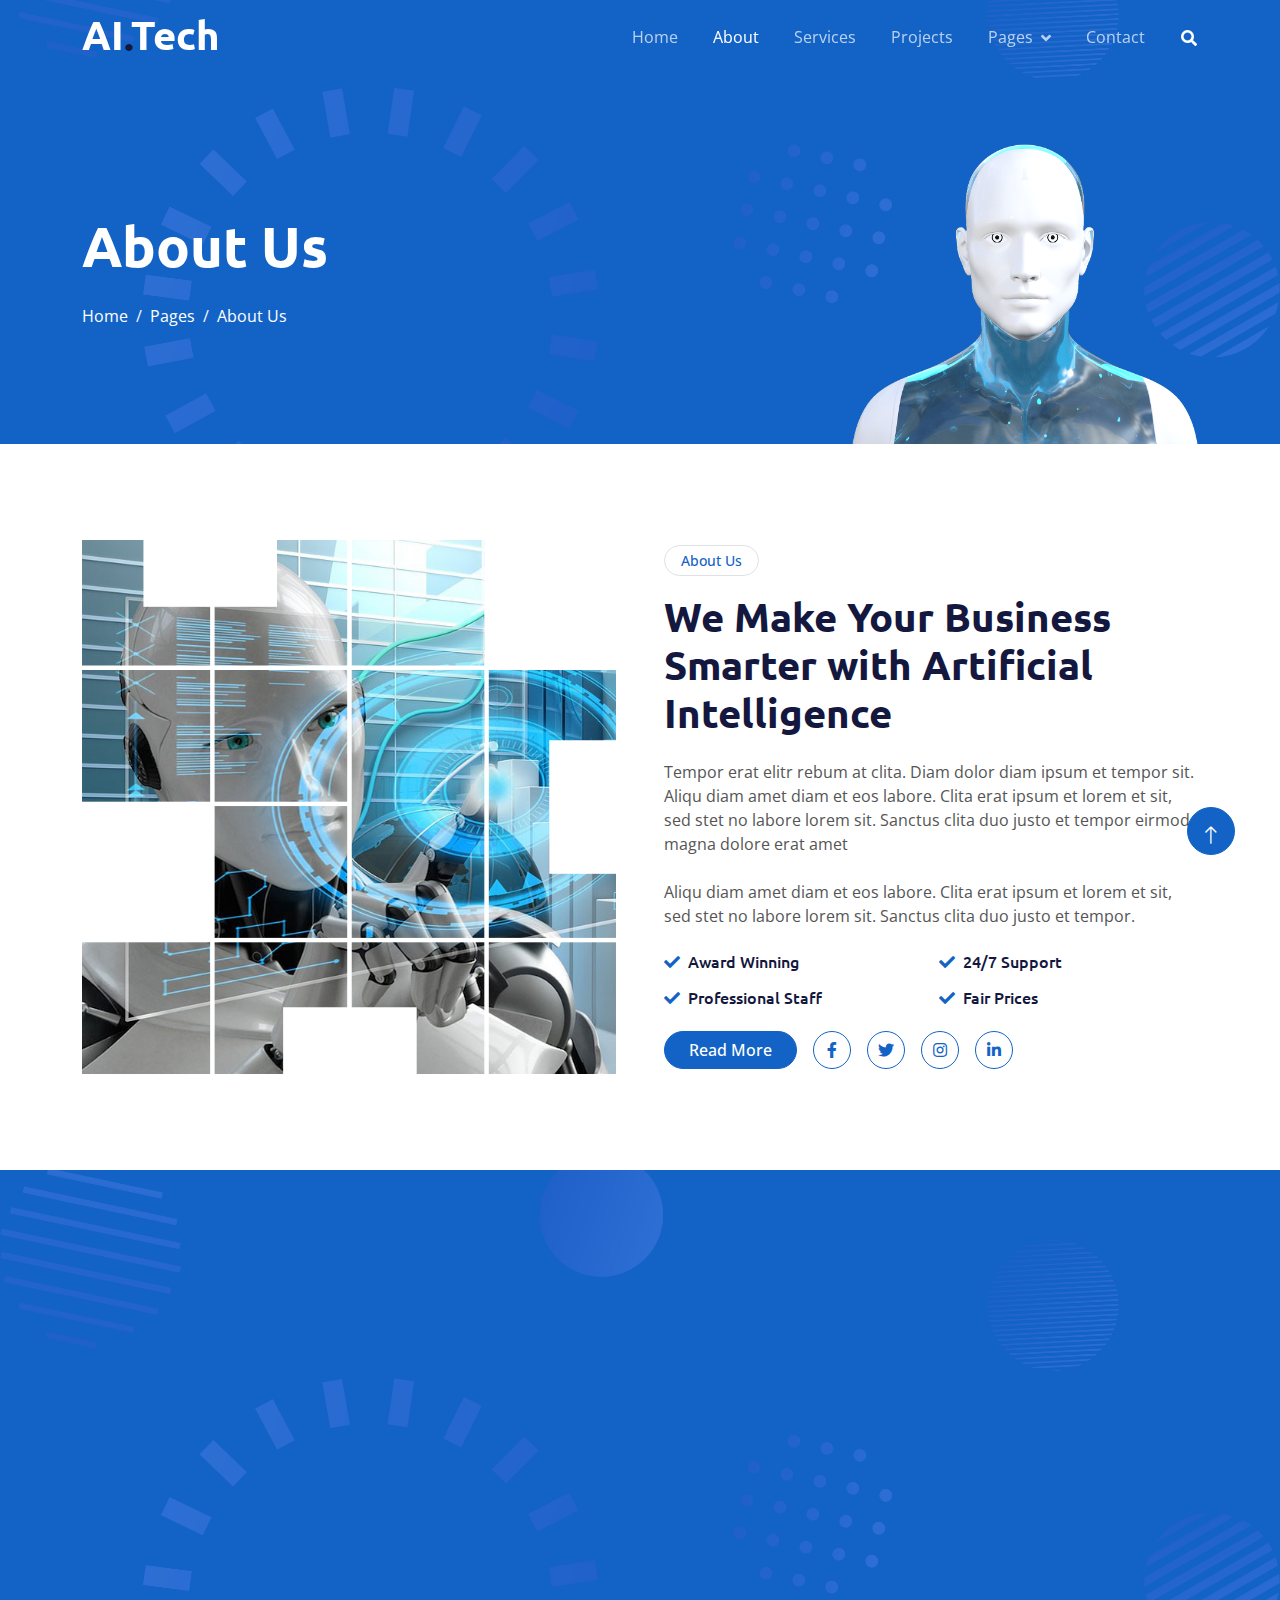
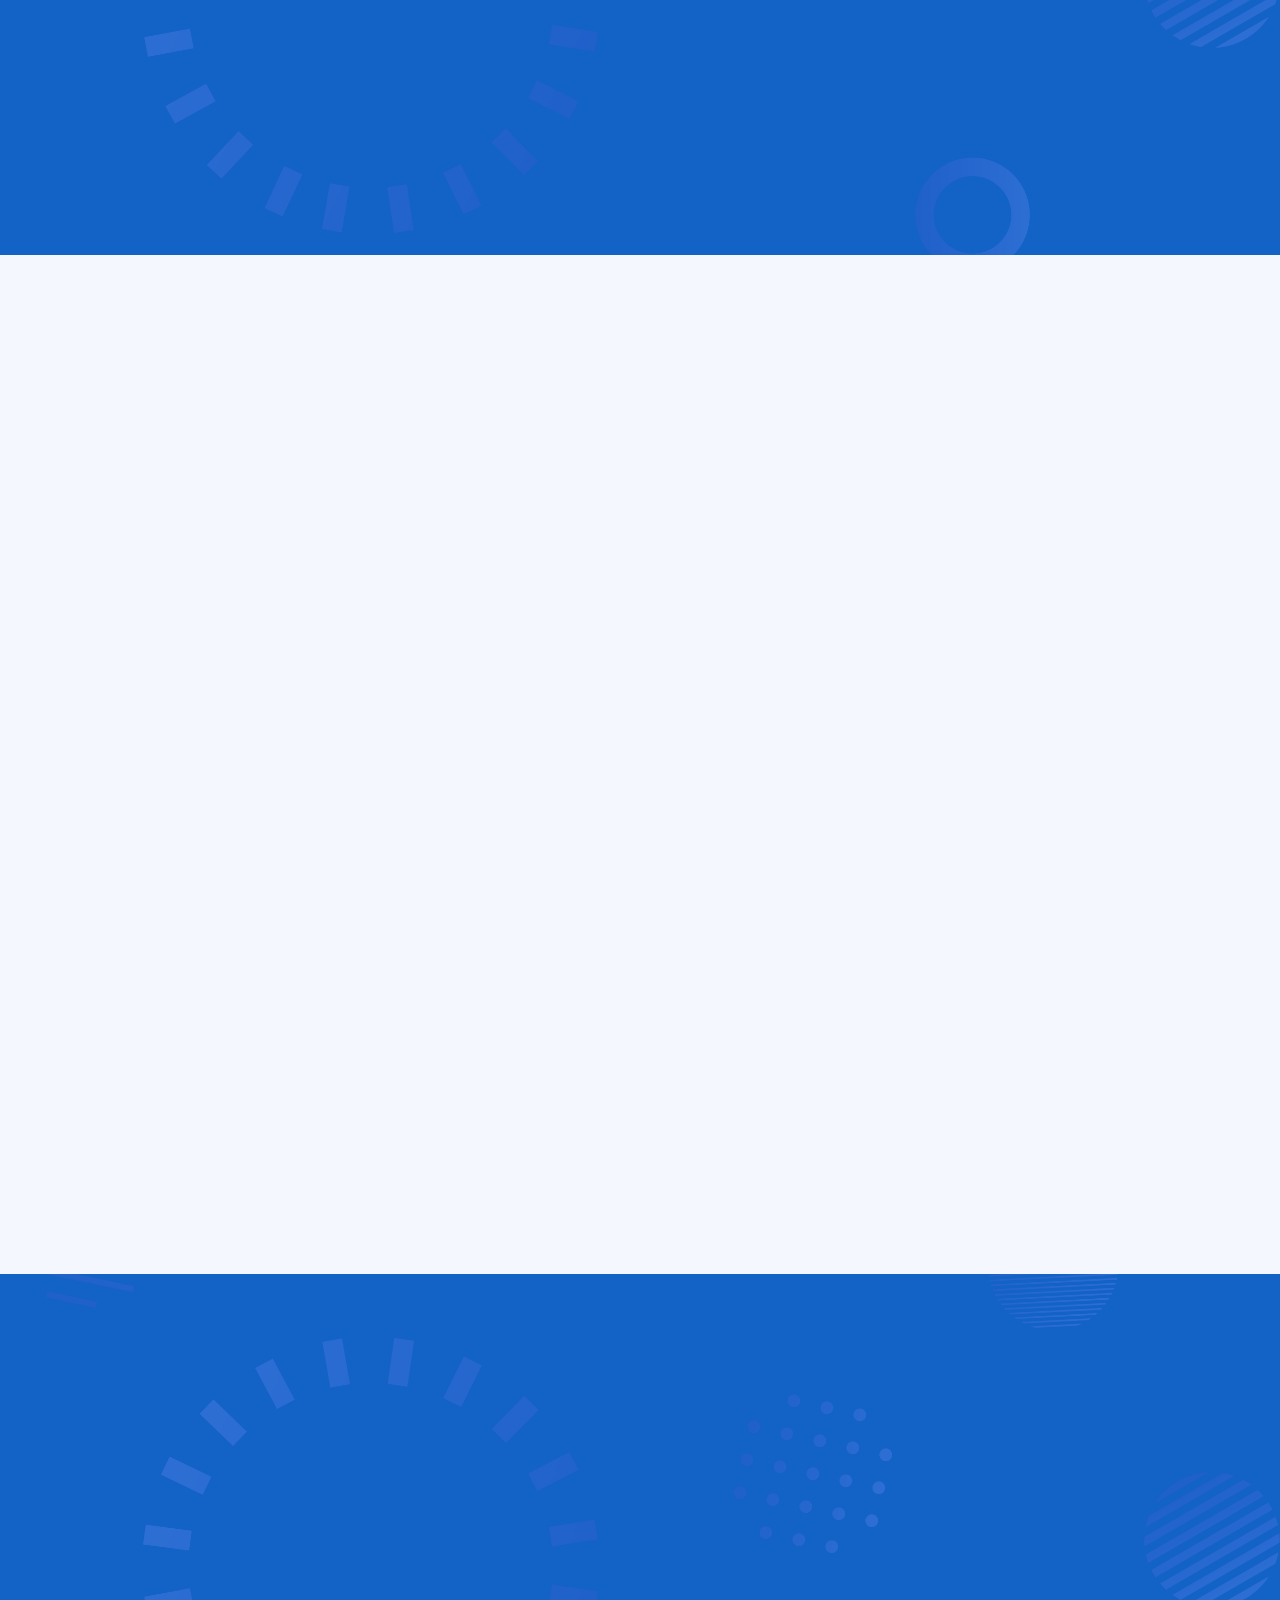
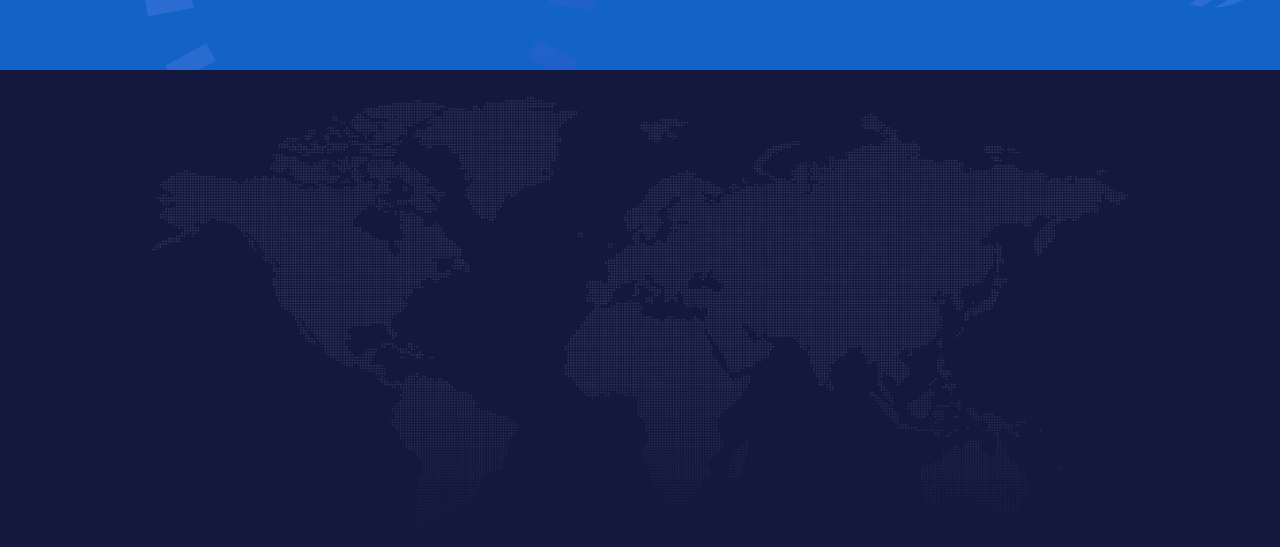
<file: about.html>
<!DOCTYPE html>
<html lang="en">

<head>
    <meta charset="utf-8">
    <title>AI.Tech - Artificial Intelligence HTML Template</title>
    <meta content="width=device-width, initial-scale=1.0" name="viewport">
    <meta content="" name="keywords">
    <meta content="" name="description">

    <!-- Favicon -->
    <link href="img/favicon.ico" rel="icon">

    <!-- Google Web Fonts -->
    <link rel="preconnect" href="https://fonts.googleapis.com">
    <link rel="preconnect" href="https://fonts.gstatic.com" crossorigin>
    <link href="https://fonts.googleapis.com/css2?family=Open+Sans:wght@400;600&family=Ubuntu:wght@500;700&display=swap"
        rel="stylesheet">

    <!-- Icon Font Stylesheet -->
    <link href="https://cdnjs.cloudflare.com/ajax/libs/font-awesome/5.10.0/css/all.min.css" rel="stylesheet">
    <link href="https://cdn.jsdelivr.net/npm/bootstrap-icons@1.4.1/font/bootstrap-icons.css" rel="stylesheet">

    <!-- Libraries Stylesheet -->
    <link href="lib/animate/animate.min.css" rel="stylesheet">
    <link href="lib/owlcarousel/assets/owl.carousel.min.css" rel="stylesheet">

    <!-- Customized Bootstrap Stylesheet -->
    <link href="css/bootstrap.min.css" rel="stylesheet">

    <!-- Template Stylesheet -->
    <link href="css/style.css" rel="stylesheet">
</head>

<body>
    <!-- Spinner Start -->
    <div id="spinner"
        class="show bg-white position-fixed translate-middle w-100 vh-100 top-50 start-50 d-flex align-items-center justify-content-center">
        <div class="spinner-grow text-primary" style="width: 3rem; height: 3rem;" role="status">
            <span class="sr-only">Loading...</span>
        </div>
    </div>
    <!-- Spinner End -->


    <!-- Navbar Start -->
    <div class="container-fluid sticky-top">
        <div class="container">
            <nav class="navbar navbar-expand-lg navbar-dark p-0">
                <a href="index.html" class="navbar-brand">
                    <h1 class="text-white">AI<span class="text-dark">.</span>Tech</h1>
                </a>
                <button type="button" class="navbar-toggler ms-auto me-0" data-bs-toggle="collapse"
                    data-bs-target="#navbarCollapse">
                    <span class="navbar-toggler-icon"></span>
                </button>
                <div class="collapse navbar-collapse" id="navbarCollapse">
                    <div class="navbar-nav ms-auto">
                        <a href="index.html" class="nav-item nav-link">Home</a>
                        <a href="about.html" class="nav-item nav-link active">About</a>
                        <a href="service.html" class="nav-item nav-link">Services</a>
                        <a href="project.html" class="nav-item nav-link">Projects</a>
                        <div class="nav-item dropdown">
                            <a href="#" class="nav-link dropdown-toggle" data-bs-toggle="dropdown">Pages</a>
                            <div class="dropdown-menu bg-light mt-2">
                                <a href="feature.html" class="dropdown-item">Features</a>
                                <a href="team.html" class="dropdown-item">Our Team</a>
                                <a href="faq.html" class="dropdown-item">FAQs</a>
                                <a href="testimonial.html" class="dropdown-item">Testimonial</a>
                                <a href="404.html" class="dropdown-item">404 Page</a>
                            </div>
                        </div>
                        <a href="contact.html" class="nav-item nav-link">Contact</a>
                    </div>
                    <butaton type="button" class="btn text-white p-0 d-none d-lg-block" data-bs-toggle="modal"
                        data-bs-target="#searchModal"><i class="fa fa-search"></i></butaton>
                </div>
            </nav>
        </div>
    </div>
    <!-- Navbar End -->


    <!-- Hero Start -->
    <div class="container-fluid pt-5 bg-primary hero-header">
        <div class="container pt-5">
            <div class="row g-5 pt-5">
                <div class="col-lg-6 align-self-center text-center text-lg-start mb-lg-5">
                    <h1 class="display-4 text-white mb-4 animated slideInRight">About Us</h1>
                    <nav aria-label="breadcrumb">
                        <ol class="breadcrumb justify-content-center justify-content-lg-start mb-0">
                            <li class="breadcrumb-item"><a class="text-white" href="#">Home</a></li>
                            <li class="breadcrumb-item"><a class="text-white" href="#">Pages</a></li>
                            <li class="breadcrumb-item text-white active" aria-current="page">About Us</li>
                        </ol>
                    </nav>
                </div>
                <div class="col-lg-6 align-self-end text-center text-lg-end">
                    <img class="img-fluid" src="img/hero-img.png" alt="" style="max-height: 300px;">
                </div>
            </div>
        </div>
    </div>
    <!-- Hero End -->


    <!-- Full Screen Search Start -->
    <div class="modal fade" id="searchModal" tabindex="-1">
        <div class="modal-dialog modal-fullscreen">
            <div class="modal-content" style="background: rgba(20, 24, 62, 0.7);">
                <div class="modal-header border-0">
                    <button type="button" class="btn btn-square bg-white btn-close" data-bs-dismiss="modal"
                        aria-label="Close"></button>
                </div>
                <div class="modal-body d-flex align-items-center justify-content-center">
                    <div class="input-group" style="max-width: 600px;">
                        <input type="text" class="form-control bg-transparent border-light p-3"
                            placeholder="Type search keyword">
                        <button class="btn btn-light px-4"><i class="bi bi-search"></i></button>
                    </div>
                </div>
            </div>
        </div>
    </div>
    <!-- Full Screen Search End -->


    <!-- About Start -->
    <div class="container-fluid py-5">
        <div class="container py-5">
            <div class="row g-5 align-items-center">
                <div class="col-lg-6 wow fadeIn" data-wow-delay="0.1s">
                    <div class="about-img">
                        <img class="img-fluid" src="img/about-img.jpg">
                    </div>
                </div>
                <div class="col-lg-6 wow fadeIn" data-wow-delay="0.5s">
                    <div class="btn btn-sm border rounded-pill text-primary px-3 mb-3">About Us</div>
                    <h1 class="mb-4">We Make Your Business Smarter with Artificial Intelligence</h1>
                    <p class="mb-4">Tempor erat elitr rebum at clita. Diam dolor diam ipsum et tempor sit. Aliqu diam
                        amet diam et eos labore. Clita erat ipsum et lorem et sit, sed stet no labore lorem sit. Sanctus
                        clita duo justo et tempor eirmod magna dolore erat amet</p>
                    <p class="mb-4">Aliqu diam amet diam et eos labore. Clita erat ipsum et lorem et sit, sed stet no
                        labore lorem sit. Sanctus clita duo justo et tempor.</p>
                    <div class="row g-3">
                        <div class="col-sm-6">
                            <h6 class="mb-3"><i class="fa fa-check text-primary me-2"></i>Award Winning</h6>
                            <h6 class="mb-0"><i class="fa fa-check text-primary me-2"></i>Professional Staff</h6>
                        </div>
                        <div class="col-sm-6">
                            <h6 class="mb-3"><i class="fa fa-check text-primary me-2"></i>24/7 Support</h6>
                            <h6 class="mb-0"><i class="fa fa-check text-primary me-2"></i>Fair Prices</h6>
                        </div>
                    </div>
                    <div class="d-flex align-items-center mt-4">
                        <a class="btn btn-primary rounded-pill px-4 me-3" href="">Read More</a>
                        <a class="btn btn-outline-primary btn-square me-3" href=""><i class="fab fa-facebook-f"></i></a>
                        <a class="btn btn-outline-primary btn-square me-3" href=""><i class="fab fa-twitter"></i></a>
                        <a class="btn btn-outline-primary btn-square me-3" href=""><i class="fab fa-instagram"></i></a>
                        <a class="btn btn-outline-primary btn-square" href=""><i class="fab fa-linkedin-in"></i></a>
                    </div>
                </div>
            </div>
        </div>
    </div>
    <!-- About End -->


    <!-- Feature Start -->
    <div class="container-fluid bg-primary feature pt-5">
        <div class="container pt-5">
            <div class="row g-5">
                <div class="col-lg-6 align-self-center mb-md-5 pb-md-5 wow fadeIn" data-wow-delay="0.3s">
                    <div class="btn btn-sm border rounded-pill text-white px-3 mb-3">Why Choose Us</div>
                    <h1 class="text-white mb-4">We're Best in AI Industry with 10 Years of Experience</h1>
                    <p class="text-light mb-4">Aliqu diam amet diam et eos labore. Clita erat ipsum et lorem et sit, sed
                        stet no labore lorem sit. Sanctus clita duo justo et tempor</p>
                    <div class="d-flex align-items-center text-white mb-3">
                        <div class="btn-sm-square bg-white text-primary rounded-circle me-3">
                            <i class="fa fa-check"></i>
                        </div>
                        <span>Diam dolor diam ipsum et tempor sit</span>
                    </div>
                    <div class="d-flex align-items-center text-white mb-3">
                        <div class="btn-sm-square bg-white text-primary rounded-circle me-3">
                            <i class="fa fa-check"></i>
                        </div>
                        <span>Diam dolor diam ipsum et tempor sit</span>
                    </div>
                    <div class="d-flex align-items-center text-white mb-3">
                        <div class="btn-sm-square bg-white text-primary rounded-circle me-3">
                            <i class="fa fa-check"></i>
                        </div>
                        <span>Diam dolor diam ipsum et tempor sit</span>
                    </div>
                    <div class="row g-4 pt-3">
                        <div class="col-sm-6">
                            <div class="d-flex rounded p-3" style="background: rgba(256, 256, 256, 0.1);">
                                <i class="fa fa-home fa-3x text-white"></i>
                                <div class="ms-3">
                                    <h2 class="text-white mb-0" data-toggle="counter-up">9999</h2>
                                    <p class="text-white mb-0">Happy Clients</p>
                                </div>
                            </div>
                        </div>
                        <div class="col-sm-6">
                            <div class="d-flex rounded p-3" style="background: rgba(256, 256, 256, 0.1);">
                                <i class="fa fa-home fa-3x text-white"></i>
                                <div class="ms-3">
                                    <h2 class="text-white mb-0" data-toggle="counter-up">9999</h2>
                                    <p class="text-white mb-0">Project Complete</p>
                                </div>
                            </div>
                        </div>
                    </div>
                </div>
                <div class="col-lg-6 align-self-end text-center text-md-end wow fadeIn" data-wow-delay="0.5s">
                    <img class="img-fluid" src="img/feature.png" alt="">
                </div>
            </div>
        </div>
    </div>
    <!-- Feature End -->


    <!-- Team Start -->
    <div class="container-fluid bg-light py-5">
        <div class="container py-5">
            <div class="row g-5 align-items-center">
                <div class="col-lg-5 wow fadeIn" data-wow-delay="0.1s">
                    <div class="btn btn-sm border rounded-pill text-primary px-3 mb-3">Our Team</div>
                    <h1 class="mb-4">Meet Our Experienced Team Members</h1>
                    <p class="mb-4">Tempor erat elitr rebum at clita. Diam dolor diam ipsum et tempor sit. Aliqu diam
                        amet diam et eos labore. Clita erat ipsum et lorem et sit, sed stet no labore lorem sit. Sanctus
                        clita duo justo et tempor eirmod magna dolore erat amet</p>
                    <a class="btn btn-primary rounded-pill px-4" href="">Read More</a>
                </div>
                <div class="col-lg-7">
                    <div class="row g-4">
                        <div class="col-md-6">
                            <div class="row g-4">
                                <div class="col-12 wow fadeIn" data-wow-delay="0.1s">
                                    <div class="team-item bg-white text-center rounded p-4 pt-0">
                                        <img class="img-fluid rounded-circle p-4" src="img/team-1.jpg" alt="">
                                        <h5 class="mb-0">Boris Johnson</h5>
                                        <small>Founder & CEO</small>
                                        <div class="d-flex justify-content-center mt-3">
                                            <a class="btn btn-square btn-primary m-1" href=""><i
                                                    class="fab fa-facebook-f"></i></a>
                                            <a class="btn btn-square btn-primary m-1" href=""><i
                                                    class="fab fa-twitter"></i></a>
                                            <a class="btn btn-square btn-primary m-1" href=""><i
                                                    class="fab fa-instagram"></i></a>
                                            <a class="btn btn-square btn-primary m-1" href=""><i
                                                    class="fab fa-linkedin-in"></i></a>
                                        </div>
                                    </div>
                                </div>
                                <div class="col-12 wow fadeIn" data-wow-delay="0.5s">
                                    <div class="team-item bg-white text-center rounded p-4 pt-0">
                                        <img class="img-fluid rounded-circle p-4" src="img/team-2.jpg" alt="">
                                        <h5 class="mb-0">Adam Crew</h5>
                                        <small>Executive Manager</small>
                                        <div class="d-flex justify-content-center mt-3">
                                            <a class="btn btn-square btn-primary m-1" href=""><i
                                                    class="fab fa-facebook-f"></i></a>
                                            <a class="btn btn-square btn-primary m-1" href=""><i
                                                    class="fab fa-twitter"></i></a>
                                            <a class="btn btn-square btn-primary m-1" href=""><i
                                                    class="fab fa-instagram"></i></a>
                                            <a class="btn btn-square btn-primary m-1" href=""><i
                                                    class="fab fa-linkedin-in"></i></a>
                                        </div>
                                    </div>
                                </div>
                            </div>
                        </div>
                        <div class="col-md-6 pt-md-4">
                            <div class="row g-4">
                                <div class="col-12 wow fadeIn" data-wow-delay="0.3s">
                                    <div class="team-item bg-white text-center rounded p-4 pt-0">
                                        <img class="img-fluid rounded-circle p-4" src="img/team-3.jpg" alt="">
                                        <h5 class="mb-0">Kate Winslet</h5>
                                        <small>Co Founder</small>
                                        <div class="d-flex justify-content-center mt-3">
                                            <a class="btn btn-square btn-primary m-1" href=""><i
                                                    class="fab fa-facebook-f"></i></a>
                                            <a class="btn btn-square btn-primary m-1" href=""><i
                                                    class="fab fa-twitter"></i></a>
                                            <a class="btn btn-square btn-primary m-1" href=""><i
                                                    class="fab fa-instagram"></i></a>
                                            <a class="btn btn-square btn-primary m-1" href=""><i
                                                    class="fab fa-linkedin-in"></i></a>
                                        </div>
                                    </div>
                                </div>
                                <div class="col-12 wow fadeIn" data-wow-delay="0.7s">
                                    <div class="team-item bg-white text-center rounded p-4 pt-0">
                                        <img class="img-fluid rounded-circle p-4" src="img/team-4.jpg" alt="">
                                        <h5 class="mb-0">Cody Gardner</h5>
                                        <small>Project Manager</small>
                                        <div class="d-flex justify-content-center mt-3">
                                            <a class="btn btn-square btn-primary m-1" href=""><i
                                                    class="fab fa-facebook-f"></i></a>
                                            <a class="btn btn-square btn-primary m-1" href=""><i
                                                    class="fab fa-twitter"></i></a>
                                            <a class="btn btn-square btn-primary m-1" href=""><i
                                                    class="fab fa-instagram"></i></a>
                                            <a class="btn btn-square btn-primary m-1" href=""><i
                                                    class="fab fa-linkedin-in"></i></a>
                                        </div>
                                    </div>
                                </div>
                            </div>
                        </div>
                    </div>
                </div>
            </div>
        </div>
    </div>
    <!-- Team End -->


    <!-- Newsletter Start -->
    <div class="container-fluid bg-primary newsletter py-5">
        <div class="container">
            <div class="row g-5 align-items-center">
                <div class="col-md-5 ps-lg-0 pt-5 pt-md-0 text-start wow fadeIn" data-wow-delay="0.3s">
                    <img class="img-fluid" src="img/newsletter.png" alt="">
                </div>
                <div class="col-md-7 py-5 newsletter-text wow fadeIn" data-wow-delay="0.5s">
                    <div class="btn btn-sm border rounded-pill text-white px-3 mb-3">Newsletter</div>
                    <h1 class="text-white mb-4">Let's subscribe the newsletter</h1>
                    <div class="position-relative w-100 mt-3 mb-2">
                        <input class="form-control border-0 rounded-pill w-100 ps-4 pe-5" type="text"
                            placeholder="Enter Your Email" style="height: 48px;">
                        <button type="button" class="btn shadow-none position-absolute top-0 end-0 mt-1 me-2"><i
                                class="fa fa-paper-plane text-primary fs-4"></i></button>
                    </div>
                    <small class="text-white-50">Diam sed sed dolor stet amet eirmod</small>
                </div>
            </div>
        </div>
    </div>
    <!-- Newsletter End -->


    <!-- Footer Start -->
    <div class="container-fluid bg-dark text-white-50 footer pt-5">
        <div class="container py-5">
            <div class="row g-5">
                <div class="col-md-6 col-lg-3 wow fadeIn" data-wow-delay="0.1s">
                    <a href="index.html" class="d-inline-block mb-3">
                        <h1 class="text-white">AI<span class="text-primary">.</span>Tech</h1>
                    </a>
                    <p class="mb-0">Tempor erat elitr rebum at clita. Diam dolor diam ipsum et tempor sit. Aliqu diam
                        amet diam et eos labore. Clita erat ipsum et lorem et sit, sed stet no labore lorem sit. Sanctus
                        clita duo justo et tempor</p>
                </div>
                <div class="col-md-6 col-lg-3 wow fadeIn" data-wow-delay="0.3s">
                    <h5 class="text-white mb-4">Get In Touch</h5>
                    <p><i class="fa fa-map-marker-alt me-3"></i>123 Street, New York, USA</p>
                    <p><i class="fa fa-phone-alt me-3"></i>+012 345 67890</p>
                    <p><i class="fa fa-envelope me-3"></i>info@example.com</p>
                    <div class="d-flex pt-2">
                        <a class="btn btn-outline-light btn-social" href=""><i class="fab fa-twitter"></i></a>
                        <a class="btn btn-outline-light btn-social" href=""><i class="fab fa-facebook-f"></i></a>
                        <a class="btn btn-outline-light btn-social" href=""><i class="fab fa-youtube"></i></a>
                        <a class="btn btn-outline-light btn-social" href=""><i class="fab fa-instagram"></i></a>
                        <a class="btn btn-outline-light btn-social" href=""><i class="fab fa-linkedin-in"></i></a>
                    </div>
                </div>
                <div class="col-md-6 col-lg-3 wow fadeIn" data-wow-delay="0.5s">
                    <h5 class="text-white mb-4">Popular Link</h5>
                    <a class="btn btn-link" href="">About Us</a>
                    <a class="btn btn-link" href="">Contact Us</a>
                    <a class="btn btn-link" href="">Privacy Policy</a>
                    <a class="btn btn-link" href="">Terms & Condition</a>
                    <a class="btn btn-link" href="">Career</a>
                </div>
                <div class="col-md-6 col-lg-3 wow fadeIn" data-wow-delay="0.7s">
                    <h5 class="text-white mb-4">Our Services</h5>
                    <a class="btn btn-link" href="">Robotic Automation</a>
                    <a class="btn btn-link" href="">Machine learning</a>
                    <a class="btn btn-link" href="">Predictive Analysis</a>
                    <a class="btn btn-link" href="">Data Science</a>
                    <a class="btn btn-link" href="">Robot Technology</a>
                </div>
            </div>
        </div>
        <div class="container wow fadeIn" data-wow-delay="0.1s">
            <div class="copyright">
                <div class="row">
                    <div class="col-md-6 text-center text-md-start mb-3 mb-md-0">
                        &copy; <a class="border-bottom" href="#">Your Site Name</a>, All Right Reserved.

                        <!--/*** This template is free as long as you keep the footer author’s credit link/attribution link/backlink. If you'd like to use the template without the footer author’s credit link/attribution link/backlink, you can purchase the Credit Removal License from "https://htmlcodex.com/credit-removal". Thank you for your support. ***/-->
                        Designed By <a class="border-bottom" href="https://htmlcodex.com">HTML Codex</a> Distributed By <a class="border-bottom" href="https://themewagon.com">ThemeWagon</a>
                    </div>
                    <div class="col-md-6 text-center text-md-end">
                        <div class="footer-menu">
                            <a href="">Home</a>
                            <a href="">Cookies</a>
                            <a href="">Help</a>
                            <a href="">FAQs</a>
                        </div>
                    </div>
                </div>
            </div>
        </div>
    </div>
    <!-- Footer End -->


    <!-- Back to Top -->
    <a href="#" class="btn btn-lg btn-primary btn-lg-square back-to-top pt-2"><i class="bi bi-arrow-up"></i></a>


    <!-- JavaScript Libraries -->
    <script src="https://ajax.googleapis.com/ajax/libs/jquery/3.6.1/jquery.min.js"></script>
    <script src="https://cdn.jsdelivr.net/npm/bootstrap@5.0.0/dist/js/bootstrap.bundle.min.js"></script>
    <script src="lib/wow/wow.min.js"></script>
    <script src="lib/easing/easing.min.js"></script>
    <script src="lib/waypoints/waypoints.min.js"></script>
    <script src="lib/counterup/counterup.min.js"></script>
    <script src="lib/owlcarousel/owl.carousel.min.js"></script>

    <!-- Template Javascript -->
    <script src="js/main.js"></script>
</body>

</html>
</file>
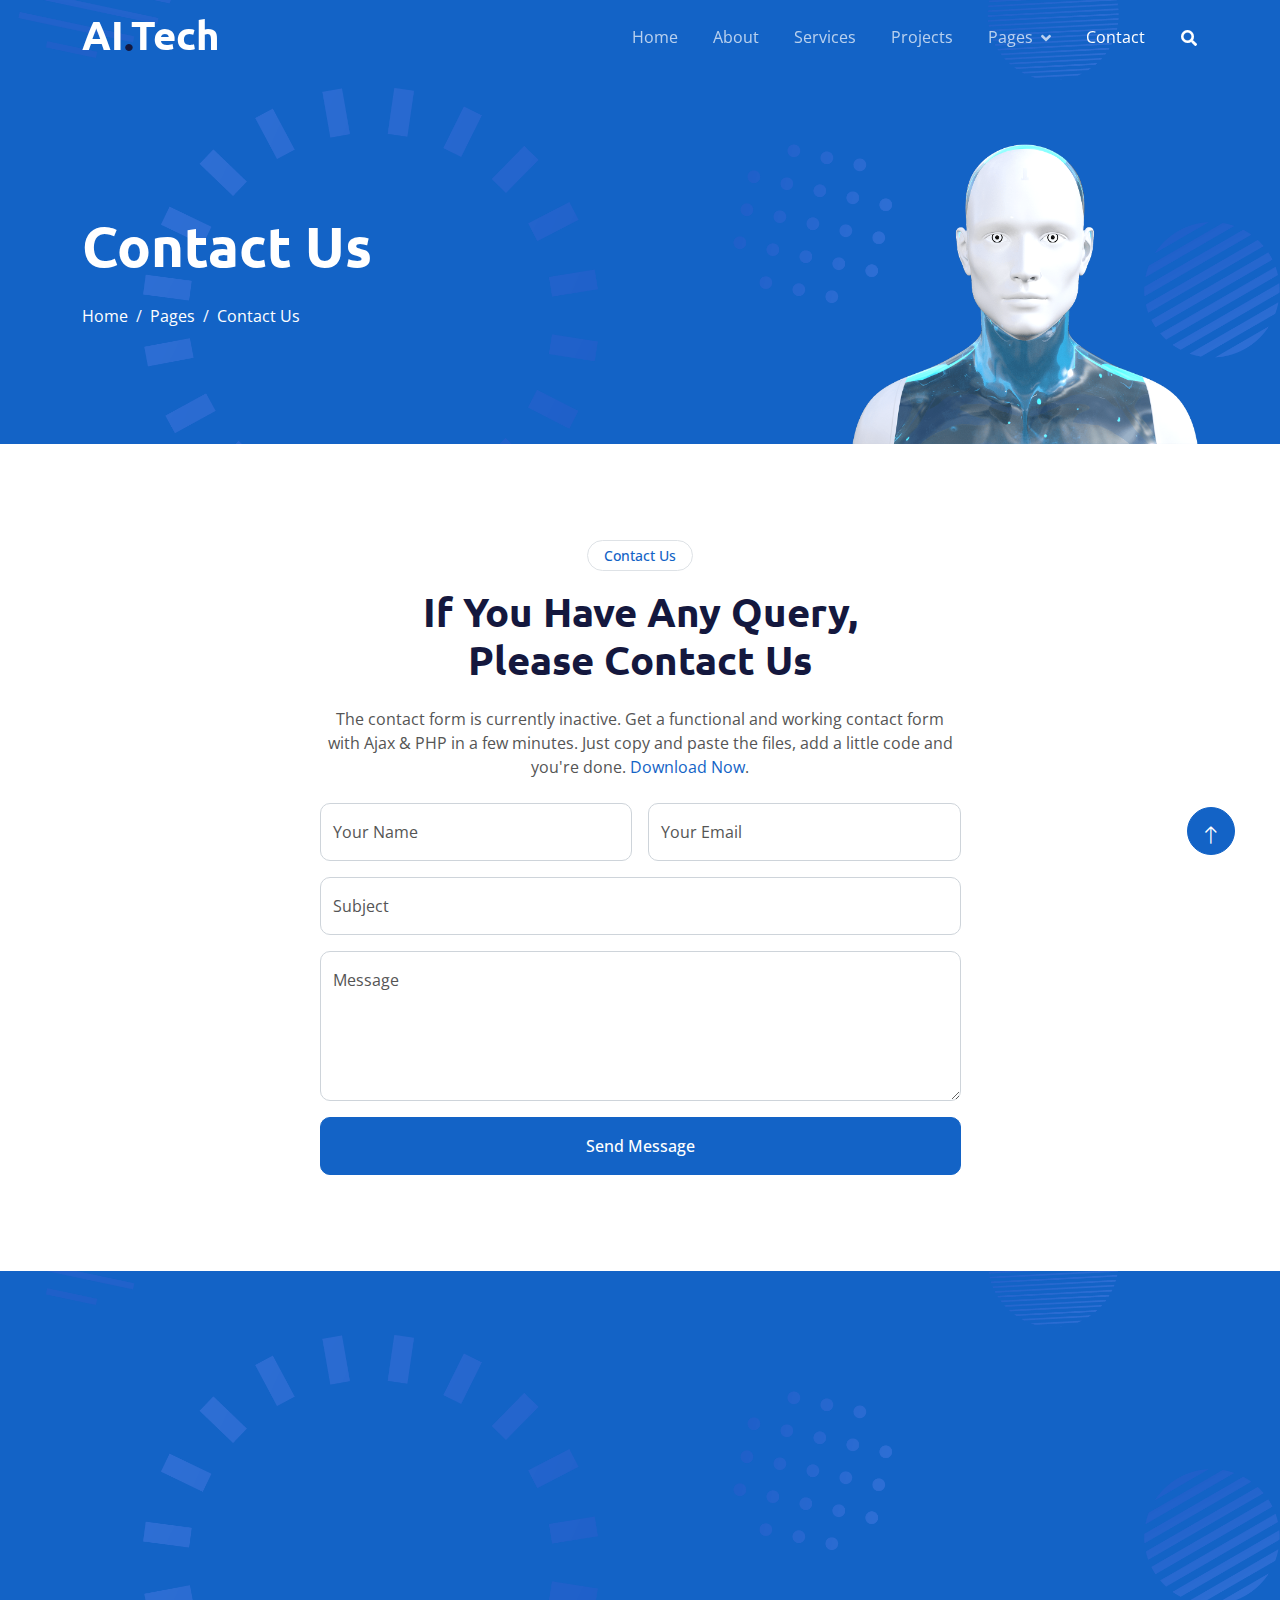
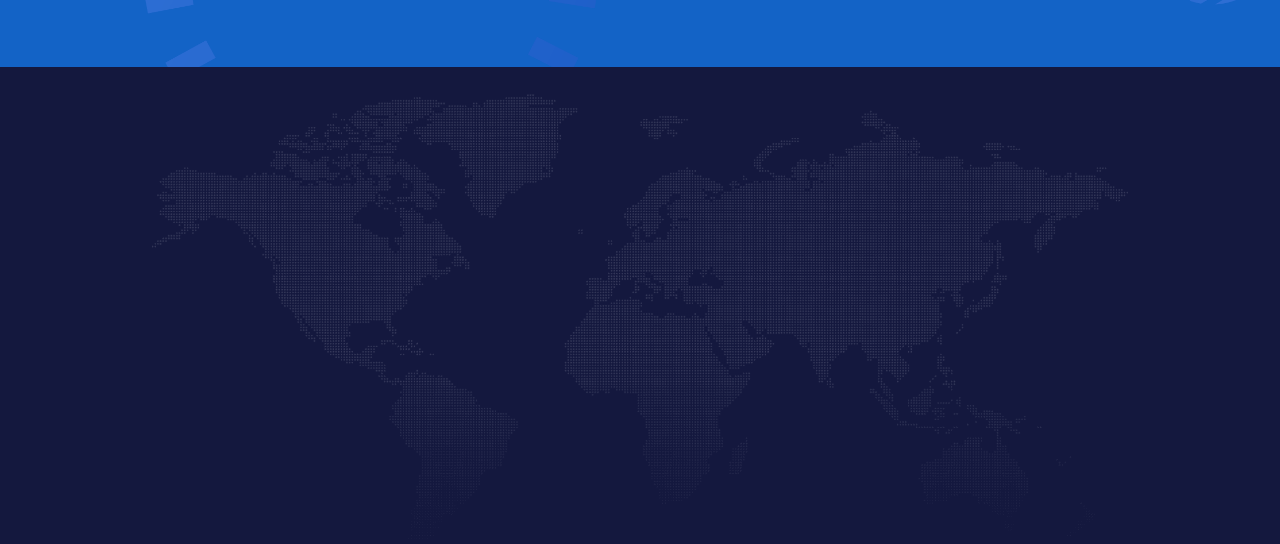
<file: contact.html>
<!DOCTYPE html>
<html lang="en">

<head>
    <meta charset="utf-8">
    <title>AI.Tech - Artificial Intelligence HTML Template</title>
    <meta content="width=device-width, initial-scale=1.0" name="viewport">
    <meta content="" name="keywords">
    <meta content="" name="description">

    <!-- Favicon -->
    <link href="img/favicon.ico" rel="icon">

    <!-- Google Web Fonts -->
    <link rel="preconnect" href="https://fonts.googleapis.com">
    <link rel="preconnect" href="https://fonts.gstatic.com" crossorigin>
    <link href="https://fonts.googleapis.com/css2?family=Open+Sans:wght@400;600&family=Ubuntu:wght@500;700&display=swap"
        rel="stylesheet">

    <!-- Icon Font Stylesheet -->
    <link href="https://cdnjs.cloudflare.com/ajax/libs/font-awesome/5.10.0/css/all.min.css" rel="stylesheet">
    <link href="https://cdn.jsdelivr.net/npm/bootstrap-icons@1.4.1/font/bootstrap-icons.css" rel="stylesheet">

    <!-- Libraries Stylesheet -->
    <link href="lib/animate/animate.min.css" rel="stylesheet">
    <link href="lib/owlcarousel/assets/owl.carousel.min.css" rel="stylesheet">

    <!-- Customized Bootstrap Stylesheet -->
    <link href="css/bootstrap.min.css" rel="stylesheet">

    <!-- Template Stylesheet -->
    <link href="css/style.css" rel="stylesheet">
</head>

<body>
    <!-- Spinner Start -->
    <div id="spinner"
        class="show bg-white position-fixed translate-middle w-100 vh-100 top-50 start-50 d-flex align-items-center justify-content-center">
        <div class="spinner-grow text-primary" style="width: 3rem; height: 3rem;" role="status">
            <span class="sr-only">Loading...</span>
        </div>
    </div>
    <!-- Spinner End -->


    <!-- Navbar Start -->
    <div class="container-fluid sticky-top">
        <div class="container">
            <nav class="navbar navbar-expand-lg navbar-dark p-0">
                <a href="index.html" class="navbar-brand">
                    <h1 class="text-white">AI<span class="text-dark">.</span>Tech</h1>
                </a>
                <button type="button" class="navbar-toggler ms-auto me-0" data-bs-toggle="collapse"
                    data-bs-target="#navbarCollapse">
                    <span class="navbar-toggler-icon"></span>
                </button>
                <div class="collapse navbar-collapse" id="navbarCollapse">
                    <div class="navbar-nav ms-auto">
                        <a href="index.html" class="nav-item nav-link">Home</a>
                        <a href="about.html" class="nav-item nav-link">About</a>
                        <a href="service.html" class="nav-item nav-link">Services</a>
                        <a href="project.html" class="nav-item nav-link">Projects</a>
                        <div class="nav-item dropdown">
                            <a href="#" class="nav-link dropdown-toggle" data-bs-toggle="dropdown">Pages</a>
                            <div class="dropdown-menu bg-light mt-2">
                                <a href="feature.html" class="dropdown-item">Features</a>
                                <a href="team.html" class="dropdown-item">Our Team</a>
                                <a href="faq.html" class="dropdown-item">FAQs</a>
                                <a href="testimonial.html" class="dropdown-item">Testimonial</a>
                                <a href="404.html" class="dropdown-item">404 Page</a>
                            </div>
                        </div>
                        <a href="contact.html" class="nav-item nav-link active">Contact</a>
                    </div>
                    <butaton type="button" class="btn text-white p-0 d-none d-lg-block" data-bs-toggle="modal"
                        data-bs-target="#searchModal"><i class="fa fa-search"></i></butaton>
                </div>
            </nav>
        </div>
    </div>
    <!-- Navbar End -->


    <!-- Hero Start -->
    <div class="container-fluid pt-5 bg-primary hero-header">
        <div class="container pt-5">
            <div class="row g-5 pt-5">
                <div class="col-lg-6 align-self-center text-center text-lg-start mb-lg-5">
                    <h1 class="display-4 text-white mb-4 animated slideInRight">Contact Us</h1>
                    <nav aria-label="breadcrumb">
                        <ol class="breadcrumb justify-content-center justify-content-lg-start mb-0">
                            <li class="breadcrumb-item"><a class="text-white" href="#">Home</a></li>
                            <li class="breadcrumb-item"><a class="text-white" href="#">Pages</a></li>
                            <li class="breadcrumb-item text-white active" aria-current="page">Contact Us</li>
                        </ol>
                    </nav>
                </div>
                <div class="col-lg-6 align-self-end text-center text-lg-end">
                    <img class="img-fluid" src="img/hero-img.png" alt="" style="max-height: 300px;">
                </div>
            </div>
        </div>
    </div>
    <!-- Hero End -->


    <!-- Full Screen Search Start -->
    <div class="modal fade" id="searchModal" tabindex="-1">
        <div class="modal-dialog modal-fullscreen">
            <div class="modal-content" style="background: rgba(20, 24, 62, 0.7);">
                <div class="modal-header border-0">
                    <button type="button" class="btn btn-square bg-white btn-close" data-bs-dismiss="modal"
                        aria-label="Close"></button>
                </div>
                <div class="modal-body d-flex align-items-center justify-content-center">
                    <div class="input-group" style="max-width: 600px;">
                        <input type="text" class="form-control bg-transparent border-light p-3"
                            placeholder="Type search keyword">
                        <button class="btn btn-light px-4"><i class="bi bi-search"></i></button>
                    </div>
                </div>
            </div>
        </div>
    </div>
    <!-- Full Screen Search End -->


    <!-- Contact Start -->
    <div class="container-fluid py-5">
        <div class="container py-5">
            <div class="mx-auto text-center wow fadeIn" data-wow-delay="0.1s" style="max-width: 500px;">
                <div class="btn btn-sm border rounded-pill text-primary px-3 mb-3">Contact Us</div>
                <h1 class="mb-4">If You Have Any Query, Please Contact Us</h1>
            </div>
            <div class="row justify-content-center">
                <div class="col-lg-7">
                    <p class="text-center mb-4">The contact form is currently inactive. Get a functional and working contact form with Ajax & PHP in a few minutes. Just copy and paste the files, add a little code and you're done. <a href="https://htmlcodex.com/contact-form">Download Now</a>.</p>
                    <div class="wow fadeIn" data-wow-delay="0.3s">
                        <form>
                            <div class="row g-3">
                                <div class="col-md-6">
                                    <div class="form-floating">
                                        <input type="text" class="form-control" id="name" placeholder="Your Name">
                                        <label for="name">Your Name</label>
                                    </div>
                                </div>
                                <div class="col-md-6">
                                    <div class="form-floating">
                                        <input type="email" class="form-control" id="email" placeholder="Your Email">
                                        <label for="email">Your Email</label>
                                    </div>
                                </div>
                                <div class="col-12">
                                    <div class="form-floating">
                                        <input type="text" class="form-control" id="subject" placeholder="Subject">
                                        <label for="subject">Subject</label>
                                    </div>
                                </div>
                                <div class="col-12">
                                    <div class="form-floating">
                                        <textarea class="form-control" placeholder="Leave a message here" id="message" style="height: 150px"></textarea>
                                        <label for="message">Message</label>
                                    </div>
                                </div>
                                <div class="col-12">
                                    <button class="btn btn-primary w-100 py-3" type="submit">Send Message</button>
                                </div>
                            </div>
                        </form>
                    </div>
                </div>
            </div>
        </div>
    </div>
    <!-- Contact End -->
        

    <!-- Newsletter Start -->
    <div class="container-fluid bg-primary newsletter py-5">
        <div class="container">
            <div class="row g-5 align-items-center">
                <div class="col-md-5 ps-lg-0 pt-5 pt-md-0 text-start wow fadeIn" data-wow-delay="0.3s">
                    <img class="img-fluid" src="img/newsletter.png" alt="">
                </div>
                <div class="col-md-7 py-5 newsletter-text wow fadeIn" data-wow-delay="0.5s">
                    <div class="btn btn-sm border rounded-pill text-white px-3 mb-3">Newsletter</div>
                    <h1 class="text-white mb-4">Let's subscribe the newsletter</h1>
                    <div class="position-relative w-100 mt-3 mb-2">
                        <input class="form-control border-0 rounded-pill w-100 ps-4 pe-5" type="text"
                            placeholder="Enter Your Email" style="height: 48px;">
                        <button type="button" class="btn shadow-none position-absolute top-0 end-0 mt-1 me-2"><i
                                class="fa fa-paper-plane text-primary fs-4"></i></button>
                    </div>
                    <small class="text-white-50">Diam sed sed dolor stet amet eirmod</small>
                </div>
            </div>
        </div>
    </div>
    <!-- Newsletter End -->


    <!-- Footer Start -->
    <div class="container-fluid bg-dark text-white-50 footer pt-5">
        <div class="container py-5">
            <div class="row g-5">
                <div class="col-md-6 col-lg-3 wow fadeIn" data-wow-delay="0.1s">
                    <a href="index.html" class="d-inline-block mb-3">
                        <h1 class="text-white">AI<span class="text-primary">.</span>Tech</h1>
                    </a>
                    <p class="mb-0">Tempor erat elitr rebum at clita. Diam dolor diam ipsum et tempor sit. Aliqu diam
                        amet diam et eos labore. Clita erat ipsum et lorem et sit, sed stet no labore lorem sit. Sanctus
                        clita duo justo et tempor</p>
                </div>
                <div class="col-md-6 col-lg-3 wow fadeIn" data-wow-delay="0.3s">
                    <h5 class="text-white mb-4">Get In Touch</h5>
                    <p><i class="fa fa-map-marker-alt me-3"></i>123 Street, New York, USA</p>
                    <p><i class="fa fa-phone-alt me-3"></i>+012 345 67890</p>
                    <p><i class="fa fa-envelope me-3"></i>info@example.com</p>
                    <div class="d-flex pt-2">
                        <a class="btn btn-outline-light btn-social" href=""><i class="fab fa-twitter"></i></a>
                        <a class="btn btn-outline-light btn-social" href=""><i class="fab fa-facebook-f"></i></a>
                        <a class="btn btn-outline-light btn-social" href=""><i class="fab fa-youtube"></i></a>
                        <a class="btn btn-outline-light btn-social" href=""><i class="fab fa-instagram"></i></a>
                        <a class="btn btn-outline-light btn-social" href=""><i class="fab fa-linkedin-in"></i></a>
                    </div>
                </div>
                <div class="col-md-6 col-lg-3 wow fadeIn" data-wow-delay="0.5s">
                    <h5 class="text-white mb-4">Popular Link</h5>
                    <a class="btn btn-link" href="">About Us</a>
                    <a class="btn btn-link" href="">Contact Us</a>
                    <a class="btn btn-link" href="">Privacy Policy</a>
                    <a class="btn btn-link" href="">Terms & Condition</a>
                    <a class="btn btn-link" href="">Career</a>
                </div>
                <div class="col-md-6 col-lg-3 wow fadeIn" data-wow-delay="0.7s">
                    <h5 class="text-white mb-4">Our Services</h5>
                    <a class="btn btn-link" href="">Robotic Automation</a>
                    <a class="btn btn-link" href="">Machine learning</a>
                    <a class="btn btn-link" href="">Predictive Analysis</a>
                    <a class="btn btn-link" href="">Data Science</a>
                    <a class="btn btn-link" href="">Robot Technology</a>
                </div>
            </div>
        </div>
        <div class="container wow fadeIn" data-wow-delay="0.1s">
            <div class="copyright">
                <div class="row">
                    <div class="col-md-6 text-center text-md-start mb-3 mb-md-0">
                        &copy; <a class="border-bottom" href="#">Your Site Name</a>, All Right Reserved.

                        <!--/*** This template is free as long as you keep the footer author’s credit link/attribution link/backlink. If you'd like to use the template without the footer author’s credit link/attribution link/backlink, you can purchase the Credit Removal License from "https://htmlcodex.com/credit-removal". Thank you for your support. ***/-->
                        Designed By <a class="border-bottom" href="https://htmlcodex.com">HTML Codex</a> Distributed By <a class="border-bottom" href="https://themewagon.com">ThemeWagon</a>
                    </div>
                    <div class="col-md-6 text-center text-md-end">
                        <div class="footer-menu">
                            <a href="">Home</a>
                            <a href="">Cookies</a>
                            <a href="">Help</a>
                            <a href="">FAQs</a>
                        </div>
                    </div>
                </div>
            </div>
        </div>
    </div>
    <!-- Footer End -->


    <!-- Back to Top -->
    <a href="#" class="btn btn-lg btn-primary btn-lg-square back-to-top pt-2"><i class="bi bi-arrow-up"></i></a>


    <!-- JavaScript Libraries -->
    <script src="https://ajax.googleapis.com/ajax/libs/jquery/3.6.1/jquery.min.js"></script>
    <script src="https://cdn.jsdelivr.net/npm/bootstrap@5.0.0/dist/js/bootstrap.bundle.min.js"></script>
    <script src="lib/wow/wow.min.js"></script>
    <script src="lib/easing/easing.min.js"></script>
    <script src="lib/waypoints/waypoints.min.js"></script>
    <script src="lib/counterup/counterup.min.js"></script>
    <script src="lib/owlcarousel/owl.carousel.min.js"></script>

    <!-- Template Javascript -->
    <script src="js/main.js"></script>
</body>

</html>
</file>
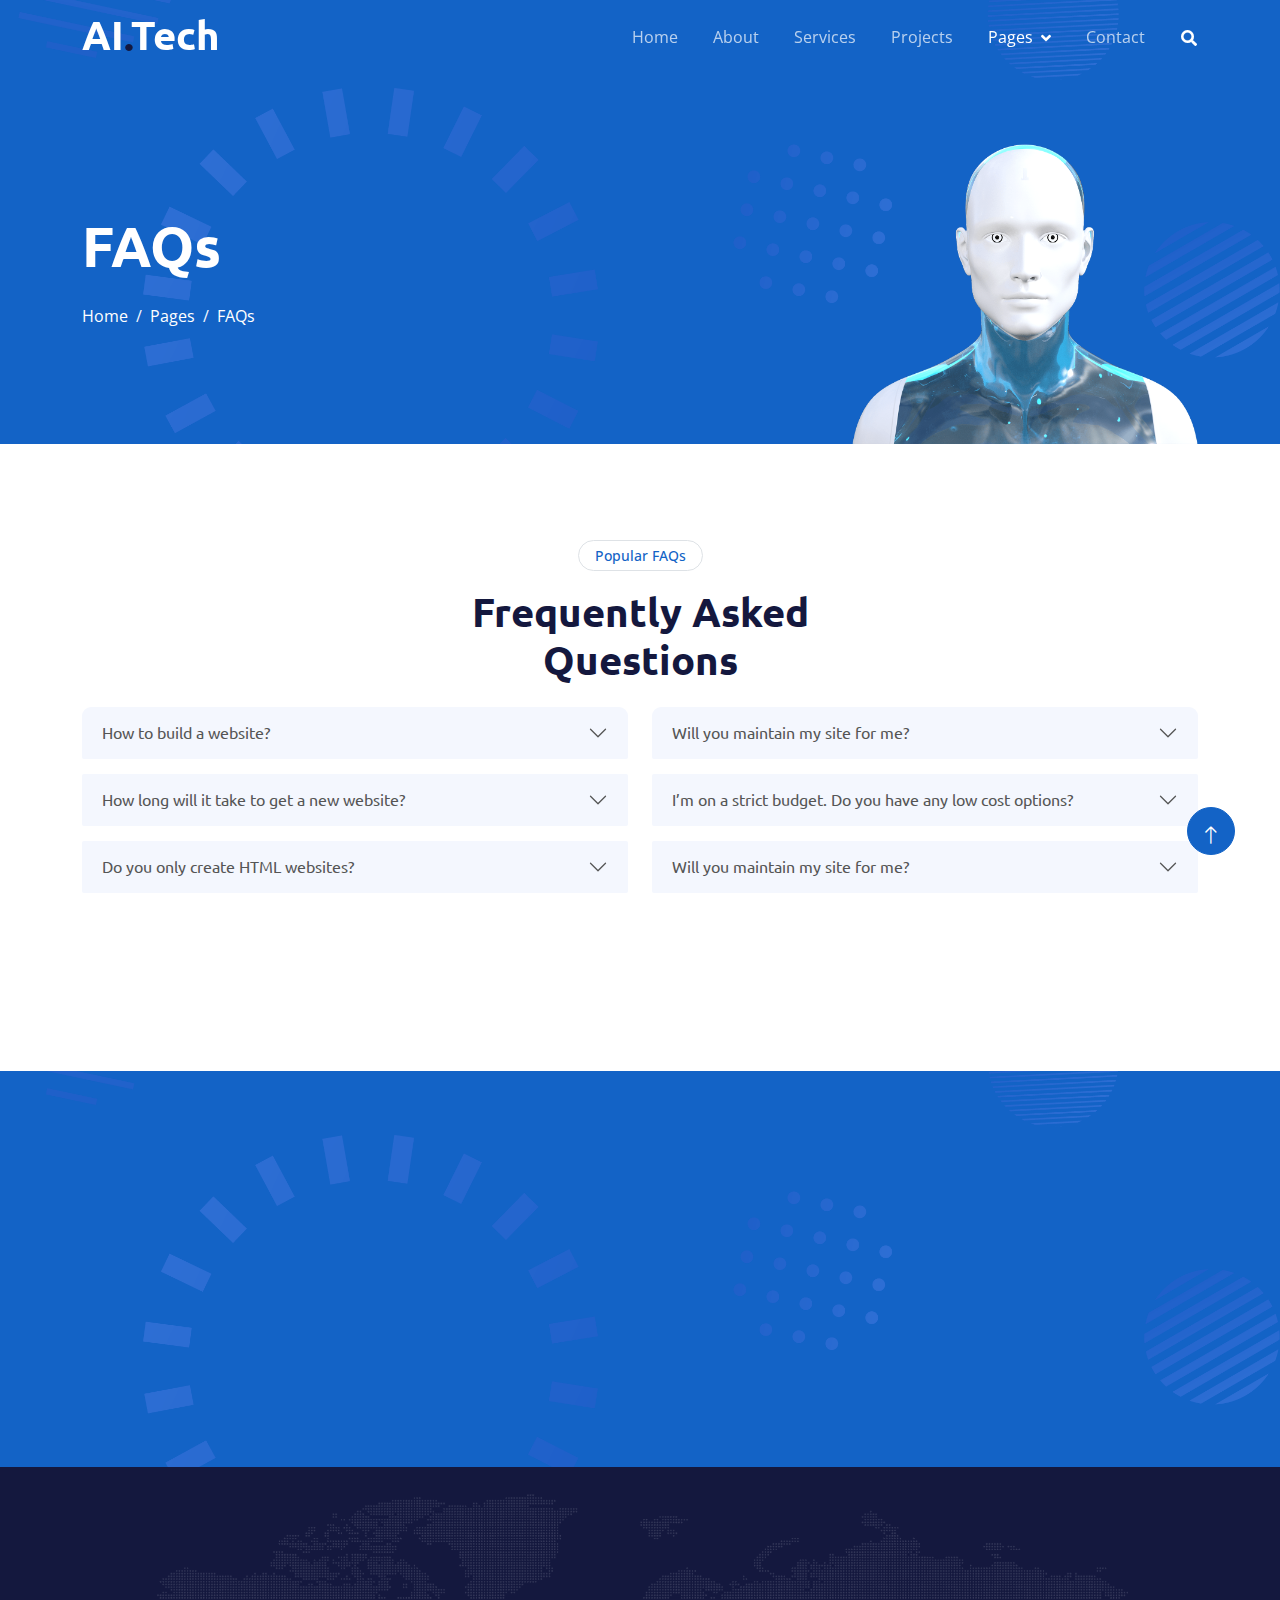
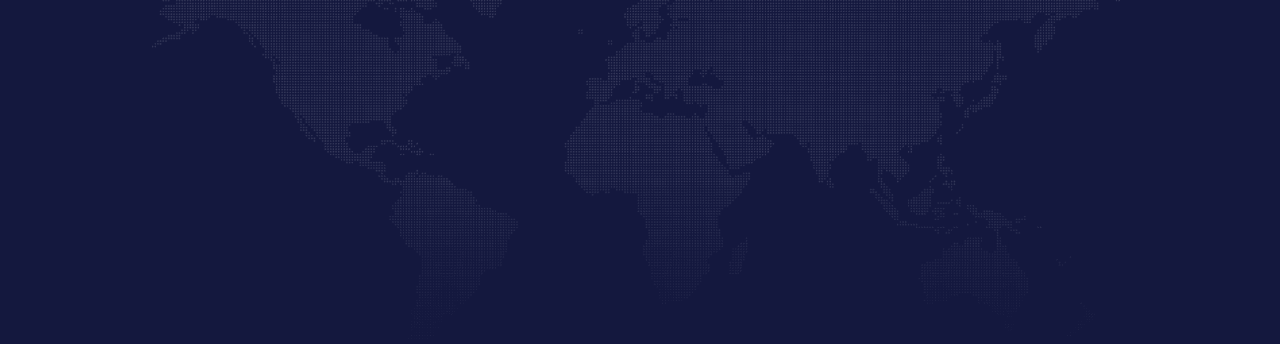
<file: faq.html>
<!DOCTYPE html>
<html lang="en">

<head>
    <meta charset="utf-8">
    <title>AI.Tech - Artificial Intelligence HTML Template</title>
    <meta content="width=device-width, initial-scale=1.0" name="viewport">
    <meta content="" name="keywords">
    <meta content="" name="description">

    <!-- Favicon -->
    <link href="img/favicon.ico" rel="icon">

    <!-- Google Web Fonts -->
    <link rel="preconnect" href="https://fonts.googleapis.com">
    <link rel="preconnect" href="https://fonts.gstatic.com" crossorigin>
    <link href="https://fonts.googleapis.com/css2?family=Open+Sans:wght@400;600&family=Ubuntu:wght@500;700&display=swap"
        rel="stylesheet">

    <!-- Icon Font Stylesheet -->
    <link href="https://cdnjs.cloudflare.com/ajax/libs/font-awesome/5.10.0/css/all.min.css" rel="stylesheet">
    <link href="https://cdn.jsdelivr.net/npm/bootstrap-icons@1.4.1/font/bootstrap-icons.css" rel="stylesheet">

    <!-- Libraries Stylesheet -->
    <link href="lib/animate/animate.min.css" rel="stylesheet">
    <link href="lib/owlcarousel/assets/owl.carousel.min.css" rel="stylesheet">

    <!-- Customized Bootstrap Stylesheet -->
    <link href="css/bootstrap.min.css" rel="stylesheet">

    <!-- Template Stylesheet -->
    <link href="css/style.css" rel="stylesheet">
</head>

<body>
    <!-- Spinner Start -->
    <div id="spinner"
        class="show bg-white position-fixed translate-middle w-100 vh-100 top-50 start-50 d-flex align-items-center justify-content-center">
        <div class="spinner-grow text-primary" style="width: 3rem; height: 3rem;" role="status">
            <span class="sr-only">Loading...</span>
        </div>
    </div>
    <!-- Spinner End -->


    <!-- Navbar Start -->
    <div class="container-fluid sticky-top">
        <div class="container">
            <nav class="navbar navbar-expand-lg navbar-dark p-0">
                <a href="index.html" class="navbar-brand">
                    <h1 class="text-white">AI<span class="text-dark">.</span>Tech</h1>
                </a>
                <button type="button" class="navbar-toggler ms-auto me-0" data-bs-toggle="collapse"
                    data-bs-target="#navbarCollapse">
                    <span class="navbar-toggler-icon"></span>
                </button>
                <div class="collapse navbar-collapse" id="navbarCollapse">
                    <div class="navbar-nav ms-auto">
                        <a href="index.html" class="nav-item nav-link">Home</a>
                        <a href="about.html" class="nav-item nav-link">About</a>
                        <a href="service.html" class="nav-item nav-link">Services</a>
                        <a href="project.html" class="nav-item nav-link">Projects</a>
                        <div class="nav-item dropdown">
                            <a href="#" class="nav-link dropdown-toggle active" data-bs-toggle="dropdown">Pages</a>
                            <div class="dropdown-menu bg-light mt-2">
                                <a href="feature.html" class="dropdown-item">Features</a>
                                <a href="team.html" class="dropdown-item">Our Team</a>
                                <a href="faq.html" class="dropdown-item active">FAQs</a>
                                <a href="testimonial.html" class="dropdown-item">Testimonial</a>
                                <a href="404.html" class="dropdown-item">404 Page</a>
                            </div>
                        </div>
                        <a href="contact.html" class="nav-item nav-link">Contact</a>
                    </div>
                    <butaton type="button" class="btn text-white p-0 d-none d-lg-block" data-bs-toggle="modal"
                        data-bs-target="#searchModal"><i class="fa fa-search"></i></butaton>
                </div>
            </nav>
        </div>
    </div>
    <!-- Navbar End -->


    <!-- Hero Start -->
    <div class="container-fluid pt-5 bg-primary hero-header">
        <div class="container pt-5">
            <div class="row g-5 pt-5">
                <div class="col-lg-6 align-self-center text-center text-lg-start mb-lg-5">
                    <h1 class="display-4 text-white mb-4 animated slideInRight">FAQs</h1>
                    <nav aria-label="breadcrumb">
                        <ol class="breadcrumb justify-content-center justify-content-lg-start mb-0">
                            <li class="breadcrumb-item"><a class="text-white" href="#">Home</a></li>
                            <li class="breadcrumb-item"><a class="text-white" href="#">Pages</a></li>
                            <li class="breadcrumb-item text-white active" aria-current="page">FAQs</li>
                        </ol>
                    </nav>
                </div>
                <div class="col-lg-6 align-self-end text-center text-lg-end">
                    <img class="img-fluid" src="img/hero-img.png" alt="" style="max-height: 300px;">
                </div>
            </div>
        </div>
    </div>
    <!-- Hero End -->


    <!-- Full Screen Search Start -->
    <div class="modal fade" id="searchModal" tabindex="-1">
        <div class="modal-dialog modal-fullscreen">
            <div class="modal-content" style="background: rgba(20, 24, 62, 0.7);">
                <div class="modal-header border-0">
                    <button type="button" class="btn btn-square bg-white btn-close" data-bs-dismiss="modal"
                        aria-label="Close"></button>
                </div>
                <div class="modal-body d-flex align-items-center justify-content-center">
                    <div class="input-group" style="max-width: 600px;">
                        <input type="text" class="form-control bg-transparent border-light p-3"
                            placeholder="Type search keyword">
                        <button class="btn btn-light px-4"><i class="bi bi-search"></i></button>
                    </div>
                </div>
            </div>
        </div>
    </div>
    <!-- Full Screen Search End -->


    <!-- FAQs Start -->
    <div class="container-fluid py-5">
        <div class="container py-5">
            <div class="mx-auto text-center wow fadeIn" data-wow-delay="0.1s" style="max-width: 500px;">
                <div class="btn btn-sm border rounded-pill text-primary px-3 mb-3">Popular FAQs</div>
                <h1 class="mb-4">Frequently Asked Questions</h1>
            </div>
            <div class="row">
                <div class="col-lg-6">
                    <div class="accordion" id="accordionFAQ1">
                        <div class="accordion-item wow fadeIn" data-wow-delay="0.1s">
                            <h2 class="accordion-header" id="headingOne">
                                <button class="accordion-button collapsed" type="button" data-bs-toggle="collapse"
                                    data-bs-target="#collapseOne" aria-expanded="false" aria-controls="collapseOne">
                                    How to build a website?
                                </button>
                            </h2>
                            <div id="collapseOne" class="accordion-collapse collapse" aria-labelledby="headingOne"
                                data-bs-parent="#accordionFAQ1">
                                <div class="accordion-body">
                                    Dolor nonumy tempor elitr et rebum ipsum sit duo duo. Diam sed sed magna et magna diam aliquyam amet dolore ipsum erat duo. Sit rebum magna duo labore no diam.
                                </div>
                            </div>
                        </div>
                        <div class="accordion-item wow fadeIn" data-wow-delay="0.2s">
                            <h2 class="accordion-header" id="headingTwo">
                                <button class="accordion-button collapsed" type="button" data-bs-toggle="collapse"
                                    data-bs-target="#collapseTwo" aria-expanded="false" aria-controls="collapseTwo">
                                    How long will it take to get a new website?
                                </button>
                            </h2>
                            <div id="collapseTwo" class="accordion-collapse collapse" aria-labelledby="headingTwo"
                                data-bs-parent="#accordionFAQ1">
                                <div class="accordion-body">
                                    Dolor nonumy tempor elitr et rebum ipsum sit duo duo. Diam sed sed magna et magna diam aliquyam amet dolore ipsum erat duo. Sit rebum magna duo labore no diam.
                                </div>
                            </div>
                        </div>
                        <div class="accordion-item wow fadeIn" data-wow-delay="0.3s">
                            <h2 class="accordion-header" id="headingThree">
                                <button class="accordion-button collapsed" type="button" data-bs-toggle="collapse"
                                    data-bs-target="#collapseThree" aria-expanded="false" aria-controls="collapseThree">
                                    Do you only create HTML websites?
                                </button>
                            </h2>
                            <div id="collapseThree" class="accordion-collapse collapse" aria-labelledby="headingThree"
                                data-bs-parent="#accordionFAQ1">
                                <div class="accordion-body">
                                    Dolor nonumy tempor elitr et rebum ipsum sit duo duo. Diam sed sed magna et magna diam aliquyam amet dolore ipsum erat duo. Sit rebum magna duo labore no diam.
                                </div>
                            </div>
                        </div>
                        <div class="accordion-item wow fadeIn" data-wow-delay="0.4s">
                            <h2 class="accordion-header" id="headingFour">
                                <button class="accordion-button collapsed" type="button" data-bs-toggle="collapse"
                                    data-bs-target="#collapseFour" aria-expanded="true" aria-controls="collapseFour">
                                    Will my website be mobile-friendly?
                                </button>
                            </h2>
                            <div id="collapseFour" class="accordion-collapse collapse" aria-labelledby="headingFour"
                                data-bs-parent="#accordionFAQ1">
                                <div class="accordion-body">
                                    Dolor nonumy tempor elitr et rebum ipsum sit duo duo. Diam sed sed magna et magna diam aliquyam amet dolore ipsum erat duo. Sit rebum magna duo labore no diam.
                                </div>
                            </div>
                        </div>
                    </div>
                </div>
                <div class="col-lg-6">
                    <div class="accordion" id="accordionFAQ2">
                        <div class="accordion-item wow fadeIn" data-wow-delay="0.5s">
                            <h2 class="accordion-header" id="headingFive">
                                <button class="accordion-button collapsed" type="button" data-bs-toggle="collapse"
                                    data-bs-target="#collapseFive" aria-expanded="false" aria-controls="collapseFive">
                                    Will you maintain my site for me?
                                </button>
                            </h2>
                            <div id="collapseFive" class="accordion-collapse collapse" aria-labelledby="headingFive"
                                data-bs-parent="#accordionFAQ2">
                                <div class="accordion-body">
                                    Dolor nonumy tempor elitr et rebum ipsum sit duo duo. Diam sed sed magna et magna diam aliquyam amet dolore ipsum erat duo. Sit rebum magna duo labore no diam.
                                </div>
                            </div>
                        </div>
                        <div class="accordion-item wow fadeIn" data-wow-delay="0.6s">
                            <h2 class="accordion-header" id="headingSix">
                                <button class="accordion-button collapsed" type="button" data-bs-toggle="collapse"
                                    data-bs-target="#collapseSix" aria-expanded="false" aria-controls="collapseSix">
                                    I’m on a strict budget. Do you have any low cost options?
                                </button>
                            </h2>
                            <div id="collapseSix" class="accordion-collapse collapse" aria-labelledby="headingSix"
                                data-bs-parent="#accordionFAQ2">
                                <div class="accordion-body">
                                    Dolor nonumy tempor elitr et rebum ipsum sit duo duo. Diam sed sed magna et magna diam aliquyam amet dolore ipsum erat duo. Sit rebum magna duo labore no diam.
                                </div>
                            </div>
                        </div>
                        <div class="accordion-item wow fadeIn" data-wow-delay="0.7s">
                            <h2 class="accordion-header" id="headingSeven">
                                <button class="accordion-button collapsed" type="button" data-bs-toggle="collapse"
                                    data-bs-target="#collapseSeven" aria-expanded="false" aria-controls="collapseSeven">
                                    Will you maintain my site for me?
                                </button>
                            </h2>
                            <div id="collapseSeven" class="accordion-collapse collapse" aria-labelledby="headingSeven"
                                data-bs-parent="#accordionFAQ2">
                                <div class="accordion-body">
                                    Dolor nonumy tempor elitr et rebum ipsum sit duo duo. Diam sed sed magna et magna diam aliquyam amet dolore ipsum erat duo. Sit rebum magna duo labore no diam.
                                </div>
                            </div>
                        </div>
                        <div class="accordion-item wow fadeIn" data-wow-delay="0.8s">
                            <h2 class="accordion-header" id="headingEight">
                                <button class="accordion-button collapsed" type="button" data-bs-toggle="collapse"
                                    data-bs-target="#collapseEight" aria-expanded="false" aria-controls="collapseEight">
                                    I’m on a strict budget. Do you have any low cost options?
                                </button>
                            </h2>
                            <div id="collapseEight" class="accordion-collapse collapse" aria-labelledby="headingEight"
                                data-bs-parent="#accordionFAQ2">
                                <div class="accordion-body">
                                    Dolor nonumy tempor elitr et rebum ipsum sit duo duo. Diam sed sed magna et magna diam aliquyam amet dolore ipsum erat duo. Sit rebum magna duo labore no diam.
                                </div>
                            </div>
                        </div>
                    </div>
                </div>
            </div>
        </div>
    </div>
    <!-- FAQs Start -->


    <!-- Newsletter Start -->
    <div class="container-fluid bg-primary newsletter py-5">
        <div class="container">
            <div class="row g-5 align-items-center">
                <div class="col-md-5 ps-lg-0 pt-5 pt-md-0 text-start wow fadeIn" data-wow-delay="0.3s">
                    <img class="img-fluid" src="img/newsletter.png" alt="">
                </div>
                <div class="col-md-7 py-5 newsletter-text wow fadeIn" data-wow-delay="0.5s">
                    <div class="btn btn-sm border rounded-pill text-white px-3 mb-3">Newsletter</div>
                    <h1 class="text-white mb-4">Let's subscribe the newsletter</h1>
                    <div class="position-relative w-100 mt-3 mb-2">
                        <input class="form-control border-0 rounded-pill w-100 ps-4 pe-5" type="text"
                            placeholder="Enter Your Email" style="height: 48px;">
                        <button type="button" class="btn shadow-none position-absolute top-0 end-0 mt-1 me-2"><i
                                class="fa fa-paper-plane text-primary fs-4"></i></button>
                    </div>
                    <small class="text-white-50">Diam sed sed dolor stet amet eirmod</small>
                </div>
            </div>
        </div>
    </div>
    <!-- Newsletter End -->


    <!-- Footer Start -->
    <div class="container-fluid bg-dark text-white-50 footer pt-5">
        <div class="container py-5">
            <div class="row g-5">
                <div class="col-md-6 col-lg-3 wow fadeIn" data-wow-delay="0.1s">
                    <a href="index.html" class="d-inline-block mb-3">
                        <h1 class="text-white">AI<span class="text-primary">.</span>Tech</h1>
                    </a>
                    <p class="mb-0">Tempor erat elitr rebum at clita. Diam dolor diam ipsum et tempor sit. Aliqu diam
                        amet diam et eos labore. Clita erat ipsum et lorem et sit, sed stet no labore lorem sit. Sanctus
                        clita duo justo et tempor</p>
                </div>
                <div class="col-md-6 col-lg-3 wow fadeIn" data-wow-delay="0.3s">
                    <h5 class="text-white mb-4">Get In Touch</h5>
                    <p><i class="fa fa-map-marker-alt me-3"></i>123 Street, New York, USA</p>
                    <p><i class="fa fa-phone-alt me-3"></i>+012 345 67890</p>
                    <p><i class="fa fa-envelope me-3"></i>info@example.com</p>
                    <div class="d-flex pt-2">
                        <a class="btn btn-outline-light btn-social" href=""><i class="fab fa-twitter"></i></a>
                        <a class="btn btn-outline-light btn-social" href=""><i class="fab fa-facebook-f"></i></a>
                        <a class="btn btn-outline-light btn-social" href=""><i class="fab fa-youtube"></i></a>
                        <a class="btn btn-outline-light btn-social" href=""><i class="fab fa-instagram"></i></a>
                        <a class="btn btn-outline-light btn-social" href=""><i class="fab fa-linkedin-in"></i></a>
                    </div>
                </div>
                <div class="col-md-6 col-lg-3 wow fadeIn" data-wow-delay="0.5s">
                    <h5 class="text-white mb-4">Popular Link</h5>
                    <a class="btn btn-link" href="">About Us</a>
                    <a class="btn btn-link" href="">Contact Us</a>
                    <a class="btn btn-link" href="">Privacy Policy</a>
                    <a class="btn btn-link" href="">Terms & Condition</a>
                    <a class="btn btn-link" href="">Career</a>
                </div>
                <div class="col-md-6 col-lg-3 wow fadeIn" data-wow-delay="0.7s">
                    <h5 class="text-white mb-4">Our Services</h5>
                    <a class="btn btn-link" href="">Robotic Automation</a>
                    <a class="btn btn-link" href="">Machine learning</a>
                    <a class="btn btn-link" href="">Predictive Analysis</a>
                    <a class="btn btn-link" href="">Data Science</a>
                    <a class="btn btn-link" href="">Robot Technology</a>
                </div>
            </div>
        </div>
        <div class="container wow fadeIn" data-wow-delay="0.1s">
            <div class="copyright">
                <div class="row">
                    <div class="col-md-6 text-center text-md-start mb-3 mb-md-0">
                        &copy; <a class="border-bottom" href="#">Your Site Name</a>, All Right Reserved.

                        <!--/*** This template is free as long as you keep the footer author’s credit link/attribution link/backlink. If you'd like to use the template without the footer author’s credit link/attribution link/backlink, you can purchase the Credit Removal License from "https://htmlcodex.com/credit-removal". Thank you for your support. ***/-->
                        Designed By <a class="border-bottom" href="https://htmlcodex.com">HTML Codex</a> Distributed By <a class="border-bottom" href="https://themewagon.com">ThemeWagon</a>
                    </div>
                    <div class="col-md-6 text-center text-md-end">
                        <div class="footer-menu">
                            <a href="">Home</a>
                            <a href="">Cookies</a>
                            <a href="">Help</a>
                            <a href="">FAQs</a>
                        </div>
                    </div>
                </div>
            </div>
        </div>
    </div>
    <!-- Footer End -->


    <!-- Back to Top -->
    <a href="#" class="btn btn-lg btn-primary btn-lg-square back-to-top pt-2"><i class="bi bi-arrow-up"></i></a>


    <!-- JavaScript Libraries -->
    <script src="https://ajax.googleapis.com/ajax/libs/jquery/3.6.1/jquery.min.js"></script>
    <script src="https://cdn.jsdelivr.net/npm/bootstrap@5.0.0/dist/js/bootstrap.bundle.min.js"></script>
    <script src="lib/wow/wow.min.js"></script>
    <script src="lib/easing/easing.min.js"></script>
    <script src="lib/waypoints/waypoints.min.js"></script>
    <script src="lib/counterup/counterup.min.js"></script>
    <script src="lib/owlcarousel/owl.carousel.min.js"></script>

    <!-- Template Javascript -->
    <script src="js/main.js"></script>
</body>

</html>
</file>
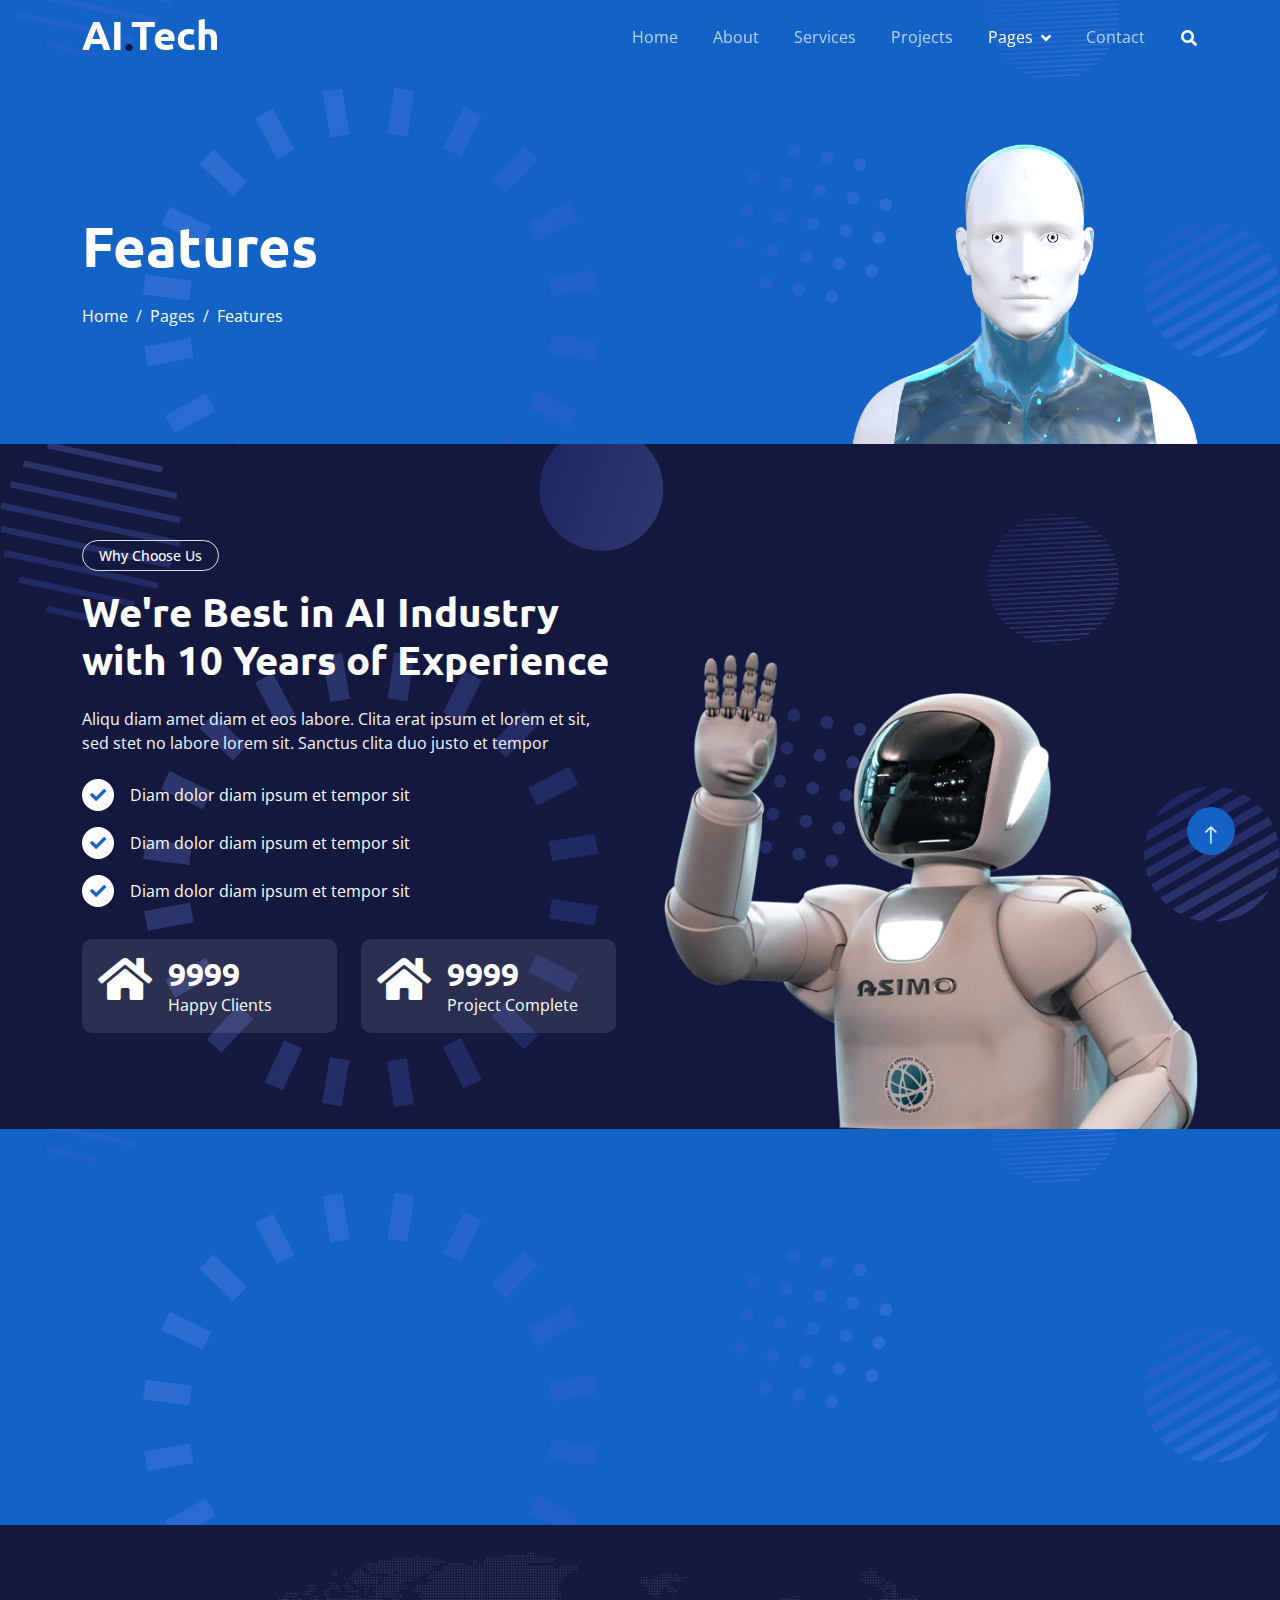
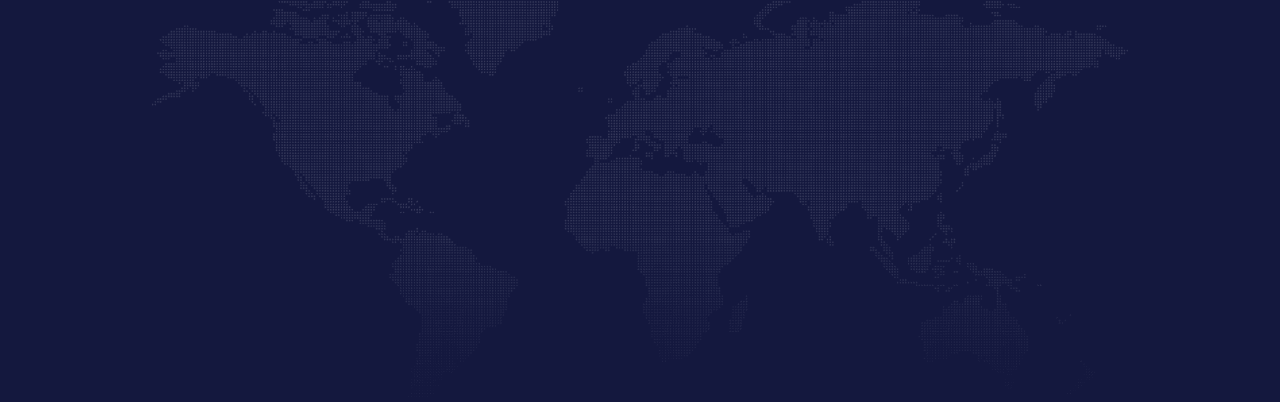
<file: feature.html>
<!DOCTYPE html>
<html lang="en">

<head>
    <meta charset="utf-8">
    <title>AI.Tech - Artificial Intelligence HTML Template</title>
    <meta content="width=device-width, initial-scale=1.0" name="viewport">
    <meta content="" name="keywords">
    <meta content="" name="description">

    <!-- Favicon -->
    <link href="img/favicon.ico" rel="icon">

    <!-- Google Web Fonts -->
    <link rel="preconnect" href="https://fonts.googleapis.com">
    <link rel="preconnect" href="https://fonts.gstatic.com" crossorigin>
    <link href="https://fonts.googleapis.com/css2?family=Open+Sans:wght@400;600&family=Ubuntu:wght@500;700&display=swap"
        rel="stylesheet">

    <!-- Icon Font Stylesheet -->
    <link href="https://cdnjs.cloudflare.com/ajax/libs/font-awesome/5.10.0/css/all.min.css" rel="stylesheet">
    <link href="https://cdn.jsdelivr.net/npm/bootstrap-icons@1.4.1/font/bootstrap-icons.css" rel="stylesheet">

    <!-- Libraries Stylesheet -->
    <link href="lib/animate/animate.min.css" rel="stylesheet">
    <link href="lib/owlcarousel/assets/owl.carousel.min.css" rel="stylesheet">

    <!-- Customized Bootstrap Stylesheet -->
    <link href="css/bootstrap.min.css" rel="stylesheet">

    <!-- Template Stylesheet -->
    <link href="css/style.css" rel="stylesheet">
</head>

<body>
    <!-- Spinner Start -->
    <div id="spinner"
        class="show bg-white position-fixed translate-middle w-100 vh-100 top-50 start-50 d-flex align-items-center justify-content-center">
        <div class="spinner-grow text-primary" style="width: 3rem; height: 3rem;" role="status">
            <span class="sr-only">Loading...</span>
        </div>
    </div>
    <!-- Spinner End -->


    <!-- Navbar Start -->
    <div class="container-fluid sticky-top">
        <div class="container">
            <nav class="navbar navbar-expand-lg navbar-dark p-0">
                <a href="index.html" class="navbar-brand">
                    <h1 class="text-white">AI<span class="text-dark">.</span>Tech</h1>
                </a>
                <button type="button" class="navbar-toggler ms-auto me-0" data-bs-toggle="collapse"
                    data-bs-target="#navbarCollapse">
                    <span class="navbar-toggler-icon"></span>
                </button>
                <div class="collapse navbar-collapse" id="navbarCollapse">
                    <div class="navbar-nav ms-auto">
                        <a href="index.html" class="nav-item nav-link">Home</a>
                        <a href="about.html" class="nav-item nav-link">About</a>
                        <a href="service.html" class="nav-item nav-link">Services</a>
                        <a href="project.html" class="nav-item nav-link">Projects</a>
                        <div class="nav-item dropdown">
                            <a href="#" class="nav-link dropdown-toggle active" data-bs-toggle="dropdown">Pages</a>
                            <div class="dropdown-menu bg-light mt-2">
                                <a href="feature.html" class="dropdown-item active">Features</a>
                                <a href="team.html" class="dropdown-item">Our Team</a>
                                <a href="faq.html" class="dropdown-item">FAQs</a>
                                <a href="testimonial.html" class="dropdown-item">Testimonial</a>
                                <a href="404.html" class="dropdown-item">404 Page</a>
                            </div>
                        </div>
                        <a href="contact.html" class="nav-item nav-link">Contact</a>
                    </div>
                    <butaton type="button" class="btn text-white p-0 d-none d-lg-block" data-bs-toggle="modal"
                        data-bs-target="#searchModal"><i class="fa fa-search"></i></butaton>
                </div>
            </nav>
        </div>
    </div>
    <!-- Navbar End -->


    <!-- Hero Start -->
    <div class="container-fluid pt-5 bg-primary hero-header">
        <div class="container pt-5">
            <div class="row g-5 pt-5">
                <div class="col-lg-6 align-self-center text-center text-lg-start mb-lg-5">
                    <h1 class="display-4 text-white mb-4 animated slideInRight">Features</h1>
                    <nav aria-label="breadcrumb">
                        <ol class="breadcrumb justify-content-center justify-content-lg-start mb-0">
                            <li class="breadcrumb-item"><a class="text-white" href="#">Home</a></li>
                            <li class="breadcrumb-item"><a class="text-white" href="#">Pages</a></li>
                            <li class="breadcrumb-item text-white active" aria-current="page">Features</li>
                        </ol>
                    </nav>
                </div>
                <div class="col-lg-6 align-self-end text-center text-lg-end">
                    <img class="img-fluid" src="img/hero-img.png" alt="" style="max-height: 300px;">
                </div>
            </div>
        </div>
    </div>
    <!-- Hero End -->


    <!-- Full Screen Search Start -->
    <div class="modal fade" id="searchModal" tabindex="-1">
        <div class="modal-dialog modal-fullscreen">
            <div class="modal-content" style="background: rgba(20, 24, 62, 0.7);">
                <div class="modal-header border-0">
                    <button type="button" class="btn btn-square bg-white btn-close" data-bs-dismiss="modal"
                        aria-label="Close"></button>
                </div>
                <div class="modal-body d-flex align-items-center justify-content-center">
                    <div class="input-group" style="max-width: 600px;">
                        <input type="text" class="form-control bg-transparent border-light p-3"
                            placeholder="Type search keyword">
                        <button class="btn btn-light px-4"><i class="bi bi-search"></i></button>
                    </div>
                </div>
            </div>
        </div>
    </div>
    <!-- Full Screen Search End -->


    <!-- Feature Start -->
    <div class="container-fluid bg-dark feature pt-5">
        <div class="container pt-5">
            <div class="row g-5">
                <div class="col-lg-6 align-self-center mb-md-5 pb-md-5 wow fadeIn" data-wow-delay="0.3s">
                    <div class="btn btn-sm border rounded-pill text-white px-3 mb-3">Why Choose Us</div>
                    <h1 class="text-white mb-4">We're Best in AI Industry with 10 Years of Experience</h1>
                    <p class="text-light mb-4">Aliqu diam amet diam et eos labore. Clita erat ipsum et lorem et sit, sed
                        stet no labore lorem sit. Sanctus clita duo justo et tempor</p>
                    <div class="d-flex align-items-center text-white mb-3">
                        <div class="btn-sm-square bg-white text-primary rounded-circle me-3">
                            <i class="fa fa-check"></i>
                        </div>
                        <span>Diam dolor diam ipsum et tempor sit</span>
                    </div>
                    <div class="d-flex align-items-center text-white mb-3">
                        <div class="btn-sm-square bg-white text-primary rounded-circle me-3">
                            <i class="fa fa-check"></i>
                        </div>
                        <span>Diam dolor diam ipsum et tempor sit</span>
                    </div>
                    <div class="d-flex align-items-center text-white mb-3">
                        <div class="btn-sm-square bg-white text-primary rounded-circle me-3">
                            <i class="fa fa-check"></i>
                        </div>
                        <span>Diam dolor diam ipsum et tempor sit</span>
                    </div>
                    <div class="row g-4 pt-3">
                        <div class="col-sm-6">
                            <div class="d-flex rounded p-3" style="background: rgba(256, 256, 256, 0.1);">
                                <i class="fa fa-home fa-3x text-white"></i>
                                <div class="ms-3">
                                    <h2 class="text-white mb-0" data-toggle="counter-up">9999</h2>
                                    <p class="text-white mb-0">Happy Clients</p>
                                </div>
                            </div>
                        </div>
                        <div class="col-sm-6">
                            <div class="d-flex rounded p-3" style="background: rgba(256, 256, 256, 0.1);">
                                <i class="fa fa-home fa-3x text-white"></i>
                                <div class="ms-3">
                                    <h2 class="text-white mb-0" data-toggle="counter-up">9999</h2>
                                    <p class="text-white mb-0">Project Complete</p>
                                </div>
                            </div>
                        </div>
                    </div>
                </div>
                <div class="col-lg-6 align-self-end text-center text-md-end wow fadeIn" data-wow-delay="0.5s">
                    <img class="img-fluid" src="img/feature.png" alt="">
                </div>
            </div>
        </div>
    </div>
    <!-- Feature End -->


    <!-- Newsletter Start -->
    <div class="container-fluid bg-primary newsletter py-5">
        <div class="container">
            <div class="row g-5 align-items-center">
                <div class="col-md-5 ps-lg-0 pt-5 pt-md-0 text-start wow fadeIn" data-wow-delay="0.3s">
                    <img class="img-fluid" src="img/newsletter.png" alt="">
                </div>
                <div class="col-md-7 py-5 newsletter-text wow fadeIn" data-wow-delay="0.5s">
                    <div class="btn btn-sm border rounded-pill text-white px-3 mb-3">Newsletter</div>
                    <h1 class="text-white mb-4">Let's subscribe the newsletter</h1>
                    <div class="position-relative w-100 mt-3 mb-2">
                        <input class="form-control border-0 rounded-pill w-100 ps-4 pe-5" type="text"
                            placeholder="Enter Your Email" style="height: 48px;">
                        <button type="button" class="btn shadow-none position-absolute top-0 end-0 mt-1 me-2"><i
                                class="fa fa-paper-plane text-primary fs-4"></i></button>
                    </div>
                    <small class="text-white-50">Diam sed sed dolor stet amet eirmod</small>
                </div>
            </div>
        </div>
    </div>
    <!-- Newsletter End -->


    <!-- Footer Start -->
    <div class="container-fluid bg-dark text-white-50 footer pt-5">
        <div class="container py-5">
            <div class="row g-5">
                <div class="col-md-6 col-lg-3 wow fadeIn" data-wow-delay="0.1s">
                    <a href="index.html" class="d-inline-block mb-3">
                        <h1 class="text-white">AI<span class="text-primary">.</span>Tech</h1>
                    </a>
                    <p class="mb-0">Tempor erat elitr rebum at clita. Diam dolor diam ipsum et tempor sit. Aliqu diam
                        amet diam et eos labore. Clita erat ipsum et lorem et sit, sed stet no labore lorem sit. Sanctus
                        clita duo justo et tempor</p>
                </div>
                <div class="col-md-6 col-lg-3 wow fadeIn" data-wow-delay="0.3s">
                    <h5 class="text-white mb-4">Get In Touch</h5>
                    <p><i class="fa fa-map-marker-alt me-3"></i>123 Street, New York, USA</p>
                    <p><i class="fa fa-phone-alt me-3"></i>+012 345 67890</p>
                    <p><i class="fa fa-envelope me-3"></i>info@example.com</p>
                    <div class="d-flex pt-2">
                        <a class="btn btn-outline-light btn-social" href=""><i class="fab fa-twitter"></i></a>
                        <a class="btn btn-outline-light btn-social" href=""><i class="fab fa-facebook-f"></i></a>
                        <a class="btn btn-outline-light btn-social" href=""><i class="fab fa-youtube"></i></a>
                        <a class="btn btn-outline-light btn-social" href=""><i class="fab fa-instagram"></i></a>
                        <a class="btn btn-outline-light btn-social" href=""><i class="fab fa-linkedin-in"></i></a>
                    </div>
                </div>
                <div class="col-md-6 col-lg-3 wow fadeIn" data-wow-delay="0.5s">
                    <h5 class="text-white mb-4">Popular Link</h5>
                    <a class="btn btn-link" href="">About Us</a>
                    <a class="btn btn-link" href="">Contact Us</a>
                    <a class="btn btn-link" href="">Privacy Policy</a>
                    <a class="btn btn-link" href="">Terms & Condition</a>
                    <a class="btn btn-link" href="">Career</a>
                </div>
                <div class="col-md-6 col-lg-3 wow fadeIn" data-wow-delay="0.7s">
                    <h5 class="text-white mb-4">Our Services</h5>
                    <a class="btn btn-link" href="">Robotic Automation</a>
                    <a class="btn btn-link" href="">Machine learning</a>
                    <a class="btn btn-link" href="">Predictive Analysis</a>
                    <a class="btn btn-link" href="">Data Science</a>
                    <a class="btn btn-link" href="">Robot Technology</a>
                </div>
            </div>
        </div>
        <div class="container wow fadeIn" data-wow-delay="0.1s">
            <div class="copyright">
                <div class="row">
                    <div class="col-md-6 text-center text-md-start mb-3 mb-md-0">
                        &copy; <a class="border-bottom" href="#">Your Site Name</a>, All Right Reserved.

                        <!--/*** This template is free as long as you keep the footer author’s credit link/attribution link/backlink. If you'd like to use the template without the footer author’s credit link/attribution link/backlink, you can purchase the Credit Removal License from "https://htmlcodex.com/credit-removal". Thank you for your support. ***/-->
                        Designed By <a class="border-bottom" href="https://htmlcodex.com">HTML Codex</a> Distributed By <a class="border-bottom" href="https://themewagon.com">ThemeWagon</a>
                    </div>
                    <div class="col-md-6 text-center text-md-end">
                        <div class="footer-menu">
                            <a href="">Home</a>
                            <a href="">Cookies</a>
                            <a href="">Help</a>
                            <a href="">FAQs</a>
                        </div>
                    </div>
                </div>
            </div>
        </div>
    </div>
    <!-- Footer End -->


    <!-- Back to Top -->
    <a href="#" class="btn btn-lg btn-primary btn-lg-square back-to-top pt-2"><i class="bi bi-arrow-up"></i></a>


    <!-- JavaScript Libraries -->
    <script src="https://ajax.googleapis.com/ajax/libs/jquery/3.6.1/jquery.min.js"></script>
    <script src="https://cdn.jsdelivr.net/npm/bootstrap@5.0.0/dist/js/bootstrap.bundle.min.js"></script>
    <script src="lib/wow/wow.min.js"></script>
    <script src="lib/easing/easing.min.js"></script>
    <script src="lib/waypoints/waypoints.min.js"></script>
    <script src="lib/counterup/counterup.min.js"></script>
    <script src="lib/owlcarousel/owl.carousel.min.js"></script>

    <!-- Template Javascript -->
    <script src="js/main.js"></script>
</body>

</html>
</file>
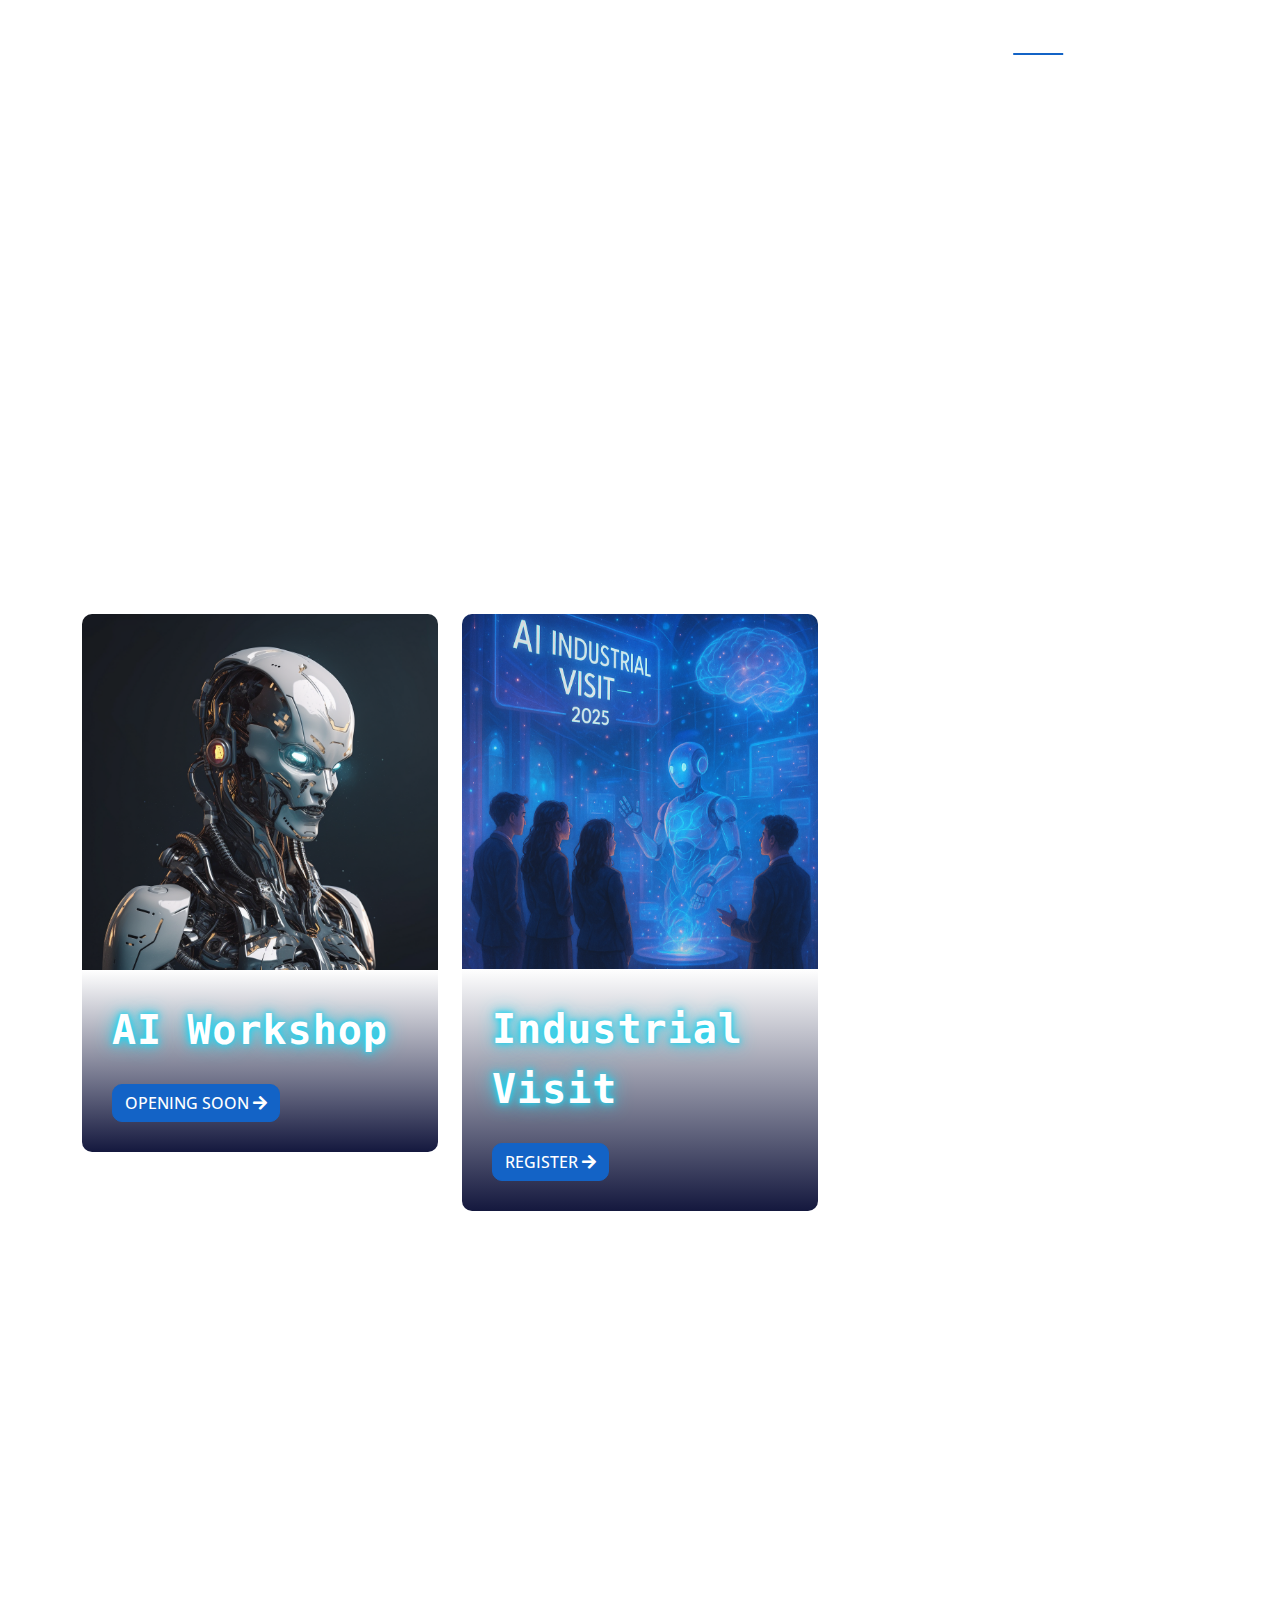
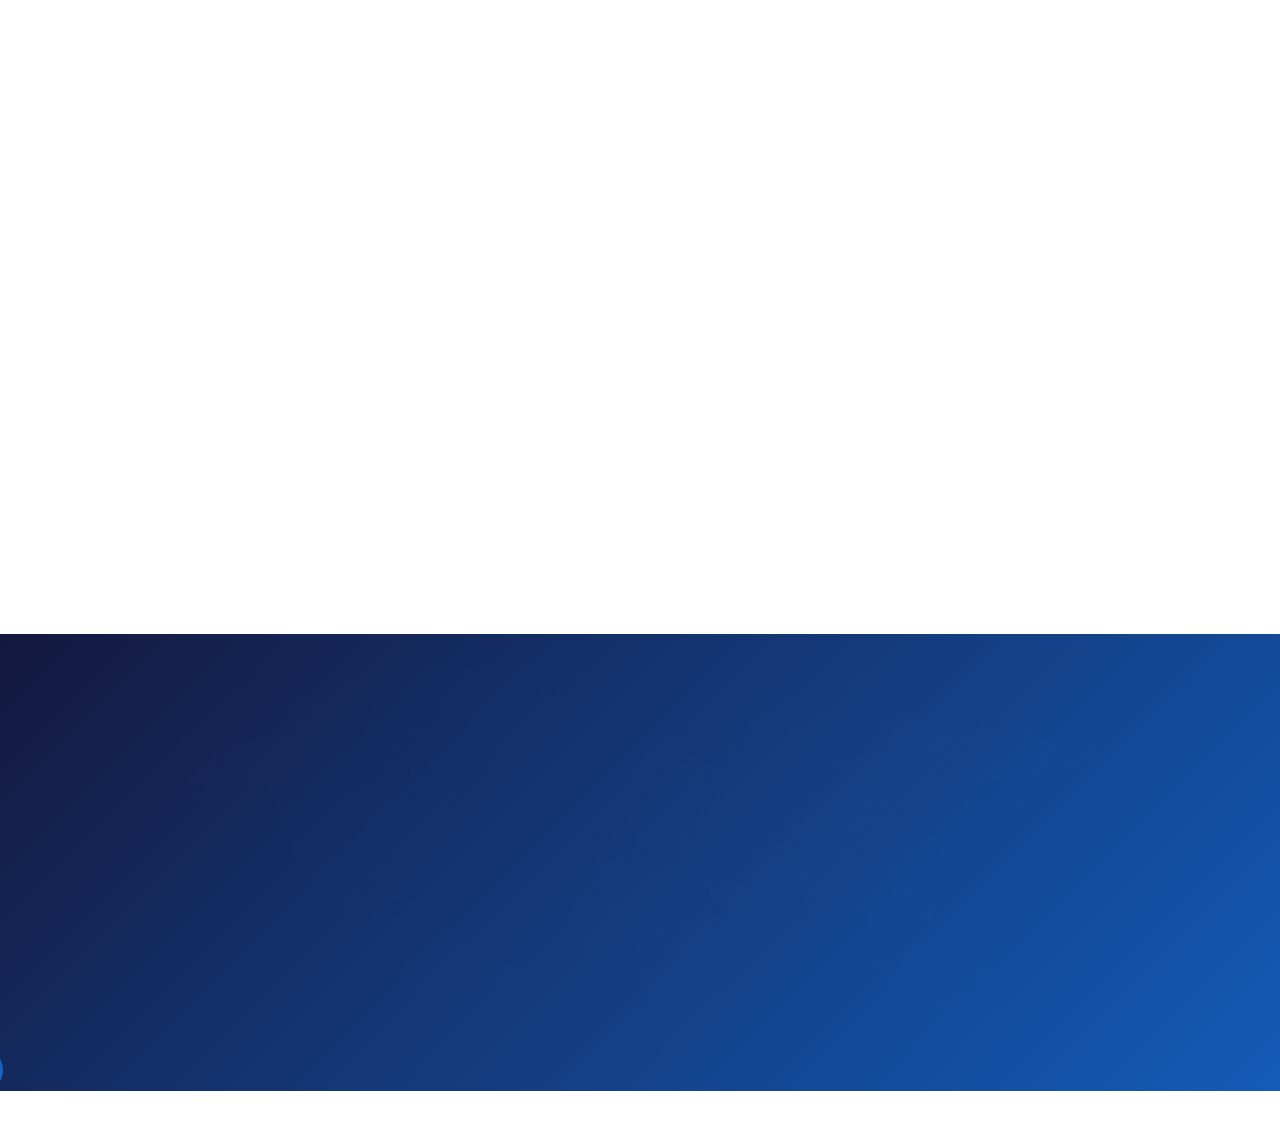
<file: project.html>
<!DOCTYPE html>
<html lang="en">

<head>
    <meta charset="utf-8">
    <title>Projects</title>
    <meta content="width=device-width, initial-scale=1.0" name="viewport">
    <meta content="" name="keywords">
    <meta content="" name="description">

    <!-- Favicon -->
    <link href="img/logo.png" rel="icon">

    <!-- Google Web Fonts -->
    <link rel="preconnect" href="https://fonts.googleapis.com">
    <link rel="preconnect" href="https://fonts.gstatic.com" crossorigin>
    <link href="https://fonts.googleapis.com/css2?family=Open+Sans:wght@400;600&family=Ubuntu:wght@500;700&display=swap"
        rel="stylesheet">

    <!-- Icon Font Stylesheet -->
    <link href="https://cdnjs.cloudflare.com/ajax/libs/font-awesome/5.10.0/css/all.min.css" rel="stylesheet">
    <link href="https://cdn.jsdelivr.net/npm/bootstrap-icons@1.4.1/font/bootstrap-icons.css" rel="stylesheet">

    <!-- Libraries Stylesheet -->
    <link href="lib/animate/animate.min.css" rel="stylesheet">
    <link href="lib/owlcarousel/assets/owl.carousel.min.css" rel="stylesheet">

    <!-- Customized Bootstrap Stylesheet -->
    <link href="css/bootstrap.min.css" rel="stylesheet">

    <!-- Template Stylesheet -->
    <link href="css/style.css" rel="stylesheet">
    
    <!-- Enhanced Animations Stylesheet -->
    <link href="css/enhanced-animations.css" rel="stylesheet">
</head>

<body>
    <!-- Spinner Start -->
    <div id="spinner"
        class="show bg-white position-fixed translate-middle w-100 vh-100 top-50 start-50 d-flex align-items-center justify-content-center">
        <div class="spinner-grow text-primary" style="width: 3rem; height: 3rem;" role="status">
            <span class="sr-only">Loading...</span>
        </div>
    </div>
    <!-- Spinner End -->


    <!-- Navbar Start -->
    <div class="container-fluid sticky-top">
        <div class="container">
            <nav class="navbar navbar-expand-lg navbar-dark p-0">
                <a href="index.html" class="navbar-brand">
                   
                </a>
                <button type="button" class="navbar-toggler ms-auto me-0" data-bs-toggle="collapse"
                    data-bs-target="#navbarCollapse">
                    <span class="navbar-toggler-icon"></span>
                </button>
                <div class="collapse navbar-collapse" id="navbarCollapse">
                    <div class="navbar-nav ms-auto">
                        <a href="index.html" class="nav-item nav-link">Home</a>
                        <a href="about.html" class="nav-item nav-link">About</a>
                        
                        <a href="project.html" class="nav-item nav-link active">Projects</a>
                        <div class="nav-item dropdown">
                            
                        </div>
                        <a href="contact.html" class="nav-item nav-link">Contact</a>
                    
            </nav>
        </div>
    </div>
    <!-- Navbar End -->


    <!-- Hero Start -->
    <div class="container-fluid pt-5 bg-primary hero-header animate-fade-up">
        <div class="container pt-5">
            <div class="row g-5 pt-5">
                <div class="col-lg-6 align-self-center text-center text-lg-start mb-lg-5 animate-fade-left animate-delay-1">
                    <h1 class="display-4 text-white mb-4 typewriter">PROGRAMMING CLUB</h1>
                    <nav aria-label="breadcrumb">
                        
                    </nav>
                </div>
                <div class="col-lg-6 align-self-end text-center text-lg-end animate-fade-right animate-delay-2">
                    <div class="image-container">
                        <img class="img-fluid hover-scale" src="img/humrob-img.png" alt="" style="max-height: 500px;">
                    </div>
                </div>
            </div>
        </div>
    </div>
    <!-- Hero End -->


    <!-- Full Screen Search Start -->
    <div class="modal fade" id="searchModal" tabindex="-1">
        <div class="modal-dialog modal-fullscreen">
            <div class="modal-content" style="background: rgba(20, 24, 62, 0.7);">
                <div class="modal-header border-0">
                    <button type="button" class="btn btn-square bg-white btn-close" data-bs-dismiss="modal"
                        aria-label="Close"></button>
                </div>
                <div class="modal-body d-flex align-items-center justify-content-center">
                    <div class="input-group" style="max-width: 600px;">
                        <input type="text" class="form-control bg-transparent border-light p-3"
                            placeholder="Type search keyword">
                        <button class="btn btn-light px-4"><i class="bi bi-search"></i></button>
                    </div>
                </div>
            </div>
        </div>
    </div>
    <!-- Full Screen Search End -->


    <!-- Case Start -->

    <div class="container-fluid py-5 scroll-animate">
        <div class="container py-5">
            <div class="mx-auto text-center wow fadeIn animate-fade-up" data-wow-delay="0.1s" style="max-width: 500px;">
                                <h1 class="mb-4">Explore Upcomming Events</h1>
            </div>
        
        <div class="row g-4 stagger-list">
            <div class="col-lg-4 wow fadeIn animate-scale animate-delay-1" data-wow-delay="0.3s">
                <div class="case-item position-relative overflow-hidden rounded mb-2 hover-lift">
                    <img class="img-fluid" src="img/rob9-img.png" alt="">
                    <a class="case-overlay text-decoration-none" href="join.html">
                        <style>
                            .ai-glow-text {
                              font-family: 'monospace';
                              font-weight: bold;
                              font-size: 2.5rem;
                              color: white;
                              text-shadow:
                                0 0 5px #22d3ee,
                                0 0 10px #22d3ee,
                                0 0 20px #22d3ee;
                              letter-spacing: 1px;
                              transition: all 0.3s ease-in-out;
                            }
                          
                            .ai-glow-text:hover {
                              text-shadow:
                                0 0 10px #22d3ee,
                                0 0 20px #22d3ee,
                                0 0 40px #22d3ee;
                              transform: scale(1.05);
                              cursor: pointer;
                            }
                          </style>
                          
                          <span class="ai-glow-text">AI Workshop</span>
                          <br>
                          <span class="btn btn-primary hover-scale">
                            OPENING SOON <i class="fa fa-arrow-right ml-2"></i>
                          </span>
                          
                          
                       
                      
                    
                    </a>
                </div>
            </div>
            <div class="col-lg-4 wow fadeIn animate-scale animate-delay-2" data-wow-delay="0.5s">
                <div class="case-item position-relative overflow-hidden rounded mb-2 hover-lift">
                    <img class="img-fluid" src="img/iv10-img.PNG" alt="">
                    <a class="case-overlay text-decoration-none" href="join.html">
                       
                        <style>
                            .ai-glow-text {
                              font-family: 'monospace';
                              font-weight: bold;
                              font-size: 2.5rem;
                              color: white;
                              text-shadow:
                                0 0 5px #22d3ee,
                                0 0 10px #22d3ee,
                                0 0 20px #22d3ee;
                              letter-spacing: 1px;
                              transition: all 0.3s ease-in-out;
                            }
                          
                            .ai-glow-text:hover {
                              text-shadow:
                                0 0 10px #22d3ee,
                                0 0 20px #22d3ee,
                                0 0 40px #22d3ee;
                              transform: scale(1.05);
                              cursor: pointer;
                            }
                          </style>
                          
                          <span class="ai-glow-text">Industrial Visit</span>
                          
                       
                       <br>
                       
                       
                       <span class="btn btn-primary hover-scale">
                        REGISTER <i class="fa fa-arrow-right ml-2"></i>
                      </span>
                      
                       
                          
                          
                    </a>
                </div>
            </div>
            <div class="col-lg-4 wow fadeIn" data-wow-delay="0.7s">
                <div class="case-item position-relative overflow-hidden rounded mb-2">
                    
                       
                    </a>
                </div>
            </div>
        </div>
        </div>
    
    <!-- Case End -->
    <div class="container-fluid bg-light py-5 scroll-animate">
        <div class="container py-5">
            <div class="mx-auto text-center wow fadeIn animate-fade-up" data-wow-delay="0.1s" style="max-width: 500px;">
                
                <h1 class="mb-4">Explore Upcoming Projects</h1>
            </div>
            <div class="row g-4 stagger-list">
                <div class="col-lg-4 wow fadeIn animate-scale animate-delay-1" data-wow-delay="0.3s">
                    <div class="case-item position-relative overflow-hidden rounded mb-2 hover-lift">
                        <img class="img-fluid" src="img/planets9-img.jpg" alt="">
                        <a class="case-overlay text-decoration-none" href="join.html">
                            <style>
                                .ai-glow-text {
                                  font-family: 'monospace';
                                  font-weight: bold;
                                  font-size: 2.5rem;
                                  color: white;
                                  text-shadow:
                                    0 0 5px #22d3ee,
                                    0 0 10px #22d3ee,
                                    0 0 20px #22d3ee;
                                  letter-spacing: 1px;
                                  transition: all 0.3s ease-in-out;
                                }
                              
                                .ai-glow-text:hover {
                                  text-shadow:
                                    0 0 10px #22d3ee,
                                    0 0 20px #22d3ee,
                                    0 0 40px #22d3ee;
                                  transform: scale(1.05);
                                  cursor: pointer;
                                }
                              </style>
                              
                              <span class="ai-glow-text">Satellite Project</span>
                              
                              <br>
                              <span class="btn btn-primary hover-scale">
                                OPENING SOON  <i class="fa fa-arrow-right ml-2"></i>
                              </span>
                            
                            
                        </a>
                    </div>
                </div>
                <div class="col-lg-4 wow fadeIn animate-scale animate-delay-2" data-wow-delay="0.5s">
                    <div class="case-item position-relative overflow-hidden rounded mb-2 hover-lift">
                        <img class="img-fluid" src="img/ais-img.jpg" alt="">
                        <a class="case-overlay text-decoration-none" href="join.html">
                            <style>
                                .ai-glow-text {
                                  font-family: 'monospace';
                                  font-weight: bold;
                                  font-size: 2.5rem;
                                  color: white;
                                  text-shadow:
                                    0 0 5px #22d3ee,
                                    0 0 10px #22d3ee,
                                    0 0 20px #22d3ee;
                                  letter-spacing: 1px;
                                  transition: all 0.3s ease-in-out;
                                }
                              
                                .ai-glow-text:hover {
                                  text-shadow:
                                    0 0 10px #22d3ee,
                                    0 0 20px #22d3ee,
                                    0 0 40px #22d3ee;
                                  transform: scale(1.05);
                                  cursor: pointer;
                                }
                              </style>
                              
                              <span class="ai-glow-text">Humanoid Robot</span>
                              
                              <br>
                              <span class="btn btn-primary hover-scale">
                                REGISTER  <i class="fa fa-arrow-right ml-2"></i>
                              </span>
                              
                            
                        </a>
                    </div>
                </div>
                <div class="col-lg-4 wow fadeIn animate-scale animate-delay-3" data-wow-delay="0.7s">
                    <div class="case-item position-relative overflow-hidden rounded mb-2 hover-lift">
                        <img class="img-fluid" src="img/aibot7-img.jpg" alt="">
                        <a class="case-overlay text-decoration-none" href="">
                            <style>
                                .ai-glow-text {
                                  font-family: 'monospace';
                                  font-weight: bold;
                                  font-size: 2.5rem;
                                  color: white;
                                  text-shadow:
                                    0 0 5px #22d3ee,
                                    0 0 10px #22d3ee,
                                    0 0 20px #22d3ee;
                                  letter-spacing: 1px;
                                  transition: all 0.3s ease-in-out;
                                }
                              
                                .ai-glow-text:hover {
                                  text-shadow:
                                    0 0 10px #22d3ee,
                                    0 0 20px #22d3ee,
                                    0 0 40px #22d3ee;
                                  transform: scale(1.05);
                                  cursor: pointer;
                                }
                              </style>
                              
                              <span class="ai-glow-text">Ai Bot</span>
                              
                              <br>
                              <span class="btn btn-primary hover-scale">
                                OPENING SOON   <i class="fa fa-arrow-right ml-2"></i>
                              </span>
                            
                            
                        </a>
                    </div>
                </div>
            </div>
        </div>
    </div>

     <!-- Case Start -->

</div>
<!-- Case End -->
             
    <div class="container-fluid bg-dark text-white-50 footer pt-5">
        <div class="container py-5">
            <div class="row g-5">
                <div class="col-md-6 col-lg-3 wow fadeIn" data-wow-delay="0.1s">
                    <a href="index.html" class="d-inline-block mb-3">
                        <h4 class="text-white  mb-4">Programming Club</h4>
                    </a>
                    <p class="mb-0">K.Ramakrishnan College of Technology </p>
                </div>
                <div class="col-md-6 col-lg-3 wow fadeIn" data-wow-delay="0.3s">
                    <h4 class="text-white mb-4">Get In Touch</h5>
                    <p><i class="fa fa-map-marker-alt me-3"></i>Samayapuram, Trichy</p>
                    <p><i class="fa fa-phone-alt me-3"></i>+012 345 67890</p>
                    <p><i class="fa fa-envelope me-3"></i>codekrct24@gmail.com</p>
                    <div class="d-flex pt-2">
                        <a class="btn btn-outline-light btn-social" href=""><i class="fab fa-twitter"></i></a>
                        <a class="btn btn-outline-light btn-social" href=""><i class="fab fa-facebook-f"></i></a>
                        <a class="btn btn-outline-light btn-social" href=""><i class="fab fa-youtube"></i></a>
                        <a class="btn btn-outline-light btn-social" href=""><i class="fab fa-instagram"></i></a>
                        <a class="btn btn-outline-light btn-social" href=""><i class="fab fa-linkedin-in"></i></a>
                    </div>
                </div>
                <div class="col-md-6 col-lg-3 wow fadeIn" data-wow-delay="0.5s">
                     <h4 class="text-white mb-4">Website Creators</h4>
                    <p><i class="fa fa-bolt me-3"></i>Rishika</p>
                    <p><i class="fa fa-bolt me-3"></i>Rio Harish</p>
                    <p><i class="fa fa-bolt me-3"></i>Jawahar</p>
                    <p><i class="fa fa-bolt me-3"></i>Ashwini</p>
                   
                   
                </div>
                
            </div>
        </div>
        <div class="container wow fadeIn" data-wow-delay="0.1s">
            <div class="copyright">
                <div class="row">
                    <div class="col-md-6 text-center text-md-start mb-3 mb-md-0">
                        &copy; <a class="border-bottom" href="https://krct-pc.github.io/home">Programming Club 24</a>, All Right Reserved.

                        <!--/*** This template is free as long as you keep the footer author’s credit link/attribution link/backlink. If you'd like to use the template without the footer author’s credit link/attribution link/backlink, you can purchase the Credit Removal License from "https://htmlcodex.com/credit-removal". Thank you for your support. ***/-->
                        Designed By <a class="border-bottom" href="https://htmlcodex.com">PROGRAMMING CLUB WEBTEAM </a> Distributed By <a class="border-bottom" href="https://themewagon.com">Programming Club</a>
                    </div>
                    <div class="col-md-6 text-center text-md-end">
                        <div class="footer-menu">
                            <a href="index.html">Home</a>
                           
                           
                        </div>
                    </div>
                </div>
            </div>
        </div>
    </div>
    <!-- Footer End -->


    <!-- Back to Top -->
    <a href="#" class="btn btn-lg btn-primary btn-lg-square back-to-top pt-2"><i class="bi bi-arrow-up"></i></a>


    <!-- JavaScript Libraries -->
    <script src="https://ajax.googleapis.com/ajax/libs/jquery/3.6.1/jquery.min.js"></script>
    <script src="https://cdn.jsdelivr.net/npm/bootstrap@5.0.0/dist/js/bootstrap.bundle.min.js"></script>
    <script src="lib/wow/wow.min.js"></script>
    <script src="lib/easing/easing.min.js"></script>
    <script src="lib/waypoints/waypoints.min.js"></script>
    <script src="lib/counterup/counterup.min.js"></script>
    <script src="lib/owlcarousel/owl.carousel.min.js"></script>

    <!-- Template Javascript -->
    <script src="js/main.js"></script>
    
    <!-- Enhanced Animations Script -->
    <script>
        // Scroll animation observer
        const observerOptions = {
            threshold: 0.1,
            rootMargin: '0px 0px -50px 0px'
        };

        const observer = new IntersectionObserver((entries) => {
            entries.forEach(entry => {
                if (entry.isIntersecting) {
                    entry.target.classList.add('animate');
                }
            });
        }, observerOptions);

        // Observe scroll animate elements
        document.querySelectorAll('.scroll-animate').forEach(el => {
            observer.observe(el);
        });

        // Observe stagger list elements
        document.querySelectorAll('.stagger-list').forEach(el => {
            observer.observe(el);
        });
    </script>
</body>

</html>
</file>
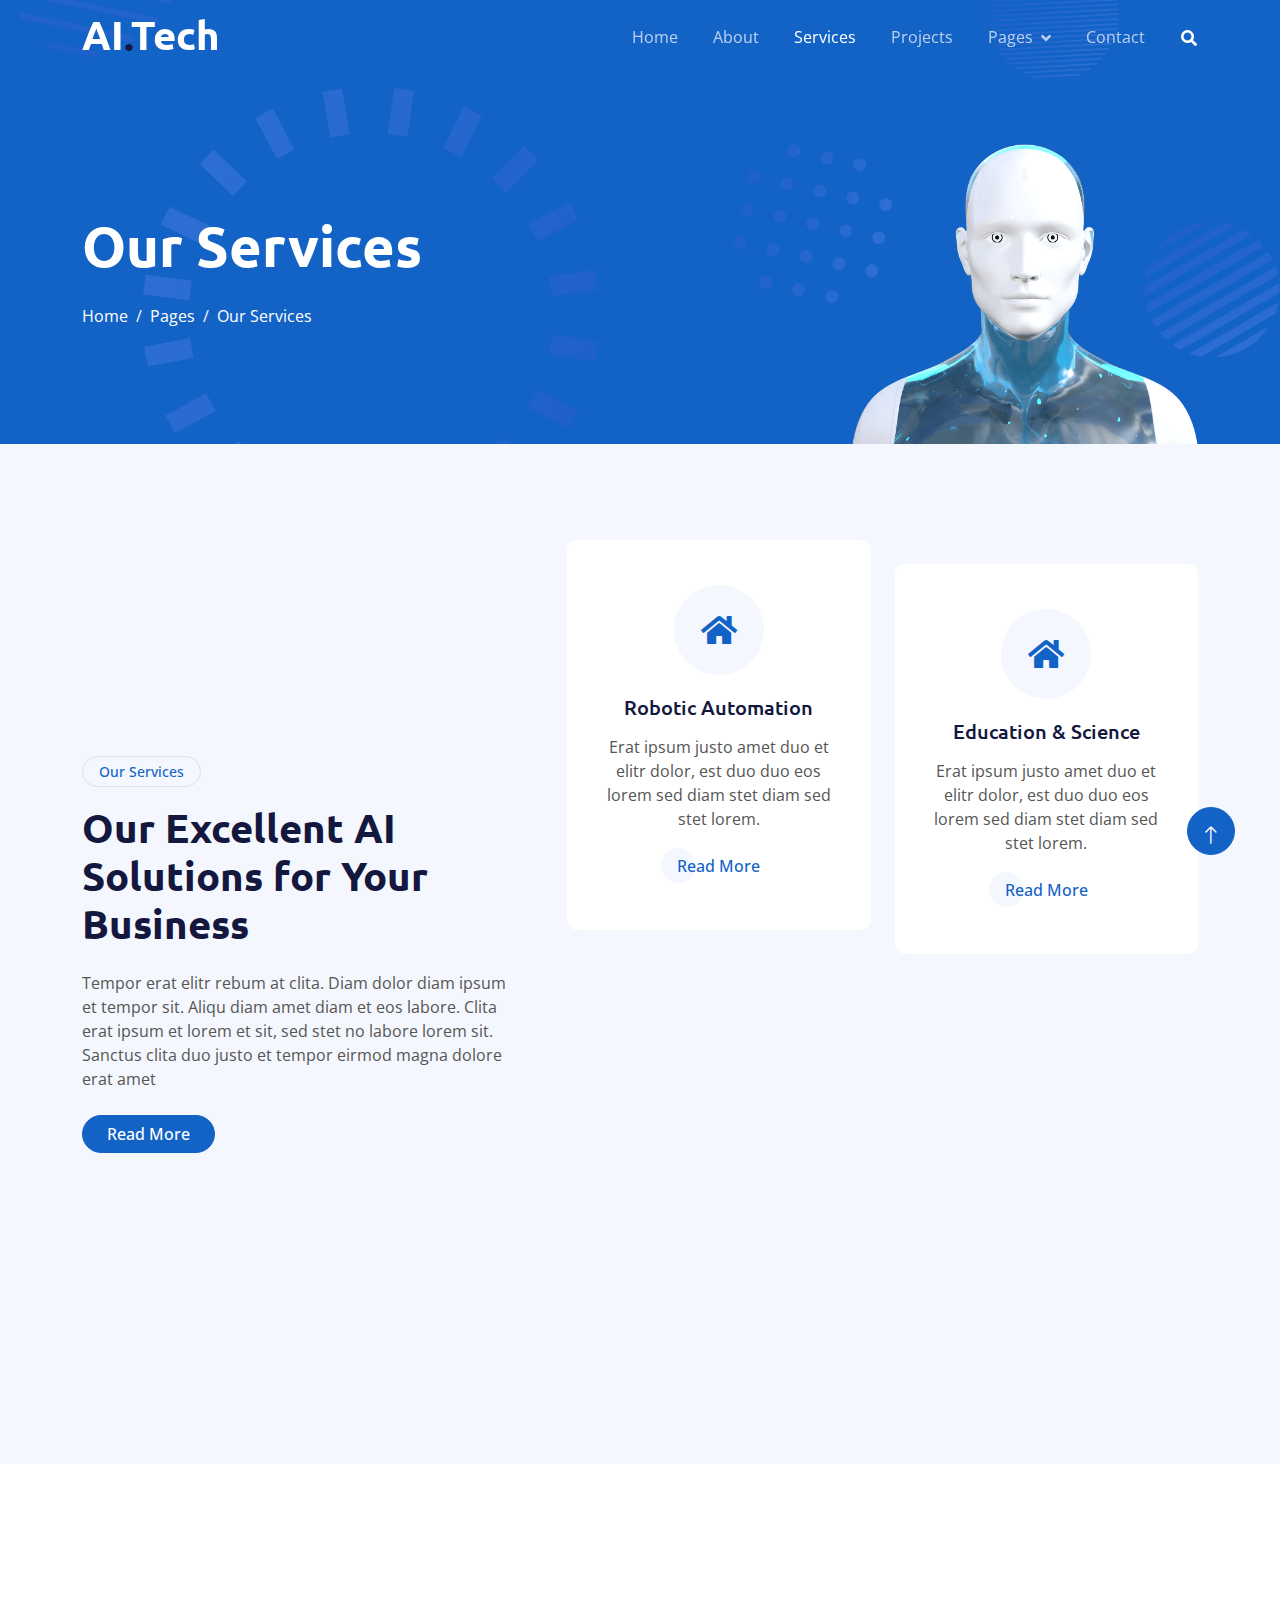
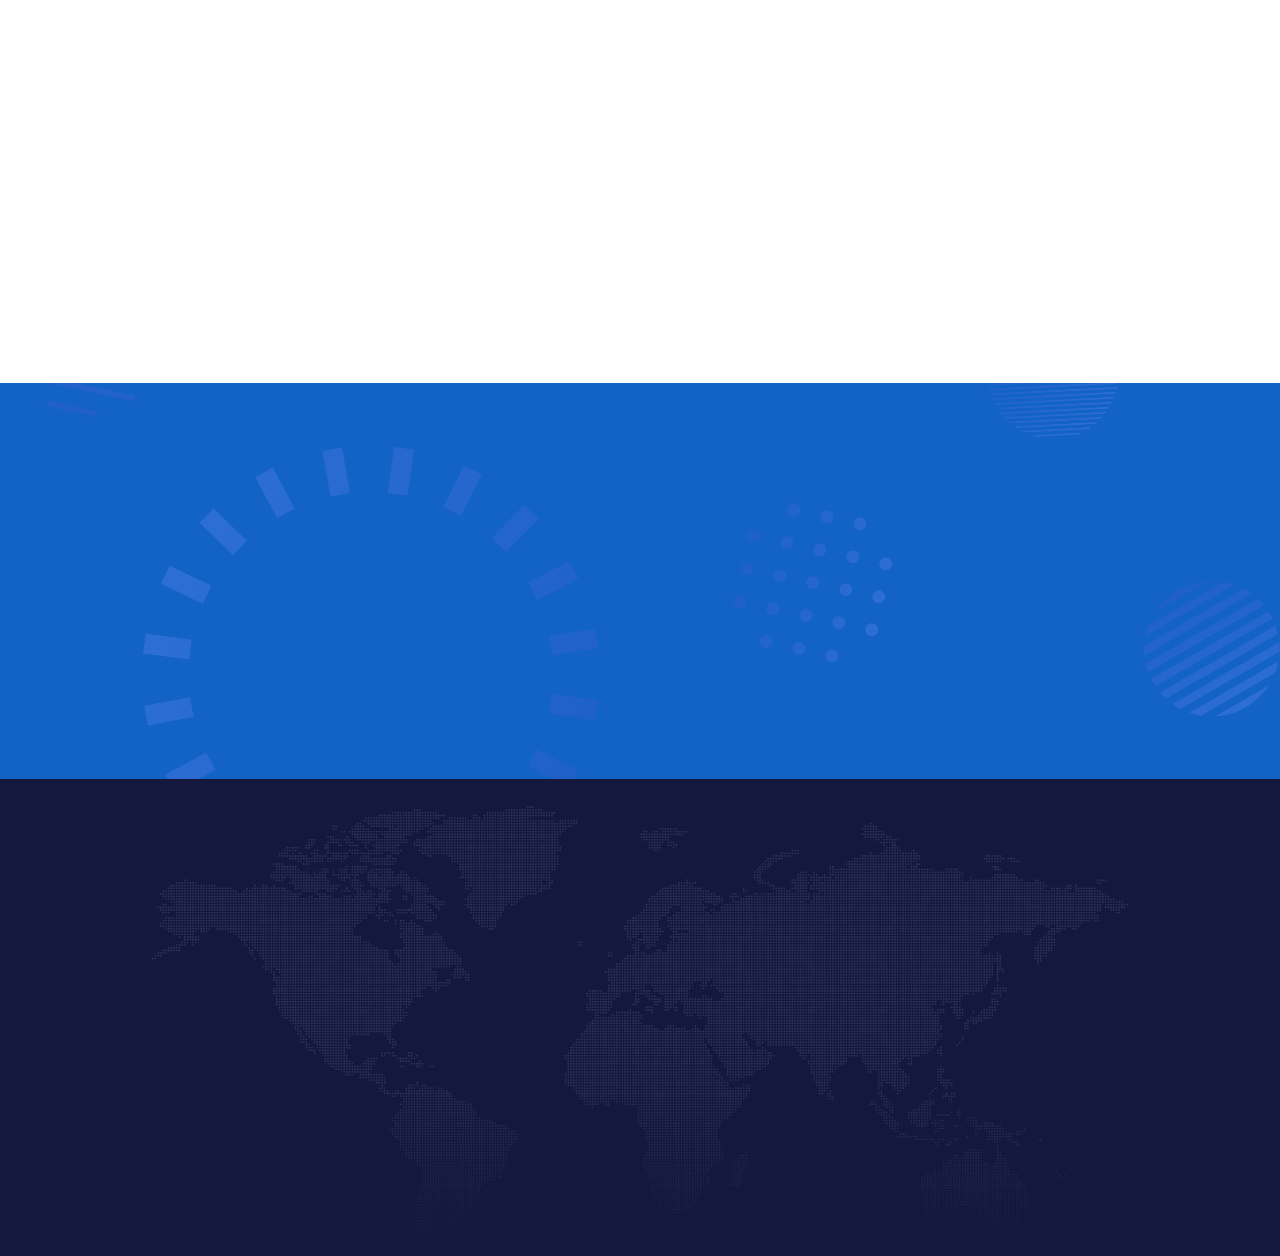
<file: service.html>
<!DOCTYPE html>
<html lang="en">

<head>
    <meta charset="utf-8">
    <title>AI.Tech - Artificial Intelligence HTML Template</title>
    <meta content="width=device-width, initial-scale=1.0" name="viewport">
    <meta content="" name="keywords">
    <meta content="" name="description">

    <!-- Favicon -->
    <link href="img/favicon.ico" rel="icon">

    <!-- Google Web Fonts -->
    <link rel="preconnect" href="https://fonts.googleapis.com">
    <link rel="preconnect" href="https://fonts.gstatic.com" crossorigin>
    <link href="https://fonts.googleapis.com/css2?family=Open+Sans:wght@400;600&family=Ubuntu:wght@500;700&display=swap"
        rel="stylesheet">

    <!-- Icon Font Stylesheet -->
    <link href="https://cdnjs.cloudflare.com/ajax/libs/font-awesome/5.10.0/css/all.min.css" rel="stylesheet">
    <link href="https://cdn.jsdelivr.net/npm/bootstrap-icons@1.4.1/font/bootstrap-icons.css" rel="stylesheet">

    <!-- Libraries Stylesheet -->
    <link href="lib/animate/animate.min.css" rel="stylesheet">
    <link href="lib/owlcarousel/assets/owl.carousel.min.css" rel="stylesheet">

    <!-- Customized Bootstrap Stylesheet -->
    <link href="css/bootstrap.min.css" rel="stylesheet">

    <!-- Template Stylesheet -->
    <link href="css/style.css" rel="stylesheet">
</head>

<body>
    <!-- Spinner Start -->
    <div id="spinner"
        class="show bg-white position-fixed translate-middle w-100 vh-100 top-50 start-50 d-flex align-items-center justify-content-center">
        <div class="spinner-grow text-primary" style="width: 3rem; height: 3rem;" role="status">
            <span class="sr-only">Loading...</span>
        </div>
    </div>
    <!-- Spinner End -->


    <!-- Navbar Start -->
    <div class="container-fluid sticky-top">
        <div class="container">
            <nav class="navbar navbar-expand-lg navbar-dark p-0">
                <a href="index.html" class="navbar-brand">
                    <h1 class="text-white">AI<span class="text-dark">.</span>Tech</h1>
                </a>
                <button type="button" class="navbar-toggler ms-auto me-0" data-bs-toggle="collapse"
                    data-bs-target="#navbarCollapse">
                    <span class="navbar-toggler-icon"></span>
                </button>
                <div class="collapse navbar-collapse" id="navbarCollapse">
                    <div class="navbar-nav ms-auto">
                        <a href="index.html" class="nav-item nav-link">Home</a>
                        <a href="about.html" class="nav-item nav-link">About</a>
                        <a href="service.html" class="nav-item nav-link active">Services</a>
                        <a href="project.html" class="nav-item nav-link">Projects</a>
                        <div class="nav-item dropdown">
                            <a href="#" class="nav-link dropdown-toggle" data-bs-toggle="dropdown">Pages</a>
                            <div class="dropdown-menu bg-light mt-2">
                                <a href="feature.html" class="dropdown-item">Features</a>
                                <a href="team.html" class="dropdown-item">Our Team</a>
                                <a href="faq.html" class="dropdown-item">FAQs</a>
                                <a href="testimonial.html" class="dropdown-item">Testimonial</a>
                                <a href="404.html" class="dropdown-item">404 Page</a>
                            </div>
                        </div>
                        <a href="contact.html" class="nav-item nav-link">Contact</a>
                    </div>
                    <butaton type="button" class="btn text-white p-0 d-none d-lg-block" data-bs-toggle="modal"
                        data-bs-target="#searchModal"><i class="fa fa-search"></i></butaton>
                </div>
            </nav>
        </div>
    </div>
    <!-- Navbar End -->


    <!-- Hero Start -->
    <div class="container-fluid pt-5 bg-primary hero-header">
        <div class="container pt-5">
            <div class="row g-5 pt-5">
                <div class="col-lg-6 align-self-center text-center text-lg-start mb-lg-5">
                    <h1 class="display-4 text-white mb-4 animated slideInRight">Our Services</h1>
                    <nav aria-label="breadcrumb">
                        <ol class="breadcrumb justify-content-center justify-content-lg-start mb-0">
                            <li class="breadcrumb-item"><a class="text-white" href="#">Home</a></li>
                            <li class="breadcrumb-item"><a class="text-white" href="#">Pages</a></li>
                            <li class="breadcrumb-item text-white active" aria-current="page">Our Services</li>
                        </ol>
                    </nav>
                </div>
                <div class="col-lg-6 align-self-end text-center text-lg-end">
                    <img class="img-fluid" src="img/hero-img.png" alt="" style="max-height: 300px;">
                </div>
            </div>
        </div>
    </div>
    <!-- Hero End -->


    <!-- Full Screen Search Start -->
    <div class="modal fade" id="searchModal" tabindex="-1">
        <div class="modal-dialog modal-fullscreen">
            <div class="modal-content" style="background: rgba(20, 24, 62, 0.7);">
                <div class="modal-header border-0">
                    <button type="button" class="btn btn-square bg-white btn-close" data-bs-dismiss="modal"
                        aria-label="Close"></button>
                </div>
                <div class="modal-body d-flex align-items-center justify-content-center">
                    <div class="input-group" style="max-width: 600px;">
                        <input type="text" class="form-control bg-transparent border-light p-3"
                            placeholder="Type search keyword">
                        <button class="btn btn-light px-4"><i class="bi bi-search"></i></button>
                    </div>
                </div>
            </div>
        </div>
    </div>
    <!-- Full Screen Search End -->


    <!-- Service Start -->
    <div class="container-fluid bg-light py-5">
        <div class="container py-5">
            <div class="row g-5 align-items-center">
                <div class="col-lg-5 wow fadeIn" data-wow-delay="0.1s">
                    <div class="btn btn-sm border rounded-pill text-primary px-3 mb-3">Our Services</div>
                    <h1 class="mb-4">Our Excellent AI Solutions for Your Business</h1>
                    <p class="mb-4">Tempor erat elitr rebum at clita. Diam dolor diam ipsum et tempor sit. Aliqu diam
                        amet diam et eos labore. Clita erat ipsum et lorem et sit, sed stet no labore lorem sit. Sanctus
                        clita duo justo et tempor eirmod magna dolore erat amet</p>
                    <a class="btn btn-primary rounded-pill px-4" href="">Read More</a>
                </div>
                <div class="col-lg-7">
                    <div class="row g-4">
                        <div class="col-md-6">
                            <div class="row g-4">
                                <div class="col-12 wow fadeIn" data-wow-delay="0.1s">
                                    <div class="service-item d-flex flex-column justify-content-center text-center rounded">
                                        <div class="service-icon btn-square">
                                            <i class="fa fa-home fa-2x"></i>
                                        </div>
                                        <h5 class="mb-3">Robotic Automation</h5>
                                        <p>Erat ipsum justo amet duo et elitr dolor, est duo duo eos lorem sed diam stet
                                            diam sed stet lorem.</p>
                                        <a class="btn px-3 mt-auto mx-auto" href="">Read More</a>
                                    </div>
                                </div>
                                <div class="col-12 wow fadeIn" data-wow-delay="0.5s">
                                    <div class="service-item d-flex flex-column justify-content-center text-center rounded">
                                        <div class="service-icon btn-square">
                                            <i class="fa fa-home fa-2x"></i>
                                        </div>
                                        <h5 class="mb-3">Machine learning</h5>
                                        <p>Erat ipsum justo amet duo et elitr dolor, est duo duo eos lorem sed diam stet
                                            diam sed stet lorem.</p>
                                        <a class="btn px-3 mt-auto mx-auto" href="">Read More</a>
                                    </div>
                                </div>
                            </div>
                        </div>
                        <div class="col-md-6 pt-md-4">
                            <div class="row g-4">
                                <div class="col-12 wow fadeIn" data-wow-delay="0.3s">
                                    <div class="service-item d-flex flex-column justify-content-center text-center rounded">
                                        <div class="service-icon btn-square">
                                            <i class="fa fa-home fa-2x"></i>
                                        </div>
                                        <h5 class="mb-3">Education & Science</h5>
                                        <p>Erat ipsum justo amet duo et elitr dolor, est duo duo eos lorem sed diam stet
                                            diam sed stet lorem.</p>
                                        <a class="btn px-3 mt-auto mx-auto" href="">Read More</a>
                                    </div>
                                </div>
                                <div class="col-12 wow fadeIn" data-wow-delay="0.7s">
                                    <div class="service-item d-flex flex-column justify-content-center text-center rounded">
                                        <div class="service-icon btn-square">
                                            <i class="fa fa-home fa-2x"></i>
                                        </div>
                                        <h5 class="mb-3">Predictive Analysis</h5>
                                        <p>Erat ipsum justo amet duo et elitr dolor, est duo duo eos lorem sed diam stet
                                            diam sed stet lorem.</p>
                                        <a class="btn px-3 mt-auto mx-auto" href="">Read More</a>
                                    </div>
                                </div>
                            </div>
                        </div>
                    </div>
                </div>
            </div>
        </div>
    </div>
    <!-- Service End -->


    <!-- Testimonial Start -->
    <div class="container-xxl py-5">
        <div class="container py-5">
            <div class="row g-5">
                <div class="col-lg-5 wow fadeIn" data-wow-delay="0.1s">
                    <div class="btn btn-sm border rounded-pill text-primary px-3 mb-3">Testimonial</div>
                    <h1 class="mb-4">What Say Our Clients!</h1>
                    <p class="mb-4">Tempor erat elitr rebum at clita. Diam dolor diam ipsum et tempor sit. Aliqu diam
                        amet diam et eos labore. Clita erat ipsum et lorem et sit, sed stet no labore lorem sit. Sanctus
                        clita duo justo et tempor eirmod magna dolore erat amet</p>
                    <a class="btn btn-primary rounded-pill px-4" href="">Read More</a>
                </div>
                <div class="col-lg-7 wow fadeIn" data-wow-delay="0.5s">
                    <div class="owl-carousel testimonial-carousel border-start border-primary">
                        <div class="testimonial-item ps-5">
                            <i class="fa fa-quote-left fa-2x text-primary mb-3"></i>
                            <p class="fs-4">Aliqu diam amet diam et eos labore. Clita erat ipsum et lorem et sit, sed stet no labore lorem sit. Sanctus clita duo justo et tempor eirmod magna dolore erat amet</p>
                            <div class="d-flex align-items-center">
                                <img class="img-fluid flex-shrink-0 rounded-circle" src="img/testimonial-1.jpg"
                                    style="width: 60px; height: 60px;">
                                <div class="ps-3">
                                    <h5 class="mb-1">Client Name</h5>
                                    <span>Profession</span>
                                </div>
                            </div>
                        </div>
                        <div class="testimonial-item ps-5">
                            <i class="fa fa-quote-left fa-2x text-primary mb-3"></i>
                            <p class="fs-4">Aliqu diam amet diam et eos labore. Clita erat ipsum et lorem et sit, sed stet no labore lorem sit. Sanctus clita duo justo et tempor eirmod magna dolore erat amet</p>
                            <div class="d-flex align-items-center">
                                <img class="img-fluid flex-shrink-0 rounded-circle" src="img/testimonial-2.jpg"
                                    style="width: 60px; height: 60px;">
                                <div class="ps-3">
                                    <h5 class="mb-1">Client Name</h5>
                                    <span>Profession</span>
                                </div>
                            </div>
                        </div>
                        <div class="testimonial-item ps-5">
                            <i class="fa fa-quote-left fa-2x text-primary mb-3"></i>
                            <p class="fs-4">Aliqu diam amet diam et eos labore. Clita erat ipsum et lorem et sit, sed stet no labore lorem sit. Sanctus clita duo justo et tempor eirmod magna dolore erat amet</p>
                            <div class="d-flex align-items-center">
                                <img class="img-fluid flex-shrink-0 rounded-circle" src="img/testimonial-3.jpg"
                                    style="width: 60px; height: 60px;">
                                <div class="ps-3">
                                    <h5 class="mb-1">Client Name</h5>
                                    <span>Profession</span>
                                </div>
                            </div>
                        </div>
                    </div>
                </div>
            </div>
        </div>
    </div>
    <!-- Testimonial End -->


    <!-- Newsletter Start -->
    <div class="container-fluid bg-primary newsletter py-5">
        <div class="container">
            <div class="row g-5 align-items-center">
                <div class="col-md-5 ps-lg-0 pt-5 pt-md-0 text-start wow fadeIn" data-wow-delay="0.3s">
                    <img class="img-fluid" src="img/newsletter.png" alt="">
                </div>
                <div class="col-md-7 py-5 newsletter-text wow fadeIn" data-wow-delay="0.5s">
                    <div class="btn btn-sm border rounded-pill text-white px-3 mb-3">Newsletter</div>
                    <h1 class="text-white mb-4">Let's subscribe the newsletter</h1>
                    <div class="position-relative w-100 mt-3 mb-2">
                        <input class="form-control border-0 rounded-pill w-100 ps-4 pe-5" type="text"
                            placeholder="Enter Your Email" style="height: 48px;">
                        <button type="button" class="btn shadow-none position-absolute top-0 end-0 mt-1 me-2"><i
                                class="fa fa-paper-plane text-primary fs-4"></i></button>
                    </div>
                    <small class="text-white-50">Diam sed sed dolor stet amet eirmod</small>
                </div>
            </div>
        </div>
    </div>
    <!-- Newsletter End -->


    <!-- Footer Start -->
    <div class="container-fluid bg-dark text-white-50 footer pt-5">
        <div class="container py-5">
            <div class="row g-5">
                <div class="col-md-6 col-lg-3 wow fadeIn" data-wow-delay="0.1s">
                    <a href="index.html" class="d-inline-block mb-3">
                        <h1 class="text-white">AI<span class="text-primary">.</span>Tech</h1>
                    </a>
                    <p class="mb-0">Tempor erat elitr rebum at clita. Diam dolor diam ipsum et tempor sit. Aliqu diam
                        amet diam et eos labore. Clita erat ipsum et lorem et sit, sed stet no labore lorem sit. Sanctus
                        clita duo justo et tempor</p>
                </div>
                <div class="col-md-6 col-lg-3 wow fadeIn" data-wow-delay="0.3s">
                    <h5 class="text-white mb-4">Get In Touch</h5>
                    <p><i class="fa fa-map-marker-alt me-3"></i>123 Street, New York, USA</p>
                    <p><i class="fa fa-phone-alt me-3"></i>+012 345 67890</p>
                    <p><i class="fa fa-envelope me-3"></i>info@example.com</p>
                    <div class="d-flex pt-2">
                        <a class="btn btn-outline-light btn-social" href=""><i class="fab fa-twitter"></i></a>
                        <a class="btn btn-outline-light btn-social" href=""><i class="fab fa-facebook-f"></i></a>
                        <a class="btn btn-outline-light btn-social" href=""><i class="fab fa-youtube"></i></a>
                        <a class="btn btn-outline-light btn-social" href=""><i class="fab fa-instagram"></i></a>
                        <a class="btn btn-outline-light btn-social" href=""><i class="fab fa-linkedin-in"></i></a>
                    </div>
                </div>
                <div class="col-md-6 col-lg-3 wow fadeIn" data-wow-delay="0.5s">
                    <h5 class="text-white mb-4">Popular Link</h5>
                    <a class="btn btn-link" href="">About Us</a>
                    <a class="btn btn-link" href="">Contact Us</a>
                    <a class="btn btn-link" href="">Privacy Policy</a>
                    <a class="btn btn-link" href="">Terms & Condition</a>
                    <a class="btn btn-link" href="">Career</a>
                </div>
                <div class="col-md-6 col-lg-3 wow fadeIn" data-wow-delay="0.7s">
                    <h5 class="text-white mb-4">Our Services</h5>
                    <a class="btn btn-link" href="">Robotic Automation</a>
                    <a class="btn btn-link" href="">Machine learning</a>
                    <a class="btn btn-link" href="">Predictive Analysis</a>
                    <a class="btn btn-link" href="">Data Science</a>
                    <a class="btn btn-link" href="">Robot Technology</a>
                </div>
            </div>
        </div>
        <div class="container wow fadeIn" data-wow-delay="0.1s">
            <div class="copyright">
                <div class="row">
                    <div class="col-md-6 text-center text-md-start mb-3 mb-md-0">
                        &copy; <a class="border-bottom" href="#">Your Site Name</a>, All Right Reserved.

                        <!--/*** This template is free as long as you keep the footer author’s credit link/attribution link/backlink. If you'd like to use the template without the footer author’s credit link/attribution link/backlink, you can purchase the Credit Removal License from "https://htmlcodex.com/credit-removal". Thank you for your support. ***/-->
                        Designed By <a class="border-bottom" href="https://htmlcodex.com">HTML Codex</a> Distributed By <a class="border-bottom" href="https://themewagon.com">ThemeWagon</a>
                    </div>
                    <div class="col-md-6 text-center text-md-end">
                        <div class="footer-menu">
                            <a href="">Home</a>
                            <a href="">Cookies</a>
                            <a href="">Help</a>
                            <a href="">FAQs</a>
                        </div>
                    </div>
                </div>
            </div>
        </div>
    </div>
    <!-- Footer End -->


    <!-- Back to Top -->
    <a href="#" class="btn btn-lg btn-primary btn-lg-square back-to-top pt-2"><i class="bi bi-arrow-up"></i></a>


    <!-- JavaScript Libraries -->
    <script src="https://ajax.googleapis.com/ajax/libs/jquery/3.6.1/jquery.min.js"></script>
    <script src="https://cdn.jsdelivr.net/npm/bootstrap@5.0.0/dist/js/bootstrap.bundle.min.js"></script>
    <script src="lib/wow/wow.min.js"></script>
    <script src="lib/easing/easing.min.js"></script>
    <script src="lib/waypoints/waypoints.min.js"></script>
    <script src="lib/counterup/counterup.min.js"></script>
    <script src="lib/owlcarousel/owl.carousel.min.js"></script>

    <!-- Template Javascript -->
    <script src="js/main.js"></script>
</body>

</html>
</file>
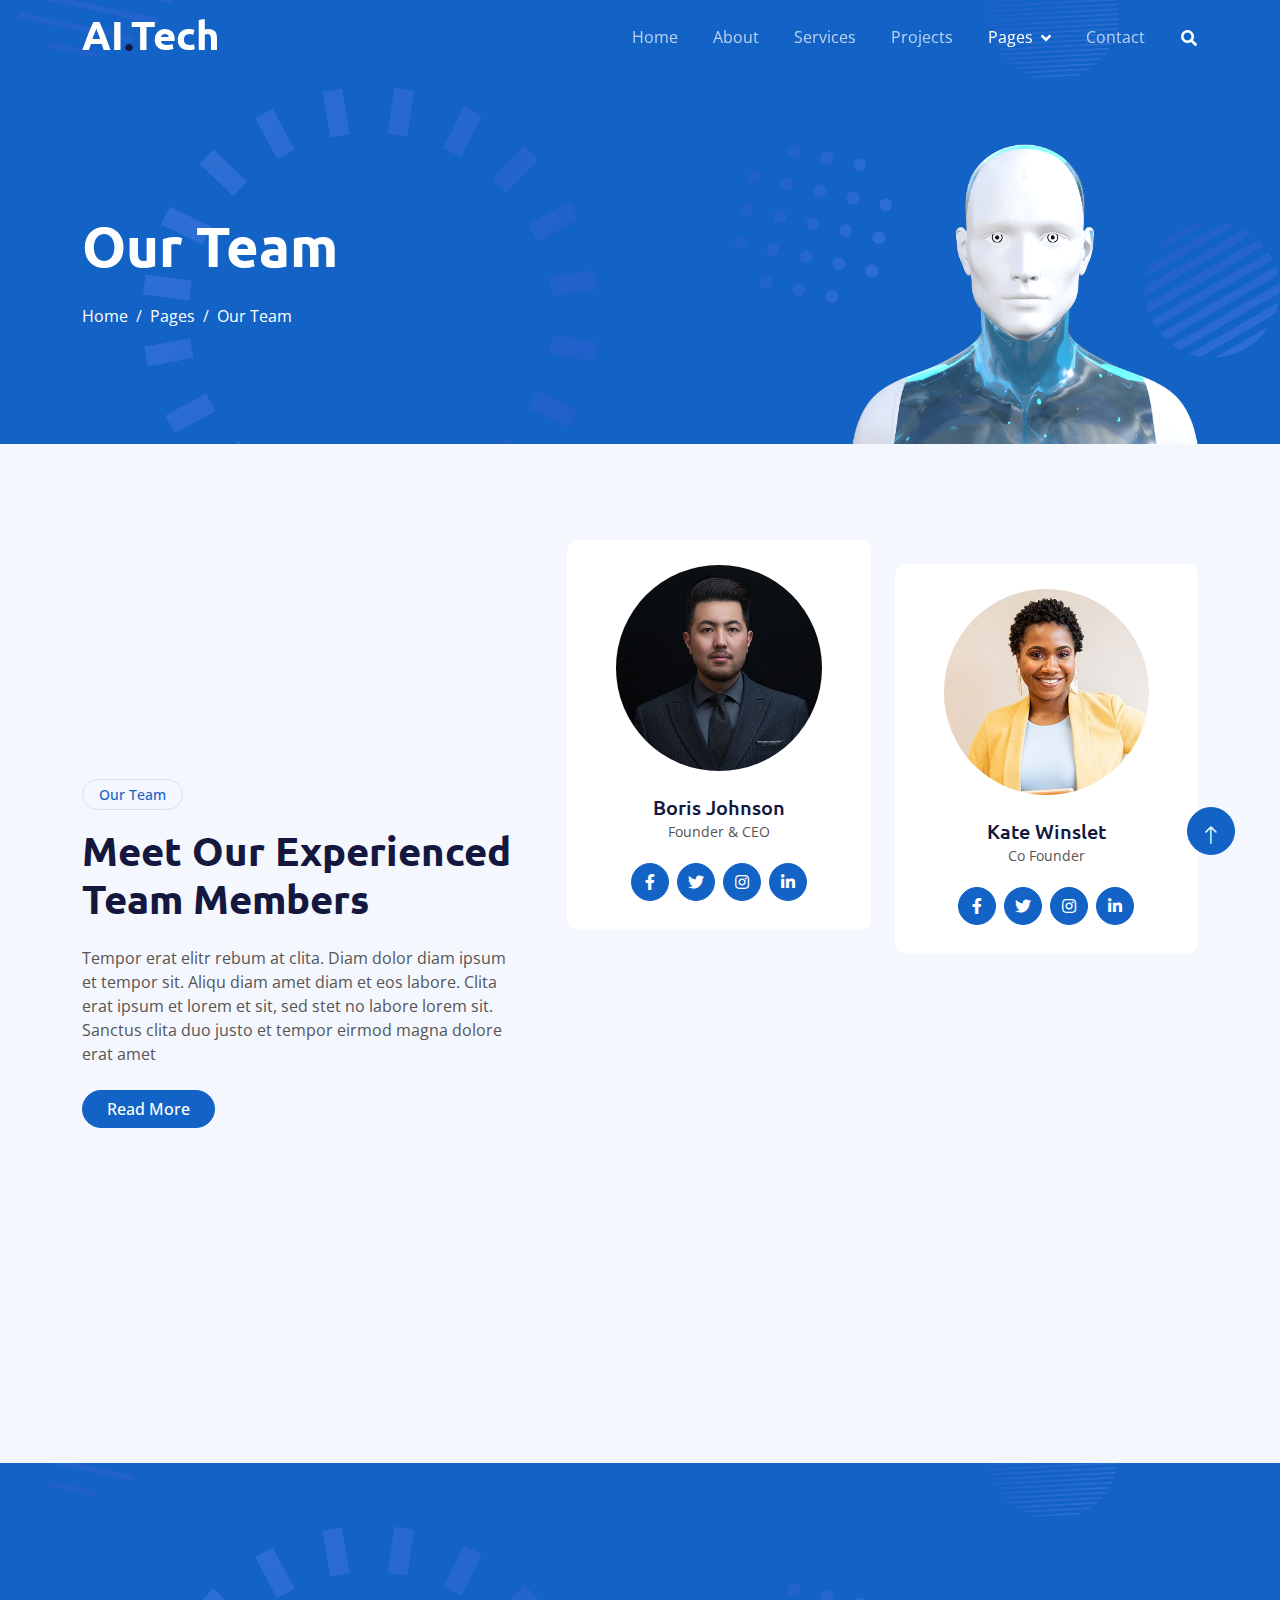
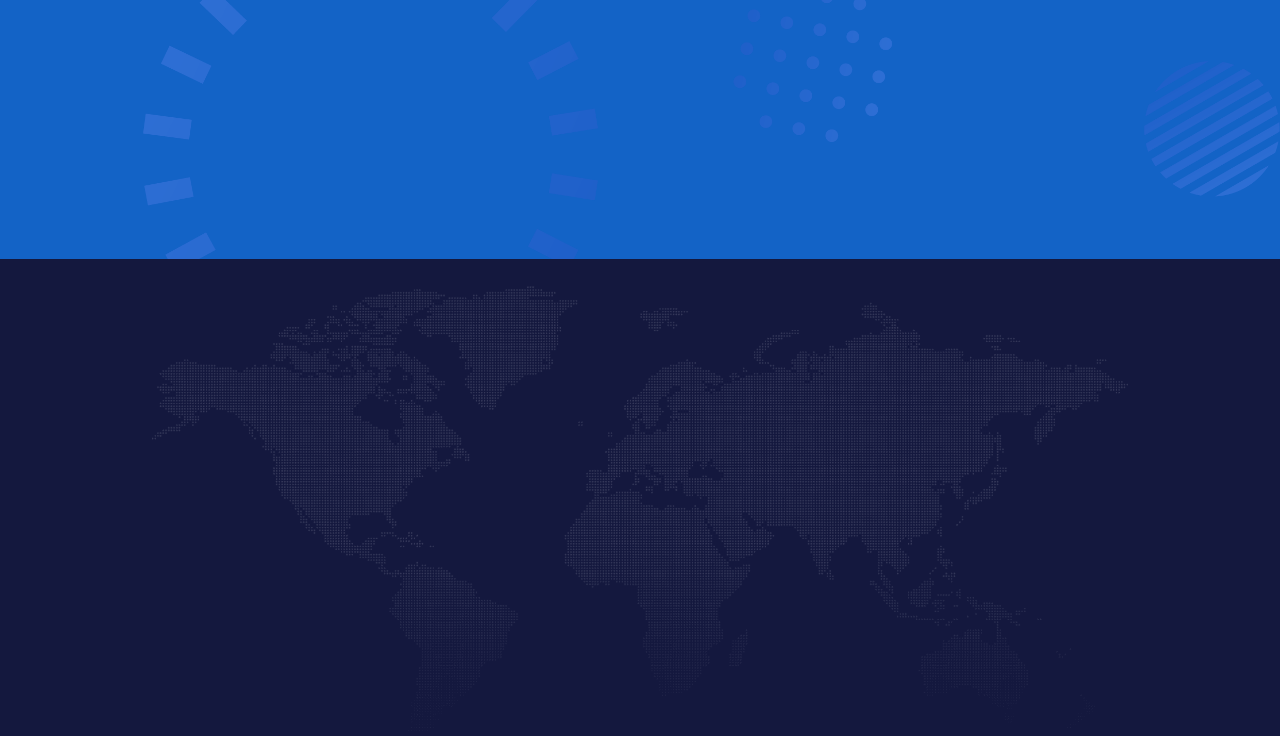
<file: team.html>
<!DOCTYPE html>
<html lang="en">

<head>
    <meta charset="utf-8">
    <title>AI.Tech - Artificial Intelligence HTML Template</title>
    <meta content="width=device-width, initial-scale=1.0" name="viewport">
    <meta content="" name="keywords">
    <meta content="" name="description">

    <!-- Favicon -->
    <link href="img/favicon.ico" rel="icon">

    <!-- Google Web Fonts -->
    <link rel="preconnect" href="https://fonts.googleapis.com">
    <link rel="preconnect" href="https://fonts.gstatic.com" crossorigin>
    <link href="https://fonts.googleapis.com/css2?family=Open+Sans:wght@400;600&family=Ubuntu:wght@500;700&display=swap"
        rel="stylesheet">

    <!-- Icon Font Stylesheet -->
    <link href="https://cdnjs.cloudflare.com/ajax/libs/font-awesome/5.10.0/css/all.min.css" rel="stylesheet">
    <link href="https://cdn.jsdelivr.net/npm/bootstrap-icons@1.4.1/font/bootstrap-icons.css" rel="stylesheet">

    <!-- Libraries Stylesheet -->
    <link href="lib/animate/animate.min.css" rel="stylesheet">
    <link href="lib/owlcarousel/assets/owl.carousel.min.css" rel="stylesheet">

    <!-- Customized Bootstrap Stylesheet -->
    <link href="css/bootstrap.min.css" rel="stylesheet">

    <!-- Template Stylesheet -->
    <link href="css/style.css" rel="stylesheet">
</head>

<body>
    <!-- Spinner Start -->
    <div id="spinner"
        class="show bg-white position-fixed translate-middle w-100 vh-100 top-50 start-50 d-flex align-items-center justify-content-center">
        <div class="spinner-grow text-primary" style="width: 3rem; height: 3rem;" role="status">
            <span class="sr-only">Loading...</span>
        </div>
    </div>
    <!-- Spinner End -->


    <!-- Navbar Start -->
    <div class="container-fluid sticky-top">
        <div class="container">
            <nav class="navbar navbar-expand-lg navbar-dark p-0">
                <a href="index.html" class="navbar-brand">
                    <h1 class="text-white">AI<span class="text-dark">.</span>Tech</h1>
                </a>
                <button type="button" class="navbar-toggler ms-auto me-0" data-bs-toggle="collapse"
                    data-bs-target="#navbarCollapse">
                    <span class="navbar-toggler-icon"></span>
                </button>
                <div class="collapse navbar-collapse" id="navbarCollapse">
                    <div class="navbar-nav ms-auto">
                        <a href="index.html" class="nav-item nav-link">Home</a>
                        <a href="about.html" class="nav-item nav-link">About</a>
                        <a href="service.html" class="nav-item nav-link">Services</a>
                        <a href="project.html" class="nav-item nav-link">Projects</a>
                        <div class="nav-item dropdown">
                            <a href="#" class="nav-link dropdown-toggle active" data-bs-toggle="dropdown">Pages</a>
                            <div class="dropdown-menu bg-light mt-2">
                                <a href="feature.html" class="dropdown-item">Features</a>
                                <a href="team.html" class="dropdown-item active">Our Team</a>
                                <a href="faq.html" class="dropdown-item">FAQs</a>
                                <a href="testimonial.html" class="dropdown-item">Testimonial</a>
                                <a href="404.html" class="dropdown-item">404 Page</a>
                            </div>
                        </div>
                        <a href="contact.html" class="nav-item nav-link">Contact</a>
                    </div>
                    <butaton type="button" class="btn text-white p-0 d-none d-lg-block" data-bs-toggle="modal"
                        data-bs-target="#searchModal"><i class="fa fa-search"></i></butaton>
                </div>
            </nav>
        </div>
    </div>
    <!-- Navbar End -->


    <!-- Hero Start -->
    <div class="container-fluid pt-5 bg-primary hero-header">
        <div class="container pt-5">
            <div class="row g-5 pt-5">
                <div class="col-lg-6 align-self-center text-center text-lg-start mb-lg-5">
                    <h1 class="display-4 text-white mb-4 animated slideInRight">Our Team</h1>
                    <nav aria-label="breadcrumb">
                        <ol class="breadcrumb justify-content-center justify-content-lg-start mb-0">
                            <li class="breadcrumb-item"><a class="text-white" href="#">Home</a></li>
                            <li class="breadcrumb-item"><a class="text-white" href="#">Pages</a></li>
                            <li class="breadcrumb-item text-white active" aria-current="page">Our Team</li>
                        </ol>
                    </nav>
                </div>
                <div class="col-lg-6 align-self-end text-center text-lg-end">
                    <img class="img-fluid" src="img/hero-img.png" alt="" style="max-height: 300px;">
                </div>
            </div>
        </div>
    </div>
    <!-- Hero End -->


    <!-- Full Screen Search Start -->
    <div class="modal fade" id="searchModal" tabindex="-1">
        <div class="modal-dialog modal-fullscreen">
            <div class="modal-content" style="background: rgba(20, 24, 62, 0.7);">
                <div class="modal-header border-0">
                    <button type="button" class="btn btn-square bg-white btn-close" data-bs-dismiss="modal"
                        aria-label="Close"></button>
                </div>
                <div class="modal-body d-flex align-items-center justify-content-center">
                    <div class="input-group" style="max-width: 600px;">
                        <input type="text" class="form-control bg-transparent border-light p-3"
                            placeholder="Type search keyword">
                        <button class="btn btn-light px-4"><i class="bi bi-search"></i></button>
                    </div>
                </div>
            </div>
        </div>
    </div>
    <!-- Full Screen Search End -->


    <!-- Team Start -->
    <div class="container-fluid bg-light py-5">
        <div class="container py-5">
            <div class="row g-5 align-items-center">
                <div class="col-lg-5 wow fadeIn" data-wow-delay="0.1s">
                    <div class="btn btn-sm border rounded-pill text-primary px-3 mb-3">Our Team</div>
                    <h1 class="mb-4">Meet Our Experienced Team Members</h1>
                    <p class="mb-4">Tempor erat elitr rebum at clita. Diam dolor diam ipsum et tempor sit. Aliqu diam
                        amet diam et eos labore. Clita erat ipsum et lorem et sit, sed stet no labore lorem sit. Sanctus
                        clita duo justo et tempor eirmod magna dolore erat amet</p>
                    <a class="btn btn-primary rounded-pill px-4" href="">Read More</a>
                </div>
                <div class="col-lg-7">
                    <div class="row g-4">
                        <div class="col-md-6">
                            <div class="row g-4">
                                <div class="col-12 wow fadeIn" data-wow-delay="0.1s">
                                    <div class="team-item bg-white text-center rounded p-4 pt-0">
                                        <img class="img-fluid rounded-circle p-4" src="img/team-1.jpg" alt="">
                                        <h5 class="mb-0">Boris Johnson</h5>
                                        <small>Founder & CEO</small>
                                        <div class="d-flex justify-content-center mt-3">
                                            <a class="btn btn-square btn-primary m-1" href=""><i
                                                    class="fab fa-facebook-f"></i></a>
                                            <a class="btn btn-square btn-primary m-1" href=""><i
                                                    class="fab fa-twitter"></i></a>
                                            <a class="btn btn-square btn-primary m-1" href=""><i
                                                    class="fab fa-instagram"></i></a>
                                            <a class="btn btn-square btn-primary m-1" href=""><i
                                                    class="fab fa-linkedin-in"></i></a>
                                        </div>
                                    </div>
                                </div>
                                <div class="col-12 wow fadeIn" data-wow-delay="0.5s">
                                    <div class="team-item bg-white text-center rounded p-4 pt-0">
                                        <img class="img-fluid rounded-circle p-4" src="img/team-2.jpg" alt="">
                                        <h5 class="mb-0">Adam Crew</h5>
                                        <small>Executive Manager</small>
                                        <div class="d-flex justify-content-center mt-3">
                                            <a class="btn btn-square btn-primary m-1" href=""><i
                                                    class="fab fa-facebook-f"></i></a>
                                            <a class="btn btn-square btn-primary m-1" href=""><i
                                                    class="fab fa-twitter"></i></a>
                                            <a class="btn btn-square btn-primary m-1" href=""><i
                                                    class="fab fa-instagram"></i></a>
                                            <a class="btn btn-square btn-primary m-1" href=""><i
                                                    class="fab fa-linkedin-in"></i></a>
                                        </div>
                                    </div>
                                </div>
                            </div>
                        </div>
                        <div class="col-md-6 pt-md-4">
                            <div class="row g-4">
                                <div class="col-12 wow fadeIn" data-wow-delay="0.3s">
                                    <div class="team-item bg-white text-center rounded p-4 pt-0">
                                        <img class="img-fluid rounded-circle p-4" src="img/team-3.jpg" alt="">
                                        <h5 class="mb-0">Kate Winslet</h5>
                                        <small>Co Founder</small>
                                        <div class="d-flex justify-content-center mt-3">
                                            <a class="btn btn-square btn-primary m-1" href=""><i
                                                    class="fab fa-facebook-f"></i></a>
                                            <a class="btn btn-square btn-primary m-1" href=""><i
                                                    class="fab fa-twitter"></i></a>
                                            <a class="btn btn-square btn-primary m-1" href=""><i
                                                    class="fab fa-instagram"></i></a>
                                            <a class="btn btn-square btn-primary m-1" href=""><i
                                                    class="fab fa-linkedin-in"></i></a>
                                        </div>
                                    </div>
                                </div>
                                <div class="col-12 wow fadeIn" data-wow-delay="0.7s">
                                    <div class="team-item bg-white text-center rounded p-4 pt-0">
                                        <img class="img-fluid rounded-circle p-4" src="img/team-4.jpg" alt="">
                                        <h5 class="mb-0">Cody Gardner</h5>
                                        <small>Project Manager</small>
                                        <div class="d-flex justify-content-center mt-3">
                                            <a class="btn btn-square btn-primary m-1" href=""><i
                                                    class="fab fa-facebook-f"></i></a>
                                            <a class="btn btn-square btn-primary m-1" href=""><i
                                                    class="fab fa-twitter"></i></a>
                                            <a class="btn btn-square btn-primary m-1" href=""><i
                                                    class="fab fa-instagram"></i></a>
                                            <a class="btn btn-square btn-primary m-1" href=""><i
                                                    class="fab fa-linkedin-in"></i></a>
                                        </div>
                                    </div>
                                </div>
                            </div>
                        </div>
                    </div>
                </div>
            </div>
        </div>
    </div>
    <!-- Team End -->


    <!-- Newsletter Start -->
    <div class="container-fluid bg-primary newsletter py-5">
        <div class="container">
            <div class="row g-5 align-items-center">
                <div class="col-md-5 ps-lg-0 pt-5 pt-md-0 text-start wow fadeIn" data-wow-delay="0.3s">
                    <img class="img-fluid" src="img/newsletter.png" alt="">
                </div>
                <div class="col-md-7 py-5 newsletter-text wow fadeIn" data-wow-delay="0.5s">
                    <div class="btn btn-sm border rounded-pill text-white px-3 mb-3">Newsletter</div>
                    <h1 class="text-white mb-4">Let's subscribe the newsletter</h1>
                    <div class="position-relative w-100 mt-3 mb-2">
                        <input class="form-control border-0 rounded-pill w-100 ps-4 pe-5" type="text"
                            placeholder="Enter Your Email" style="height: 48px;">
                        <button type="button" class="btn shadow-none position-absolute top-0 end-0 mt-1 me-2"><i
                                class="fa fa-paper-plane text-primary fs-4"></i></button>
                    </div>
                    <small class="text-white-50">Diam sed sed dolor stet amet eirmod</small>
                </div>
            </div>
        </div>
    </div>
    <!-- Newsletter End -->


    <!-- Footer Start -->
    <div class="container-fluid bg-dark text-white-50 footer pt-5">
        <div class="container py-5">
            <div class="row g-5">
                <div class="col-md-6 col-lg-3 wow fadeIn" data-wow-delay="0.1s">
                    <a href="index.html" class="d-inline-block mb-3">
                        <h1 class="text-white">AI<span class="text-primary">.</span>Tech</h1>
                    </a>
                    <p class="mb-0">Tempor erat elitr rebum at clita. Diam dolor diam ipsum et tempor sit. Aliqu diam
                        amet diam et eos labore. Clita erat ipsum et lorem et sit, sed stet no labore lorem sit. Sanctus
                        clita duo justo et tempor</p>
                </div>
                <div class="col-md-6 col-lg-3 wow fadeIn" data-wow-delay="0.3s">
                    <h5 class="text-white mb-4">Get In Touch</h5>
                    <p><i class="fa fa-map-marker-alt me-3"></i>123 Street, New York, USA</p>
                    <p><i class="fa fa-phone-alt me-3"></i>+012 345 67890</p>
                    <p><i class="fa fa-envelope me-3"></i>info@example.com</p>
                    <div class="d-flex pt-2">
                        <a class="btn btn-outline-light btn-social" href=""><i class="fab fa-twitter"></i></a>
                        <a class="btn btn-outline-light btn-social" href=""><i class="fab fa-facebook-f"></i></a>
                        <a class="btn btn-outline-light btn-social" href=""><i class="fab fa-youtube"></i></a>
                        <a class="btn btn-outline-light btn-social" href=""><i class="fab fa-instagram"></i></a>
                        <a class="btn btn-outline-light btn-social" href=""><i class="fab fa-linkedin-in"></i></a>
                    </div>
                </div>
                <div class="col-md-6 col-lg-3 wow fadeIn" data-wow-delay="0.5s">
                    <h5 class="text-white mb-4">Popular Link</h5>
                    <a class="btn btn-link" href="">About Us</a>
                    <a class="btn btn-link" href="">Contact Us</a>
                    <a class="btn btn-link" href="">Privacy Policy</a>
                    <a class="btn btn-link" href="">Terms & Condition</a>
                    <a class="btn btn-link" href="">Career</a>
                </div>
                <div class="col-md-6 col-lg-3 wow fadeIn" data-wow-delay="0.7s">
                    <h5 class="text-white mb-4">Our Services</h5>
                    <a class="btn btn-link" href="">Robotic Automation</a>
                    <a class="btn btn-link" href="">Machine learning</a>
                    <a class="btn btn-link" href="">Predictive Analysis</a>
                    <a class="btn btn-link" href="">Data Science</a>
                    <a class="btn btn-link" href="">Robot Technology</a>
                </div>
            </div>
        </div>
        <div class="container wow fadeIn" data-wow-delay="0.1s">
            <div class="copyright">
                <div class="row">
                    <div class="col-md-6 text-center text-md-start mb-3 mb-md-0">
                        &copy; <a class="border-bottom" href="#">Your Site Name</a>, All Right Reserved.

                        <!--/*** This template is free as long as you keep the footer author’s credit link/attribution link/backlink. If you'd like to use the template without the footer author’s credit link/attribution link/backlink, you can purchase the Credit Removal License from "https://htmlcodex.com/credit-removal". Thank you for your support. ***/-->
                        Designed By <a class="border-bottom" href="https://htmlcodex.com">HTML Codex</a> Distributed By <a class="border-bottom" href="https://themewagon.com">ThemeWagon</a>
                    </div>
                    <div class="col-md-6 text-center text-md-end">
                        <div class="footer-menu">
                            <a href="">Home</a>
                            <a href="">Cookies</a>
                            <a href="">Help</a>
                            <a href="">FAQs</a>
                        </div>
                    </div>
                </div>
            </div>
        </div>
    </div>
    <!-- Footer End -->


    <!-- Back to Top -->
    <a href="#" class="btn btn-lg btn-primary btn-lg-square back-to-top pt-2"><i class="bi bi-arrow-up"></i></a>


    <!-- JavaScript Libraries -->
    <script src="https://ajax.googleapis.com/ajax/libs/jquery/3.6.1/jquery.min.js"></script>
    <script src="https://cdn.jsdelivr.net/npm/bootstrap@5.0.0/dist/js/bootstrap.bundle.min.js"></script>
    <script src="lib/wow/wow.min.js"></script>
    <script src="lib/easing/easing.min.js"></script>
    <script src="lib/waypoints/waypoints.min.js"></script>
    <script src="lib/counterup/counterup.min.js"></script>
    <script src="lib/owlcarousel/owl.carousel.min.js"></script>

    <!-- Template Javascript -->
    <script src="js/main.js"></script>
</body>

</html>
</file>
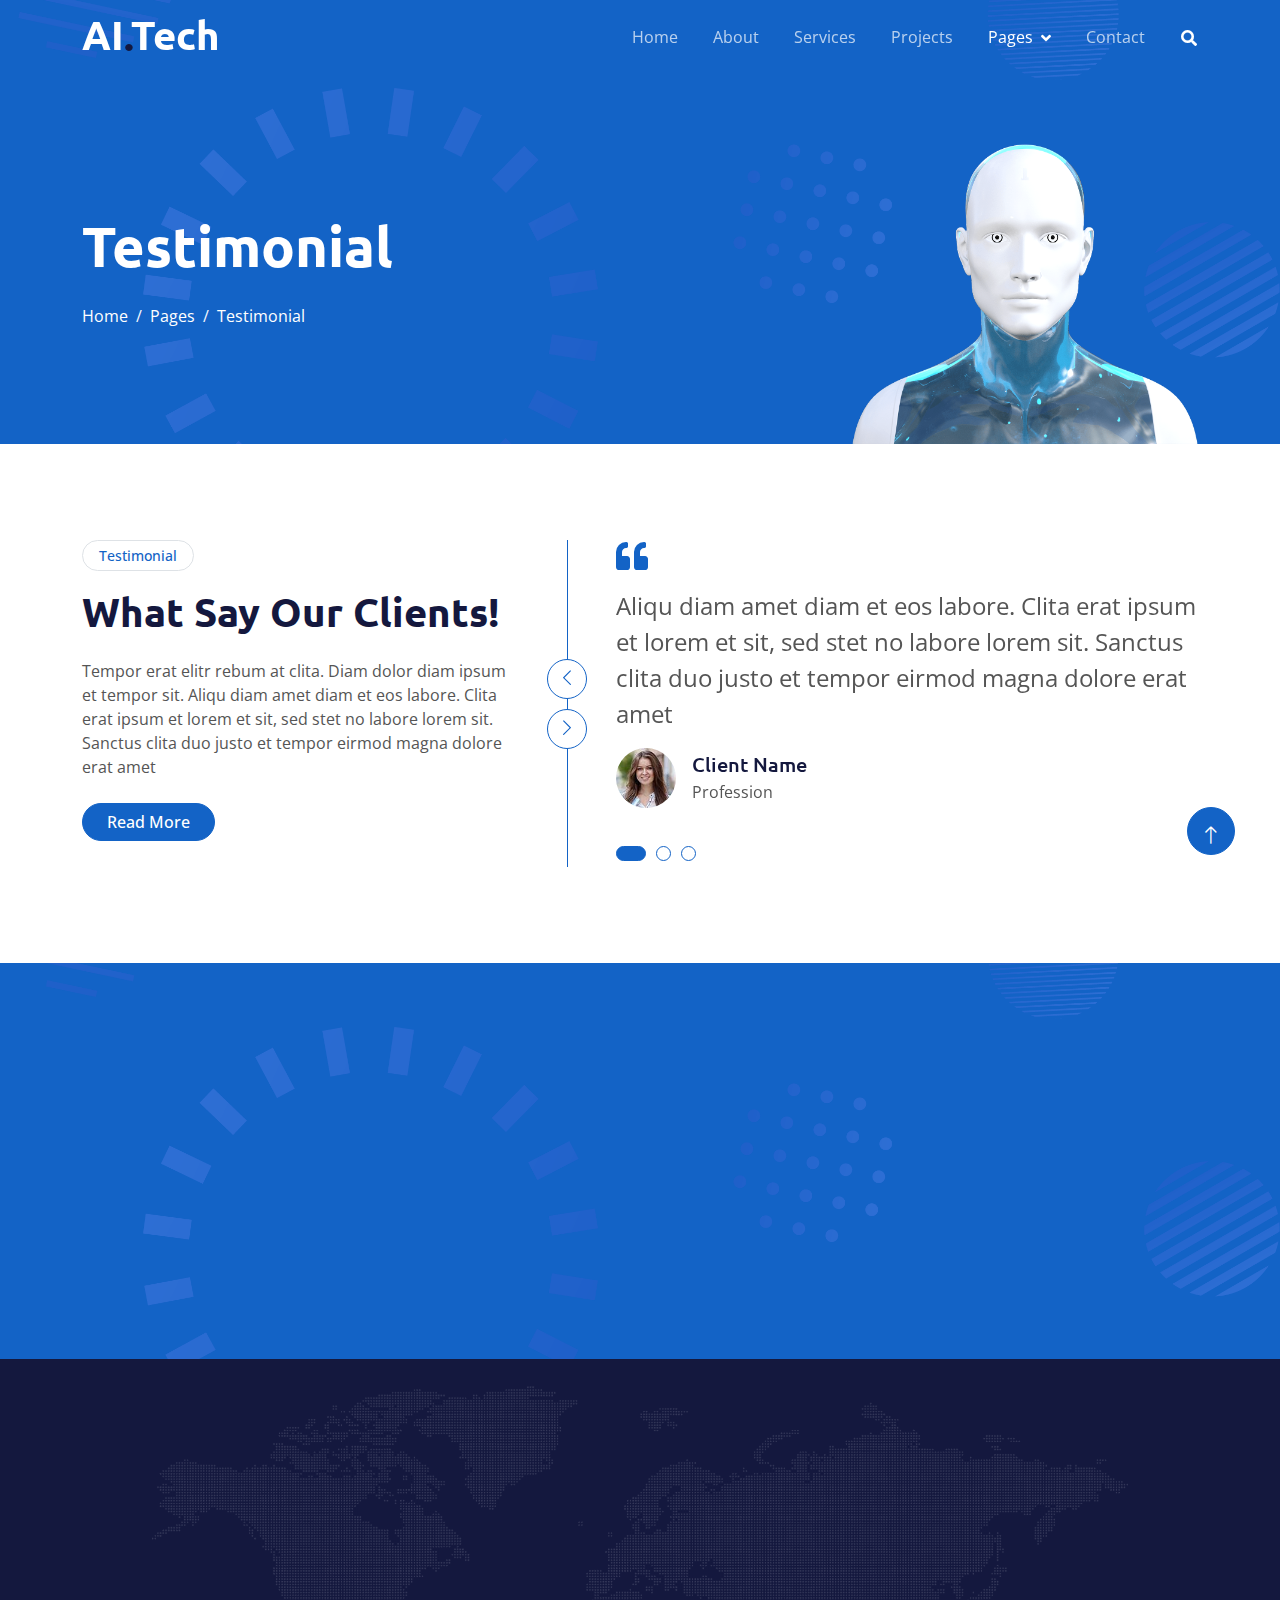
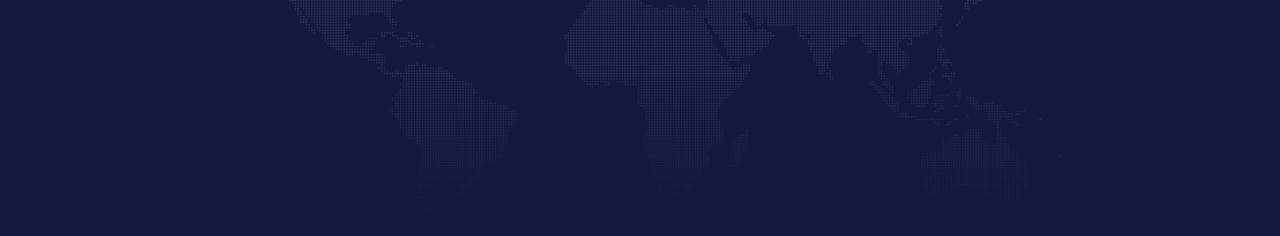
<file: testimonial.html>
<!DOCTYPE html>
<html lang="en">

<head>
    <meta charset="utf-8">
    <title>AI.Tech - Artificial Intelligence HTML Template</title>
    <meta content="width=device-width, initial-scale=1.0" name="viewport">
    <meta content="" name="keywords">
    <meta content="" name="description">

    <!-- Favicon -->
    <link href="img/favicon.ico" rel="icon">

    <!-- Google Web Fonts -->
    <link rel="preconnect" href="https://fonts.googleapis.com">
    <link rel="preconnect" href="https://fonts.gstatic.com" crossorigin>
    <link href="https://fonts.googleapis.com/css2?family=Open+Sans:wght@400;600&family=Ubuntu:wght@500;700&display=swap"
        rel="stylesheet">

    <!-- Icon Font Stylesheet -->
    <link href="https://cdnjs.cloudflare.com/ajax/libs/font-awesome/5.10.0/css/all.min.css" rel="stylesheet">
    <link href="https://cdn.jsdelivr.net/npm/bootstrap-icons@1.4.1/font/bootstrap-icons.css" rel="stylesheet">

    <!-- Libraries Stylesheet -->
    <link href="lib/animate/animate.min.css" rel="stylesheet">
    <link href="lib/owlcarousel/assets/owl.carousel.min.css" rel="stylesheet">

    <!-- Customized Bootstrap Stylesheet -->
    <link href="css/bootstrap.min.css" rel="stylesheet">

    <!-- Template Stylesheet -->
    <link href="css/style.css" rel="stylesheet">
</head>

<body>
    <!-- Spinner Start -->
    <div id="spinner"
        class="show bg-white position-fixed translate-middle w-100 vh-100 top-50 start-50 d-flex align-items-center justify-content-center">
        <div class="spinner-grow text-primary" style="width: 3rem; height: 3rem;" role="status">
            <span class="sr-only">Loading...</span>
        </div>
    </div>
    <!-- Spinner End -->


    <!-- Navbar Start -->
    <div class="container-fluid sticky-top">
        <div class="container">
            <nav class="navbar navbar-expand-lg navbar-dark p-0">
                <a href="index.html" class="navbar-brand">
                    <h1 class="text-white">AI<span class="text-dark">.</span>Tech</h1>
                </a>
                <button type="button" class="navbar-toggler ms-auto me-0" data-bs-toggle="collapse"
                    data-bs-target="#navbarCollapse">
                    <span class="navbar-toggler-icon"></span>
                </button>
                <div class="collapse navbar-collapse" id="navbarCollapse">
                    <div class="navbar-nav ms-auto">
                        <a href="index.html" class="nav-item nav-link">Home</a>
                        <a href="about.html" class="nav-item nav-link">About</a>
                        <a href="service.html" class="nav-item nav-link">Services</a>
                        <a href="project.html" class="nav-item nav-link">Projects</a>
                        <div class="nav-item dropdown">
                            <a href="#" class="nav-link dropdown-toggle active" data-bs-toggle="dropdown">Pages</a>
                            <div class="dropdown-menu bg-light mt-2">
                                <a href="feature.html" class="dropdown-item">Features</a>
                                <a href="team.html" class="dropdown-item">Our Team</a>
                                <a href="faq.html" class="dropdown-item">FAQs</a>
                                <a href="testimonial.html" class="dropdown-item active">Testimonial</a>
                                <a href="404.html" class="dropdown-item">404 Page</a>
                            </div>
                        </div>
                        <a href="contact.html" class="nav-item nav-link">Contact</a>
                    </div>
                    <butaton type="button" class="btn text-white p-0 d-none d-lg-block" data-bs-toggle="modal"
                        data-bs-target="#searchModal"><i class="fa fa-search"></i></butaton>
                </div>
            </nav>
        </div>
    </div>
    <!-- Navbar End -->


    <!-- Hero Start -->
    <div class="container-fluid pt-5 bg-primary hero-header">
        <div class="container pt-5">
            <div class="row g-5 pt-5">
                <div class="col-lg-6 align-self-center text-center text-lg-start mb-lg-5">
                    <h1 class="display-4 text-white mb-4 animated slideInRight">Testimonial</h1>
                    <nav aria-label="breadcrumb">
                        <ol class="breadcrumb justify-content-center justify-content-lg-start mb-0">
                            <li class="breadcrumb-item"><a class="text-white" href="#">Home</a></li>
                            <li class="breadcrumb-item"><a class="text-white" href="#">Pages</a></li>
                            <li class="breadcrumb-item text-white active" aria-current="page">Testimonial</li>
                        </ol>
                    </nav>
                </div>
                <div class="col-lg-6 align-self-end text-center text-lg-end">
                    <img class="img-fluid" src="img/hero-img.png" alt="" style="max-height: 300px;">
                </div>
            </div>
        </div>
    </div>
    <!-- Hero End -->


    <!-- Full Screen Search Start -->
    <div class="modal fade" id="searchModal" tabindex="-1">
        <div class="modal-dialog modal-fullscreen">
            <div class="modal-content" style="background: rgba(20, 24, 62, 0.7);">
                <div class="modal-header border-0">
                    <button type="button" class="btn btn-square bg-white btn-close" data-bs-dismiss="modal"
                        aria-label="Close"></button>
                </div>
                <div class="modal-body d-flex align-items-center justify-content-center">
                    <div class="input-group" style="max-width: 600px;">
                        <input type="text" class="form-control bg-transparent border-light p-3"
                            placeholder="Type search keyword">
                        <button class="btn btn-light px-4"><i class="bi bi-search"></i></button>
                    </div>
                </div>
            </div>
        </div>
    </div>
    <!-- Full Screen Search End -->


    <!-- Testimonial Start -->
    <div class="container-xxl py-5">
        <div class="container py-5">
            <div class="row g-5">
                <div class="col-lg-5 wow fadeIn" data-wow-delay="0.1s">
                    <div class="btn btn-sm border rounded-pill text-primary px-3 mb-3">Testimonial</div>
                    <h1 class="mb-4">What Say Our Clients!</h1>
                    <p class="mb-4">Tempor erat elitr rebum at clita. Diam dolor diam ipsum et tempor sit. Aliqu diam
                        amet diam et eos labore. Clita erat ipsum et lorem et sit, sed stet no labore lorem sit. Sanctus
                        clita duo justo et tempor eirmod magna dolore erat amet</p>
                    <a class="btn btn-primary rounded-pill px-4" href="">Read More</a>
                </div>
                <div class="col-lg-7 wow fadeIn" data-wow-delay="0.5s">
                    <div class="owl-carousel testimonial-carousel border-start border-primary">
                        <div class="testimonial-item ps-5">
                            <i class="fa fa-quote-left fa-2x text-primary mb-3"></i>
                            <p class="fs-4">Aliqu diam amet diam et eos labore. Clita erat ipsum et lorem et sit, sed stet no labore lorem sit. Sanctus clita duo justo et tempor eirmod magna dolore erat amet</p>
                            <div class="d-flex align-items-center">
                                <img class="img-fluid flex-shrink-0 rounded-circle" src="img/testimonial-1.jpg"
                                    style="width: 60px; height: 60px;">
                                <div class="ps-3">
                                    <h5 class="mb-1">Client Name</h5>
                                    <span>Profession</span>
                                </div>
                            </div>
                        </div>
                        <div class="testimonial-item ps-5">
                            <i class="fa fa-quote-left fa-2x text-primary mb-3"></i>
                            <p class="fs-4">Aliqu diam amet diam et eos labore. Clita erat ipsum et lorem et sit, sed stet no labore lorem sit. Sanctus clita duo justo et tempor eirmod magna dolore erat amet</p>
                            <div class="d-flex align-items-center">
                                <img class="img-fluid flex-shrink-0 rounded-circle" src="img/testimonial-2.jpg"
                                    style="width: 60px; height: 60px;">
                                <div class="ps-3">
                                    <h5 class="mb-1">Client Name</h5>
                                    <span>Profession</span>
                                </div>
                            </div>
                        </div>
                        <div class="testimonial-item ps-5">
                            <i class="fa fa-quote-left fa-2x text-primary mb-3"></i>
                            <p class="fs-4">Aliqu diam amet diam et eos labore. Clita erat ipsum et lorem et sit, sed stet no labore lorem sit. Sanctus clita duo justo et tempor eirmod magna dolore erat amet</p>
                            <div class="d-flex align-items-center">
                                <img class="img-fluid flex-shrink-0 rounded-circle" src="img/testimonial-3.jpg"
                                    style="width: 60px; height: 60px;">
                                <div class="ps-3">
                                    <h5 class="mb-1">Client Name</h5>
                                    <span>Profession</span>
                                </div>
                            </div>
                        </div>
                    </div>
                </div>
            </div>
        </div>
    </div>
    <!-- Testimonial End -->


    <!-- Newsletter Start -->
    <div class="container-fluid bg-primary newsletter py-5">
        <div class="container">
            <div class="row g-5 align-items-center">
                <div class="col-md-5 ps-lg-0 pt-5 pt-md-0 text-start wow fadeIn" data-wow-delay="0.3s">
                    <img class="img-fluid" src="img/newsletter.png" alt="">
                </div>
                <div class="col-md-7 py-5 newsletter-text wow fadeIn" data-wow-delay="0.5s">
                    <div class="btn btn-sm border rounded-pill text-white px-3 mb-3">Newsletter</div>
                    <h1 class="text-white mb-4">Let's subscribe the newsletter</h1>
                    <div class="position-relative w-100 mt-3 mb-2">
                        <input class="form-control border-0 rounded-pill w-100 ps-4 pe-5" type="text"
                            placeholder="Enter Your Email" style="height: 48px;">
                        <button type="button" class="btn shadow-none position-absolute top-0 end-0 mt-1 me-2"><i
                                class="fa fa-paper-plane text-primary fs-4"></i></button>
                    </div>
                    <small class="text-white-50">Diam sed sed dolor stet amet eirmod</small>
                </div>
            </div>
        </div>
    </div>
    <!-- Newsletter End -->


    <!-- Footer Start -->
    <div class="container-fluid bg-dark text-white-50 footer pt-5">
        <div class="container py-5">
            <div class="row g-5">
                <div class="col-md-6 col-lg-3 wow fadeIn" data-wow-delay="0.1s">
                    <a href="index.html" class="d-inline-block mb-3">
                        <h1 class="text-white">AI<span class="text-primary">.</span>Tech</h1>
                    </a>
                    <p class="mb-0">Tempor erat elitr rebum at clita. Diam dolor diam ipsum et tempor sit. Aliqu diam
                        amet diam et eos labore. Clita erat ipsum et lorem et sit, sed stet no labore lorem sit. Sanctus
                        clita duo justo et tempor</p>
                </div>
                <div class="col-md-6 col-lg-3 wow fadeIn" data-wow-delay="0.3s">
                    <h5 class="text-white mb-4">Get In Touch</h5>
                    <p><i class="fa fa-map-marker-alt me-3"></i>123 Street, New York, USA</p>
                    <p><i class="fa fa-phone-alt me-3"></i>+012 345 67890</p>
                    <p><i class="fa fa-envelope me-3"></i>info@example.com</p>
                    <div class="d-flex pt-2">
                        <a class="btn btn-outline-light btn-social" href=""><i class="fab fa-twitter"></i></a>
                        <a class="btn btn-outline-light btn-social" href=""><i class="fab fa-facebook-f"></i></a>
                        <a class="btn btn-outline-light btn-social" href=""><i class="fab fa-youtube"></i></a>
                        <a class="btn btn-outline-light btn-social" href=""><i class="fab fa-instagram"></i></a>
                        <a class="btn btn-outline-light btn-social" href=""><i class="fab fa-linkedin-in"></i></a>
                    </div>
                </div>
                <div class="col-md-6 col-lg-3 wow fadeIn" data-wow-delay="0.5s">
                    <h5 class="text-white mb-4">Popular Link</h5>
                    <a class="btn btn-link" href="">About Us</a>
                    <a class="btn btn-link" href="">Contact Us</a>
                    <a class="btn btn-link" href="">Privacy Policy</a>
                    <a class="btn btn-link" href="">Terms & Condition</a>
                    <a class="btn btn-link" href="">Career</a>
                </div>
                <div class="col-md-6 col-lg-3 wow fadeIn" data-wow-delay="0.7s">
                    <h5 class="text-white mb-4">Our Services</h5>
                    <a class="btn btn-link" href="">Robotic Automation</a>
                    <a class="btn btn-link" href="">Machine learning</a>
                    <a class="btn btn-link" href="">Predictive Analysis</a>
                    <a class="btn btn-link" href="">Data Science</a>
                    <a class="btn btn-link" href="">Robot Technology</a>
                </div>
            </div>
        </div>
        <div class="container wow fadeIn" data-wow-delay="0.1s">
            <div class="copyright">
                <div class="row">
                    <div class="col-md-6 text-center text-md-start mb-3 mb-md-0">
                        &copy; <a class="border-bottom" href="#">Your Site Name</a>, All Right Reserved.

                        <!--/*** This template is free as long as you keep the footer author’s credit link/attribution link/backlink. If you'd like to use the template without the footer author’s credit link/attribution link/backlink, you can purchase the Credit Removal License from "https://htmlcodex.com/credit-removal". Thank you for your support. ***/-->
                        Designed By <a class="border-bottom" href="https://htmlcodex.com">HTML Codex</a> Distributed By <a class="border-bottom" href="https://themewagon.com">ThemeWagon</a>
                    </div>
                    <div class="col-md-6 text-center text-md-end">
                        <div class="footer-menu">
                            <a href="">Home</a>
                            <a href="">Cookies</a>
                            <a href="">Help</a>
                            <a href="">FAQs</a>
                        </div>
                    </div>
                </div>
            </div>
        </div>
    </div>
    <!-- Footer End -->


    <!-- Back to Top -->
    <a href="#" class="btn btn-lg btn-primary btn-lg-square back-to-top pt-2"><i class="bi bi-arrow-up"></i></a>


    <!-- JavaScript Libraries -->
    <script src="https://ajax.googleapis.com/ajax/libs/jquery/3.6.1/jquery.min.js"></script>
    <script src="https://cdn.jsdelivr.net/npm/bootstrap@5.0.0/dist/js/bootstrap.bundle.min.js"></script>
    <script src="lib/wow/wow.min.js"></script>
    <script src="lib/easing/easing.min.js"></script>
    <script src="lib/waypoints/waypoints.min.js"></script>
    <script src="lib/counterup/counterup.min.js"></script>
    <script src="lib/owlcarousel/owl.carousel.min.js"></script>

    <!-- Template Javascript -->
    <script src="js/main.js"></script>
</body>

</html>
</file>
<file: css/style.css>
/********** Template CSS **********/
:root {
    --primary: #1363C6;
    --secondary: #15ACE1;
    --light: #F4F7FE;
    --dark: #14183E;
}


/*** Spinner ***/
#spinner {
    opacity: 0;
    visibility: hidden;
    transition: opacity .5s ease-out, visibility 0s linear .5s;
    z-index: 99999;
}

#spinner.show {
    transition: opacity .5s ease-out, visibility 0s linear 0s;
    visibility: visible;
    opacity: 1;
}

.back-to-top {
    position: fixed;
    display: none;
    right: 45px;
    bottom: 45px;
    z-index: 99;
}


/*** Heading ***/
h1,
h2,
h3,
.fw-bold {
    font-weight: 700 !important;
}

h4,
h5,
h6,
.fw-medium {
    font-weight: 500 !important;
}


/*** Button ***/
.btn {
    font-weight: 500;
    transition: .5s;
}

.btn-square {
    width: 38px;
    height: 38px;
}

.btn-sm-square {
    width: 32px;
    height: 32px;
}

.btn-lg-square {
    width: 48px;
    height: 48px;
}

.btn-square,
.btn-sm-square,
.btn-lg-square {
    padding: 0;
    display: flex;
    align-items: center;
    justify-content: center;
    font-weight: normal;
    border-radius: 50px;
}


/*** Navbar ***/
.sticky-top {
    top: -150px;
    transition: .5s;
}

.navbar {
    padding: 11px 0 !important;
    height: 75px;
}

.navbar .navbar-nav .nav-link {
    margin-right: 35px;
    padding: 0;
    color: rgba(255, 255, 255, .7);
    outline: none;
}

.navbar .navbar-nav .nav-link:hover,
.navbar .navbar-nav .nav-link.active {
    color: rgba(255, 255, 255, 1);
}

.navbar .dropdown-toggle::after {
    border: none;
    content: "\f107";
    font-family: "Font Awesome 5 Free";
    font-weight: 900;
    vertical-align: middle;
    margin-left: 8px;
}

@media (max-width: 991.98px) {
    .navbar .navbar-nav {
        padding: 0 15px;
        background: var(--primary);
    }

    .navbar .navbar-nav .nav-link  {
        margin-right: 0;
        padding: 10px 0;
    }
}

@media (min-width: 992px) {
    .navbar .nav-item .dropdown-menu {
        display: block;
        border: none;
        margin-top: 0;
        top: 150%;
        opacity: 0;
        visibility: hidden;
        transition: .5s;
    }

    .navbar .nav-item:hover .dropdown-menu {
        top: 100%;
        visibility: visible;
        transition: .5s;
        opacity: 1;
    }
}


/*** Hero Header ***/
.hero-header {
    margin-top: -75px;
    background: url(../img/bg-hero.png) center center no-repeat;
    background-size: cover;
}

.hero-header .breadcrumb-item+.breadcrumb-item::before {
    color: var(--light);
}


/*** Section Title ***/
.section-title::before {
    position: absolute;
    content: "";
    width: 45px;
    height: 4px;
    bottom: 0;
    left: 0;
    background: var(--dark);
}

.section-title::after {
    position: absolute;
    content: "";
    width: 4px;
    height: 4px;
    bottom: 0;
    left: 50px;
    background: var(--dark);
}

.section-title.text-center::before {
    left: 50%;
    margin-left: -25px;
}

.section-title.text-center::after {
    left: 50%;
    margin-left: 25px;
}

.section-title h6::before,
.section-title h6::after {
    position: absolute;
    content: "";
    width: 10px;
    height: 10px;
    top: 2px;
    left: 0;
    background: rgba(33, 66, 177, .5);
}

.section-title h6::after {
    top: 5px;
    left: 3px;
}


/*** About ***/
.about-img {
    position: relative;
    overflow: hidden;
}

.about-img::after {
    position: absolute;
    content: "";
    width: 100%;
    height: 100%;
    top: 0;
    left: 0;
    background: url(../img/bg-about-img.png) top left no-repeat;
    background-size: contain;
}


/*** Service ***/
.service-item {
    position: relative;
    padding: 45px 30px;
    background: #FFFFFF;
    transition: .5s;
}

.service-item:hover {
    background: var(--primary);
}

.service-item .service-icon {
    margin: 0 auto 20px auto;
    width: 90px;
    height: 90px;
    color: var(--primary);
    background: var(--light);
    transition: .5s;
}

.service-item:hover .service-icon {
    background: #FFFFFF;
}

.service-item h5,
.service-item p {
    transition: .5s;
}

.service-item:hover h5,
.service-item:hover p {
    color: #FFFFFF;
}

.service-item a.btn {
    position: relative;
    display: flex;
    color: var(--primary);
    transition: .5s;
    z-index: 1;
}

.service-item:hover a.btn {
    color: var(--primary);
}

.service-item a.btn::before {
    position: absolute;
    content: "";
    width: 35px;
    height: 35px;
    top: 0;
    left: 0;
    border-radius: 35px;
    background: var(--light);
    transition: .5s;
    z-index: -1;
}

.service-item:hover a.btn::before {
    width: 100%;
    background: var(--light);
}


/*** Feature ***/
.feature {
    background: url(../img/bg-hero.png) center center no-repeat;
    background-size: cover;
}


/*** Newsletter ***/
.newsletter {
    background: url(../img/bg-hero.png) center center no-repeat;
    background-size: cover;
}

@media (min-width: 992px) {
    .newsletter .container {
        max-width: 100% !important;
    }

    .newsletter .newsletter-text  {
        padding-right: calc(((100% - 960px) / 2) + .75rem);
    }
}

@media (min-width: 1200px) {
    .newsletter .newsletter-text  {
        padding-right: calc(((100% - 1140px) / 2) + .75rem);
    }
}

@media (min-width: 1400px) {
    .newsletter .newsletter-text  {
        padding-right: calc(((100% - 1320px) / 2) + .75rem);
    }
}


/*** Case Study ***/
.case-item img {
    transition: .5s;
}
  
.case-item:hover img {
    transform: scale(1.2);
}
  
.case-overlay {
    position: absolute;
    padding: 30px;
    width: 100%;
    height: 100%;
    top: 0;
    left: 0;
    display: flex;
    flex-direction: column;
    align-items: flex-start;
    justify-content: flex-end;
    background: linear-gradient(rgba(20, 24, 62, 0), var(--dark));
    z-index: 1;
}

.case-overlay small {
    display: inline-block;
    padding: 3px 15px;
    color: #FFFFFF;
    background: rgba(20, 24, 62, .7);
    border-radius: 25px;
    margin-bottom: 15px;
}

.case-overlay span.btn:hover {
    color: var(--primary);
    background: #FFFFFF;
    border-color: #FFFFFF;
}


/*** FAQs ***/
.accordion .accordion-item {
    border: none;
    margin-bottom: 15px;
}

.accordion .accordion-button {
    background: var(--light);
    border-radius: 2px;
}

.accordion .accordion-button:not(.collapsed) {
    color: #FFFFFF;
    background: var(--primary);
    box-shadow: none;
}

.accordion .accordion-button:not(.collapsed)::after {
    background-image: url("data:image/svg+xml,%3csvg xmlns='http://www.w3.org/2000/svg' viewBox='0 0 16 16' fill='%23fff'%3e%3cpath fill-rule='evenodd' d='M1.646 4.646a.5.5 0 0 1 .708 0L8 10.293l5.646-5.647a.5.5 0 0 1 .708.708l-6 6a.5.5 0 0 1-.708 0l-6-6a.5.5 0 0 1 0-.708z'/%3e%3c/svg%3e");
}

.accordion .accordion-body {
    padding: 15px 0 0 0;
}


/*** Testimonial ***/
.testimonial-carousel {
    position: relative;
}

.testimonial-carousel .owl-nav {
    position: absolute;
    width: 40px;
    height: 100%;
    top: calc(50% - 50px);
    left: -21px;
    display: flex;
    flex-direction: column;
    align-items: center;
}

.testimonial-carousel .owl-nav .owl-prev,
.testimonial-carousel .owl-nav .owl-next {
    margin: 5px 0;
    width: 40px;
    height: 40px;
    display: flex;
    align-items: center;
    justify-content: center;
    color: var(--primary);
    background: #FFFFFF;
    border: 1px solid var(--primary);
    border-radius: 40px;
    font-size: 18px;
    transition: .5s;
}

.testimonial-carousel .owl-nav .owl-prev:hover,
.testimonial-carousel .owl-nav .owl-next:hover {
    background: var(--primary);
    color: #FFFFFF;
}

.testimonial-carousel .owl-dots {
    margin-top: 35px;
    margin-left: 3rem;
}

.testimonial-carousel .owl-dot {
    position: relative;
    display: inline-block;
    margin-right: 10px;
    width: 15px;
    height: 15px;
    background: #FFFFFF;
    border: 1px solid var(--primary);
    border-radius: 15px;
    transition: .5s;
}

.testimonial-carousel .owl-dot.active {
    width: 30px;
    background: var(--primary);
}


/*** Team ***/
.team-item {
    transition: .5s;
    border: 1px solid transparent;
    transition: .5s;
}

.team-item:hover {

    border-color: var(--primary);
}


/*** Footer ***/
.footer {
    background: url(../img/footer.png) center center no-repeat;
    background-size: contain;
}

.footer .btn.btn-social {
    margin-right: 5px;
    width: 40px;
    height: 40px;
    display: flex;
    align-items: center;
    justify-content: center;
    color: rgba(255,255,255,.5);
    border: 1px solid rgba(256, 256, 256, .1);
    border-radius: 40px;
    transition: .3s;
}

.footer .btn.btn-social:hover {
    color: var(--primary);
}

.footer .btn.btn-link {
    display: block;
    margin-bottom: 10px;
    padding: 0;
    text-align: left;
    color: rgba(255,255,255,.5);
    font-weight: normal;
    transition: .3s;
}

.footer .btn.btn-link:hover {
    color: #FFFFFF;
}

.footer .btn.btn-link::before {
    position: relative;
    content: "\f105";
    font-family: "Font Awesome 5 Free";
    font-weight: 900;
    margin-right: 10px;
}

.footer .btn.btn-link:hover {
    letter-spacing: 1px;
    box-shadow: none;
}

.footer .copyright {
    padding: 25px 0;
    font-size: 14px;
    border-top: 1px solid rgba(256, 256, 256, .1);
}

.footer .copyright a {
    color: rgba(255,255,255,.5);
}

.footer .copyright a:hover {
    color: #FFFFFF;
}

.footer .footer-menu a {
    margin-right: 15px;
    padding-right: 15px;
    border-right: 1px solid rgba(255, 255, 255, .1);
}

.footer .footer-menu a:last-child {
    margin-right: 0;
    padding-right: 0;
    border-right: none;
}
</file>
<file: css/enhanced-animations.css>
/* Enhanced Animations and Image Alignments */

/* Smooth scroll behavior */
html {
    scroll-behavior: smooth;
}

/* Enhanced fade-in animations */
@keyframes fadeInUp {
    from {
        opacity: 0;
        transform: translateY(30px);
    }
    to {
        opacity: 1;
        transform: translateY(0);
    }
}

@keyframes fadeInLeft {
    from {
        opacity: 0;
        transform: translateX(-30px);
    }
    to {
        opacity: 1;
        transform: translateX(0);
    }
}

@keyframes fadeInRight {
    from {
        opacity: 0;
        transform: translateX(30px);
    }
    to {
        opacity: 1;
        transform: translateX(0);
    }
}

@keyframes scaleIn {
    from {
        opacity: 0;
        transform: scale(0.8);
    }
    to {
        opacity: 1;
        transform: scale(1);
    }
}

@keyframes slideInDown {
    from {
        opacity: 0;
        transform: translateY(-30px);
    }
    to {
        opacity: 1;
        transform: translateY(0);
    }
}

@keyframes pulse {
    0%, 100% {
        transform: scale(1);
    }
    50% {
        transform: scale(1.05);
    }
}

@keyframes bounce {
    0%, 20%, 50%, 80%, 100% {
        transform: translateY(0);
    }
    40% {
        transform: translateY(-10px);
    }
    60% {
        transform: translateY(-5px);
    }
}

/* Animation classes */
.animate-fade-up {
    animation: fadeInUp 0.8s ease-out forwards;
    opacity: 0;
}

.animate-fade-left {
    animation: fadeInLeft 0.8s ease-out forwards;
    opacity: 0;
}

.animate-fade-right {
    animation: fadeInRight 0.8s ease-out forwards;
    opacity: 0;
}

.animate-scale {
    animation: scaleIn 0.6s ease-out forwards;
    opacity: 0;
}

.animate-slide-down {
    animation: slideInDown 0.8s ease-out forwards;
    opacity: 0;
}

.animate-pulse {
    animation: pulse 2s infinite;
}

.animate-bounce {
    animation: bounce 2s infinite;
}

/* Staggered animation delays */
.animate-delay-1 { animation-delay: 0.1s; }
.animate-delay-2 { animation-delay: 0.2s; }
.animate-delay-3 { animation-delay: 0.3s; }
.animate-delay-4 { animation-delay: 0.4s; }
.animate-delay-5 { animation-delay: 0.5s; }
.animate-delay-6 { animation-delay: 0.6s; }

/* Enhanced hover effects */
.hover-lift {
    transition: all 0.3s cubic-bezier(0.4, 0, 0.2, 1);
}

.hover-lift:hover {
    transform: translateY(-8px);
    box-shadow: 0 20px 40px rgba(0, 0, 0, 0.15);
}

.hover-scale {
    transition: transform 0.3s ease;
}

.hover-scale:hover {
    transform: scale(1.05);
}

.hover-rotate {
    transition: transform 0.3s ease;
}

.hover-rotate:hover {
    transform: rotate(5deg);
}

/* Image alignment and enhancement */
.image-container {
    position: relative;
    overflow: hidden;
    border-radius: 15px;
    box-shadow: 0 10px 30px rgba(0, 0, 0, 0.1);
    transition: all 0.3s ease;
}

.image-container:hover {
    transform: translateY(-5px);
    box-shadow: 0 20px 40px rgba(0, 0, 0, 0.15);
}

.image-container img {
    width: 100%;
    height: 100%;
    object-fit: cover;
    transition: transform 0.5s ease;
}

.image-container:hover img {
    transform: scale(1.1);
}

/* Team member image enhancements */
.team-item {
    transition: all 0.3s ease;
    border-radius: 20px;
    overflow: hidden;
    position: relative;
}

.team-item::before {
    content: '';
    position: absolute;
    top: 0;
    left: 0;
    right: 0;
    bottom: 0;
    background: linear-gradient(135deg, rgba(19, 99, 198, 0.1), rgba(21, 172, 225, 0.1));
    opacity: 0;
    transition: opacity 0.3s ease;
    z-index: 1;
}

.team-item:hover::before {
    opacity: 1;
}

.team-item:hover {
    transform: translateY(-10px);
    box-shadow: 0 25px 50px rgba(0, 0, 0, 0.15);
}

.team-item img {
    transition: all 0.3s ease;
    border-radius: 50%;
    border: 4px solid #f8f9fa;
    position: relative;
    z-index: 2;
}

.team-item:hover img {
    transform: scale(1.1);
    border-color: var(--primary);
}

/* Service item enhancements */
.service-item {
    transition: all 0.4s cubic-bezier(0.4, 0, 0.2, 1);
    border-radius: 20px;
    overflow: hidden;
    position: relative;
}

.service-item::before {
    content: '';
    position: absolute;
    top: 0;
    left: 0;
    right: 0;
    bottom: 0;
    background: linear-gradient(135deg, rgba(19, 99, 198, 0.1), rgba(21, 172, 225, 0.1));
    opacity: 0;
    transition: opacity 0.3s ease;
}

.service-item:hover::before {
    opacity: 1;
}

.service-item:hover {
    transform: translateY(-15px);
    box-shadow: 0 30px 60px rgba(19, 99, 198, 0.2);
}

.service-icon {
    transition: all 0.3s ease;
}

.service-item:hover .service-icon {
    transform: scale(1.2) rotate(5deg);
}

/* Event card animations */
.case-item {
    transition: all 0.4s ease;
    border-radius: 20px;
    overflow: hidden;
    position: relative;
}

.case-item::after {
    content: '';
    position: absolute;
    top: 0;
    left: 0;
    right: 0;
    bottom: 0;
    background: linear-gradient(45deg, rgba(19, 99, 198, 0.8), rgba(21, 172, 225, 0.8));
    opacity: 0;
    transition: opacity 0.3s ease;
}

.case-item:hover::after {
    opacity: 1;
}

.case-item:hover {
    transform: scale(1.05);
    box-shadow: 0 25px 50px rgba(0, 0, 0, 0.2);
}

.case-overlay {
    z-index: 10;
    position: relative;
}

/* Button animations */
.btn {
    position: relative;
    overflow: hidden;
    transition: all 0.3s ease;
}

.btn::before {
    content: '';
    position: absolute;
    top: 0;
    left: -100%;
    width: 100%;
    height: 100%;
    background: linear-gradient(90deg, transparent, rgba(255, 255, 255, 0.2), transparent);
    transition: left 0.5s ease;
}

.btn:hover::before {
    left: 100%;
}

.btn:hover {
    transform: translateY(-2px);
    box-shadow: 0 10px 20px rgba(0, 0, 0, 0.2);
}

/* Navbar enhancements */
.navbar {
    transition: all 0.3s ease;
    backdrop-filter: blur(10px);
}

.navbar-nav .nav-link {
    position: relative;
    transition: all 0.3s ease;
}

.navbar-nav .nav-link::after {
    content: '';
    position: absolute;
    bottom: -5px;
    left: 50%;
    width: 0;
    height: 2px;
    background: var(--primary);
    transition: all 0.3s ease;
    transform: translateX(-50%);
}

.navbar-nav .nav-link:hover::after,
.navbar-nav .nav-link.active::after {
    width: 80%;
}

/* Hero section enhancements */
.hero-header {
    position: relative;
    overflow: hidden;
}

.hero-header::before {
    content: '';
    position: absolute;
    top: 0;
    left: 0;
    right: 0;
    bottom: 0;
    background: linear-gradient(135deg, rgba(19, 99, 198, 0.9), rgba(21, 172, 225, 0.8));
    z-index: 1;
}

.hero-header .container {
    position: relative;
    z-index: 2;
}

/* Floating animation for hero image */
@keyframes float {
    0%, 100% {
        transform: translateY(0px);
    }
    50% {
        transform: translateY(-20px);
    }
}

.hero-header img {
    animation: float 6s ease-in-out infinite;
}

/* Counter animation */
@keyframes countUp {
    from {
        opacity: 0;
        transform: translateY(20px);
    }
    to {
        opacity: 1;
        transform: translateY(0);
    }
}

.counter-item {
    animation: countUp 0.8s ease-out forwards;
}

/* Testimonial enhancements */
.testimonial-item {
    transition: all 0.3s ease;
    border-radius: 15px;
    padding: 30px;
    background: rgba(255, 255, 255, 0.05);
    backdrop-filter: blur(10px);
}

.testimonial-item:hover {
    transform: translateY(-5px);
    background: rgba(255, 255, 255, 0.1);
}

/* Footer enhancements */
.footer {
    position: relative;
    overflow: hidden;
}

.footer::before {
    content: '';
    position: absolute;
    top: 0;
    left: 0;
    right: 0;
    bottom: 0;
    background: linear-gradient(135deg, rgba(20, 24, 62, 0.95), rgba(19, 99, 198, 0.9));
    z-index: 1;
}

.footer .container {
    position: relative;
    z-index: 2;
}

/* Scroll animations */
@keyframes slideInFromBottom {
    from {
        opacity: 0;
        transform: translateY(50px);
    }
    to {
        opacity: 1;
        transform: translateY(0);
    }
}

.scroll-animate {
    opacity: 0;
    transform: translateY(50px);
    transition: all 0.6s ease;
}

.scroll-animate.animate {
    opacity: 1;
    transform: translateY(0);
}

/* Loading animations */
@keyframes shimmer {
    0% {
        background-position: -200px 0;
    }
    100% {
        background-position: calc(200px + 100%) 0;
    }
}

.loading-shimmer {
    background: linear-gradient(90deg, #f0f0f0 25%, #e0e0e0 50%, #f0f0f0 75%);
    background-size: 200px 100%;
    animation: shimmer 1.5s infinite;
}

/* Glow effects */
.glow-effect {
    position: relative;
}

.glow-effect::before {
    content: '';
    position: absolute;
    top: -2px;
    left: -2px;
    right: -2px;
    bottom: -2px;
    background: linear-gradient(45deg, #1363C6, #15ACE1, #1363C6);
    border-radius: inherit;
    opacity: 0;
    transition: opacity 0.3s ease;
    z-index: -1;
    animation: pulse 2s infinite;
}

.glow-effect:hover::before {
    opacity: 0.7;
}

/* Parallax effect */
.parallax-element {
    transform: translateZ(0);
    transition: transform 0.1s ease-out;
}

/* Card flip animation */
@keyframes flipIn {
    from {
        transform: rotateY(-90deg);
        opacity: 0;
    }
    to {
        transform: rotateY(0);
        opacity: 1;
    }
}

.flip-card {
    perspective: 1000px;
}

.flip-card-inner {
    transition: transform 0.6s;
    transform-style: preserve-3d;
}

.flip-card:hover .flip-card-inner {
    transform: rotateY(180deg);
}

/* Text animations */
@keyframes typewriter {
    from {
        width: 0;
    }
    to {
        width: 100%;
    }
}

.typewriter {
    overflow: hidden;
    border-right: 2px solid;
    white-space: nowrap;
    animation: typewriter 3s steps(40, end), blink-caret 0.75s step-end infinite;
}

@keyframes blink-caret {
    from, to {
        border-color: transparent;
    }
    50% {
        border-color: currentColor;
    }
}

/* Responsive animations */
@media (max-width: 768px) {
    .animate-fade-up,
    .animate-fade-left,
    .animate-fade-right,
    .animate-scale,
    .animate-slide-down {
        animation-duration: 0.5s;
    }
    
    .hover-lift:hover {
        transform: translateY(-4px);
    }
    
    .service-item:hover {
        transform: translateY(-8px);
    }
    
    .team-item:hover {
        transform: translateY(-5px);
    }
}

/* Reduced motion preferences */
@media (prefers-reduced-motion: reduce) {
    *,
    *::before,
    *::after {
        animation-duration: 0.01ms !important;
        animation-iteration-count: 1 !important;
        transition-duration: 0.01ms !important;
    }
}

/* Custom scrollbar */
::-webkit-scrollbar {
    width: 8px;
}

::-webkit-scrollbar-track {
    background: #f1f1f1;
}

::-webkit-scrollbar-thumb {
    background: linear-gradient(135deg, #1363C6, #15ACE1);
    border-radius: 4px;
}

::-webkit-scrollbar-thumb:hover {
    background: linear-gradient(135deg, #0f4fa8, #1299c7);
}

/* Image fade-in on load */
.fade-in-image {
    opacity: 0;
    transition: opacity 0.5s ease-in-out;
}

.fade-in-image.loaded {
    opacity: 1;
}

/* Staggered list animations */
.stagger-list > * {
    opacity: 0;
    transform: translateY(20px);
    transition: all 0.3s ease;
}

.stagger-list.animate > *:nth-child(1) { transition-delay: 0.1s; }
.stagger-list.animate > *:nth-child(2) { transition-delay: 0.2s; }
.stagger-list.animate > *:nth-child(3) { transition-delay: 0.3s; }
.stagger-list.animate > *:nth-child(4) { transition-delay: 0.4s; }
.stagger-list.animate > *:nth-child(5) { transition-delay: 0.5s; }

.stagger-list.animate > * {
    opacity: 1;
    transform: translateY(0);
}
</file>
